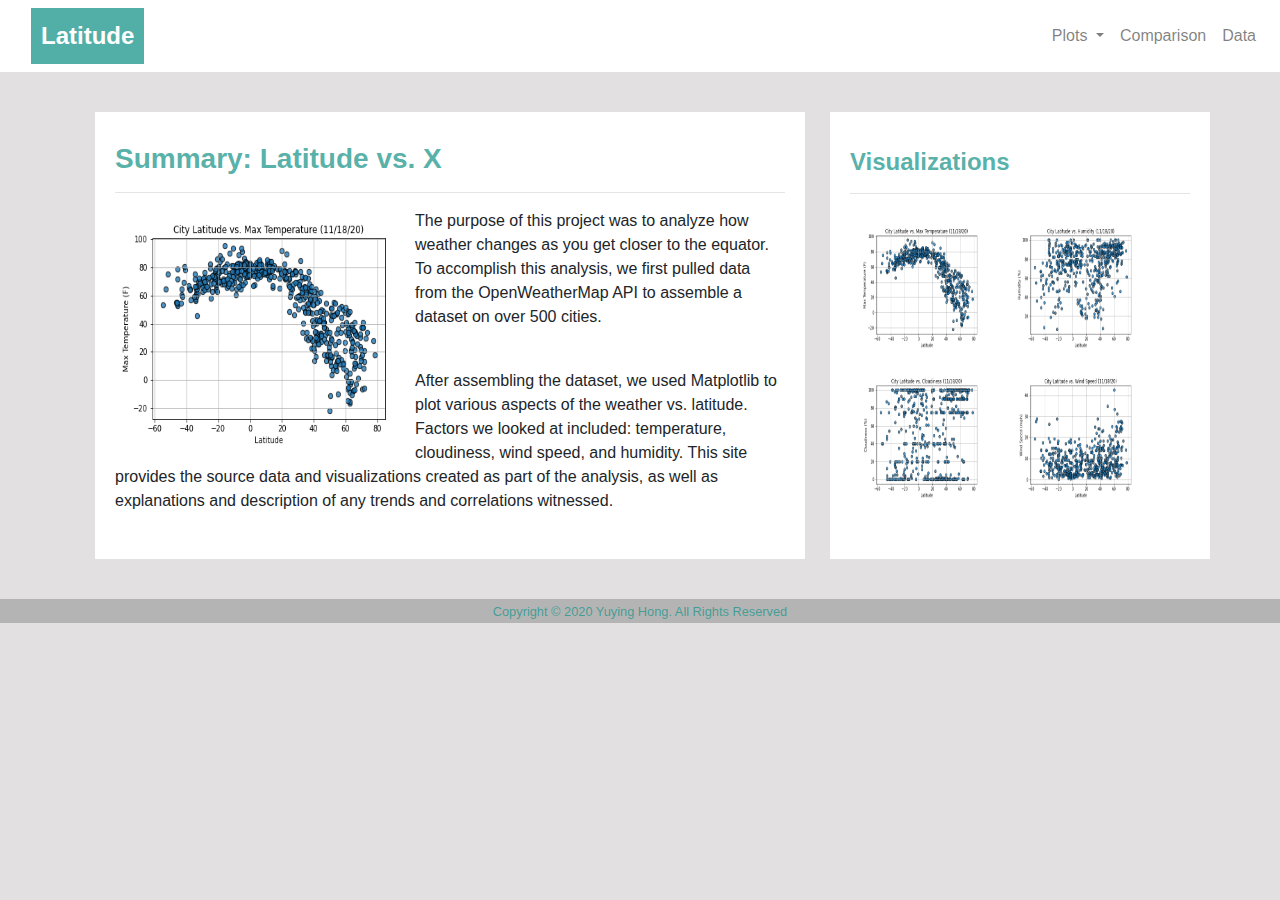
<file: index.html>
<!DOCTYPE html>
<html lang="en-us">

<head>

  <meta charset="UTF-8">
  <meta name="viewport" content="width=device-width, initial-scale=1.0">
  
  <title>Landing Page</title>

  <link rel="stylesheet" href="https://stackpath.bootstrapcdn.com/bootstrap/4.3.1/css/bootstrap.min.css" integrity="sha384-ggOyR0iXCbMQv3Xipma34MD+dH/1fQ784/j6cY/iJTQUOhcWr7x9JvoRxT2MZw1T" crossorigin="anonymous">

  <link rel="stylesheet" href="style.css">
</head>

<body>
    <nav class="navbar navbar-expand-lg navbar-light bg-white">
        <div class="container">
            <a class="navbar-brand" href="#"><b>Latitude</b></a>
            <button class="navbar-toggler" type="button" data-toggle="collapse" data-target="#navbarNavDropdown" aria-controls="navbarNavDropdown" aria-expanded="false" aria-label="Toggle navigation">
            <span class="navbar-toggler-icon"></span>
            </button>
        </div>
        <div class="collapse navbar-collapse" id="navbarNavDropdown">
            <ul class="navbar-nav">
                <li class="nav-item dropdown">
                 <a class="nav-link dropdown-toggle" href="#" id="navbarDropdownMenuLink" role="button" data-toggle="dropdown" aria-haspopup="true" aria-expanded="false">
                        Plots
                </a>
                <div class="dropdown-menu" aria-labelledby="navbarDropdownMenuLink">
                    <a class="dropdown-item" href="visual-temp.html">Max Temperature</a>
                    <a class="dropdown-item" href="visual-humi.html">Humidity</a>
                    <a class="dropdown-item" href="visual-cloud.html">Cloudiness</a>
                    <a class="dropdown-item" href="visual-wind.html">Wind Speed</a>
                </div>
                </li>
                <li class="nav-item">
                    <a class="nav-link" href="comparison.html">Comparison</a>
                </li>
                <li class="nav-item">
                    <a class="nav-link" href="cities.html">Data</a>
                </li>
            </ul>
        </div>
    </nav>

    <div class="container">
        <div class="row">
            <div class="col-sm-12 col-lg-8">
                <section id="main-description">
                    <h3 id="header"><b>Summary: Latitude vs. X</b></h3>
                    <hr>
                    <section id="figure">
                        <img id="sample-image" src="Resources/assets/images/latvstemp.png"
                        alt="City Latitude vs. Max Temperature (11/18/20)"
                        title="City Latitude vs. Max Temperature (11/18/20)">
                    </section>
                    <p>
                    The purpose of this project was to analyze how weather changes as you get closer to the equator. 
                    To accomplish this analysis, we first pulled data from the OpenWeatherMap API to assemble a dataset on over 500 cities.
                    </p>
                    <br>
                    <p>
                        After assembling the dataset, we used Matplotlib to plot various aspects of the weather vs. latitude. 
                        Factors we looked at included: temperature, cloudiness, wind speed, and humidity. 
                        This site provides the source data and visualizations created as part of the analysis, as well as explanations and description 
                        of any trends and correlations witnessed.
                    </p>
                    <section id="for-smaller-screen">
                        <br>
                        <h4 id="side-header"><b>Visualizations</b></h4>
                        <hr>
                        <div class="container">
                            <div class="row">
                                <div class="col-sm-3">
                                    <a href="visual-temp.html">
                                        <img src="Resources/assets/images/latvstemp.png"
                                        alt="City Latitude vs. Max Temperature (11/18/20)"
                                        title="City Latitude vs. Max Temperature (11/18/20)">
                                    </a>
                                </div>
                                <div class="col-sm-3">
                                    <a href="visual-humi.html">
                                        <img src="Resources/assets/images/latvshumi.png"
                                        alt="City Latitude vs. Humidity (11/18/20)"
                                        title="City Latitude vs. Humidity (11/18/20)">
                                    </a>
                                </div>
                                <div class="col-sm-3">
                                    <a href="visual-cloud.html">
                                        <img src="Resources/assets/images/latvscloud.png"
                                        alt="City Latitude vs. Cloudiness (11/18/20)"
                                        title="City Latitude vs. Cloudiness (11/18/20)">
                                    </a>
                                </div>
                                <div class="col-sm-3">
                                    <a href="visual-wind.html">
                                        <img src="Resources/assets/images/latvswind.png"
                                        alt="City Latitude vs. Wind Speed (11/18/20)"
                                        title="City Latitude vs. Wind Speed (11/18/20)">
                                    </a>
                                </div>
                            </div>
                        </div>
                    </section>
                </section>
            </div>

            <div class="col-lg-4" id="sidebar-img">
                <h4 id="side-header"><b>Visualizations</b></h4>
                <hr>
                <a href="visual-temp.html">
                    <img src="Resources/assets/images/latvstemp.png"
                    alt="City Latitude vs. Max Temperature (11/18/20)"
                    title="City Latitude vs. Max Temperature (11/18/20)">
                </a>
                <a href="visual-humi.html">
                    <img src="Resources/assets/images/latvshumi.png"
                    alt="City Latitude vs. Humidity (11/18/20)"
                    title="City Latitude vs. Humidity (11/18/20)">
                </a>
                <a href="visual-cloud.html">
                    <img src="Resources/assets/images/latvscloud.png" 
                    alt="City Latitude vs. Cloudiness (11/18/20)"
                    title="City Latitude vs. Cloudiness (11/18/20)">
                </a>
                <a href="visual-wind.html">
                    <img src="Resources/assets/images/latvswind.png"
                    alt="City Latitude vs. Wind Speed (11/18/20)"
                    title="City Latitude vs. Wind Speed (11/18/20)">
                </a>
            </div>
        </div>
    </div>

    <div class="footer">
        <footer> <small> Copyright &copy; 2020 Yuying Hong. All Rights Reserved</small> </footer> 
    </div>

    <script src="https://code.jquery.com/jquery-3.3.1.slim.min.js" integrity="sha384-q8i/X+965DzO0rT7abK41JStQIAqVgRVzpbzo5smXKp4YfRvH+8abtTE1Pi6jizo" crossorigin="anonymous"></script>
    <script src="https://cdnjs.cloudflare.com/ajax/libs/popper.js/1.14.7/umd/popper.min.js" integrity="sha384-UO2eT0CpHqdSJQ6hJty5KVphtPhzWj9WO1clHTMGa3JDZwrnQq4sF86dIHNDz0W1" crossorigin="anonymous"></script>
    <script src="https://stackpath.bootstrapcdn.com/bootstrap/4.3.1/js/bootstrap.min.js" integrity="sha384-JjSmVgyd0p3pXB1rRibZUAYoIIy6OrQ6VrjIEaFf/nJGzIxFDsf4x0xIM+B07jRM" crossorigin="anonymous"></script>
</body>

</html>
</file>
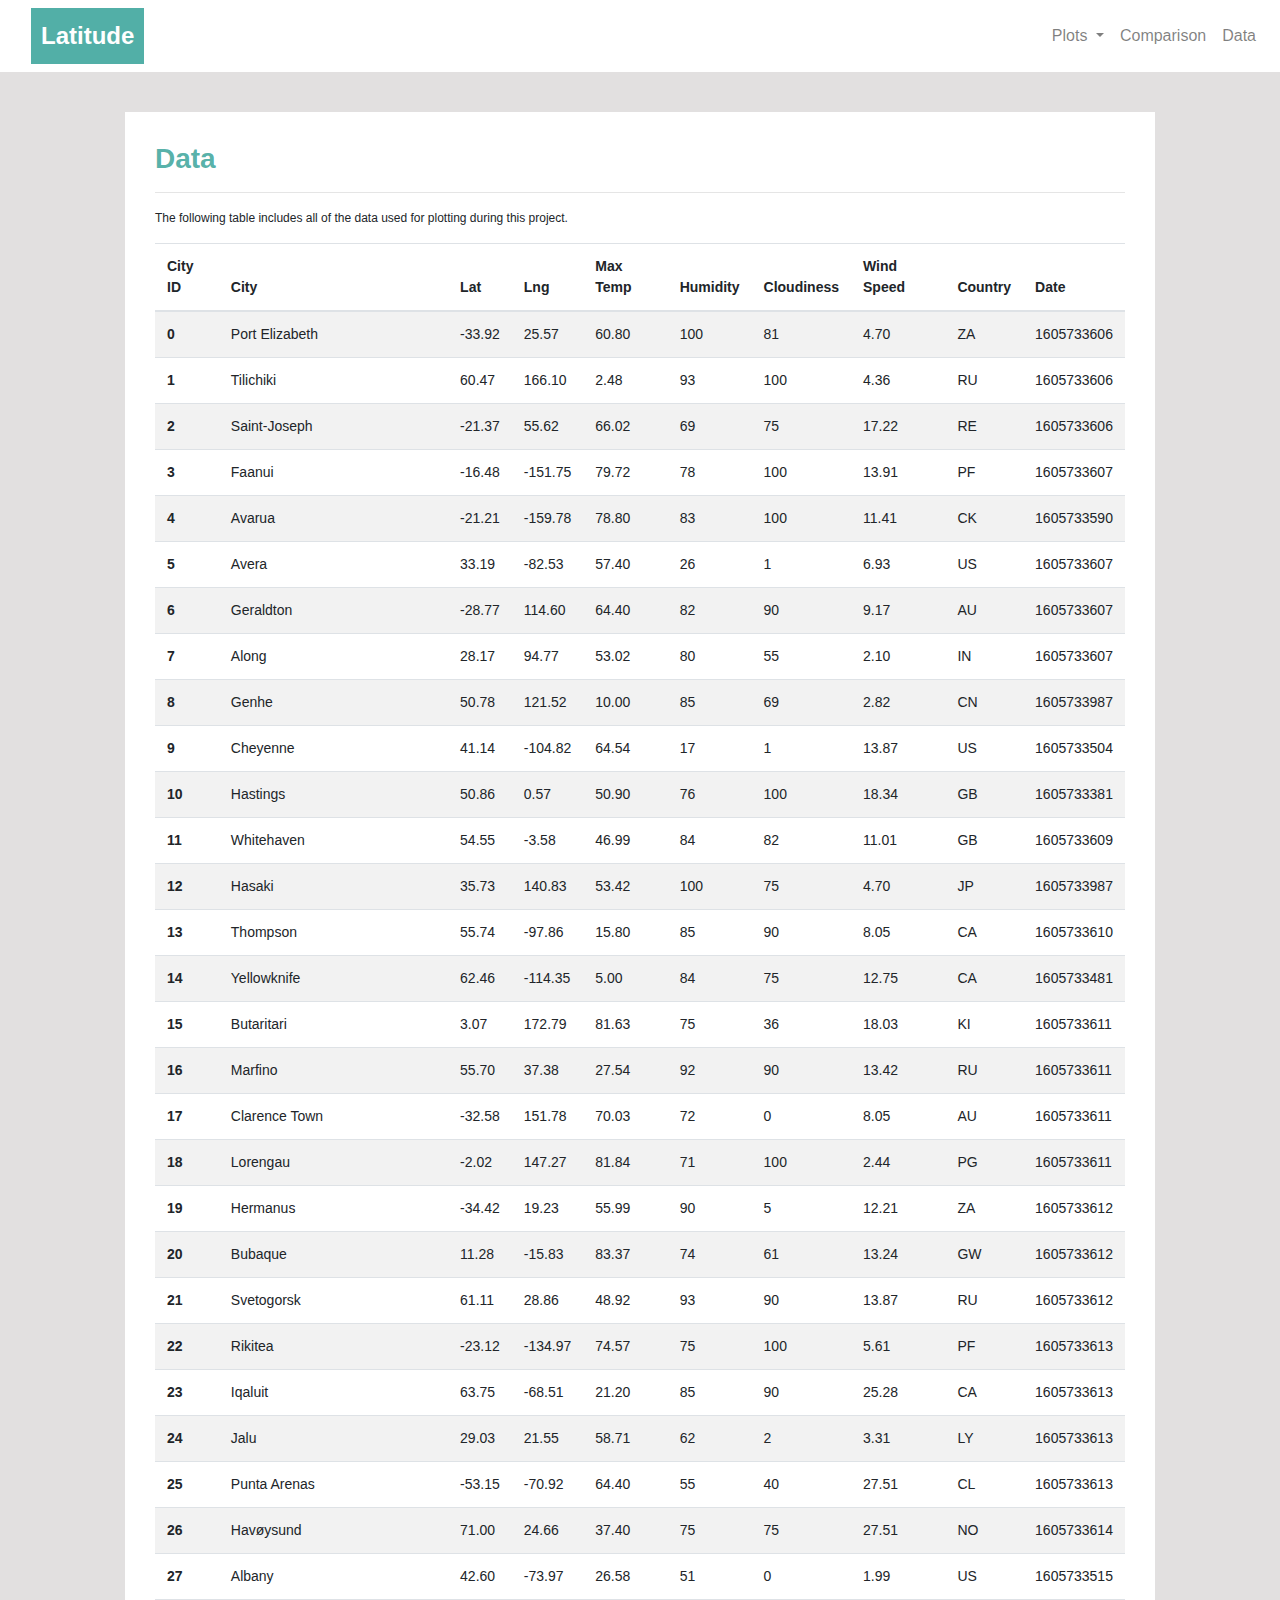
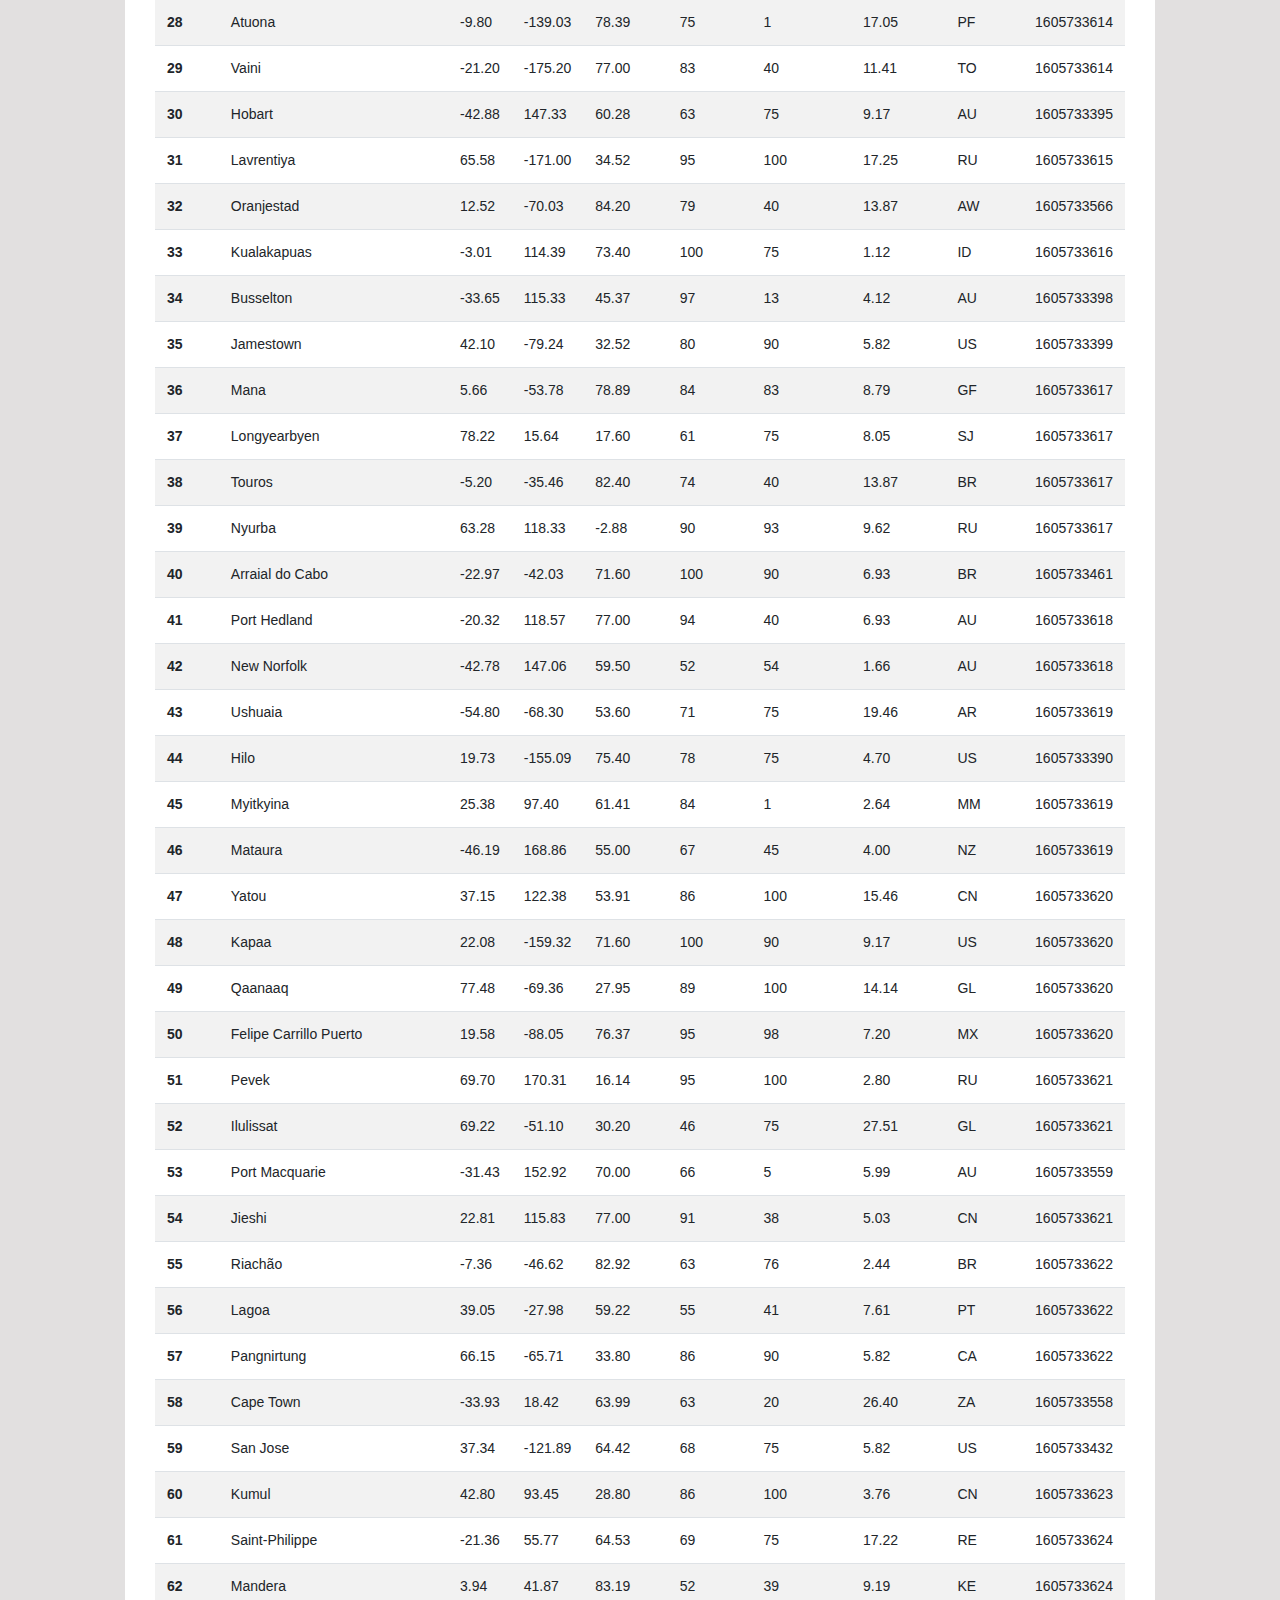
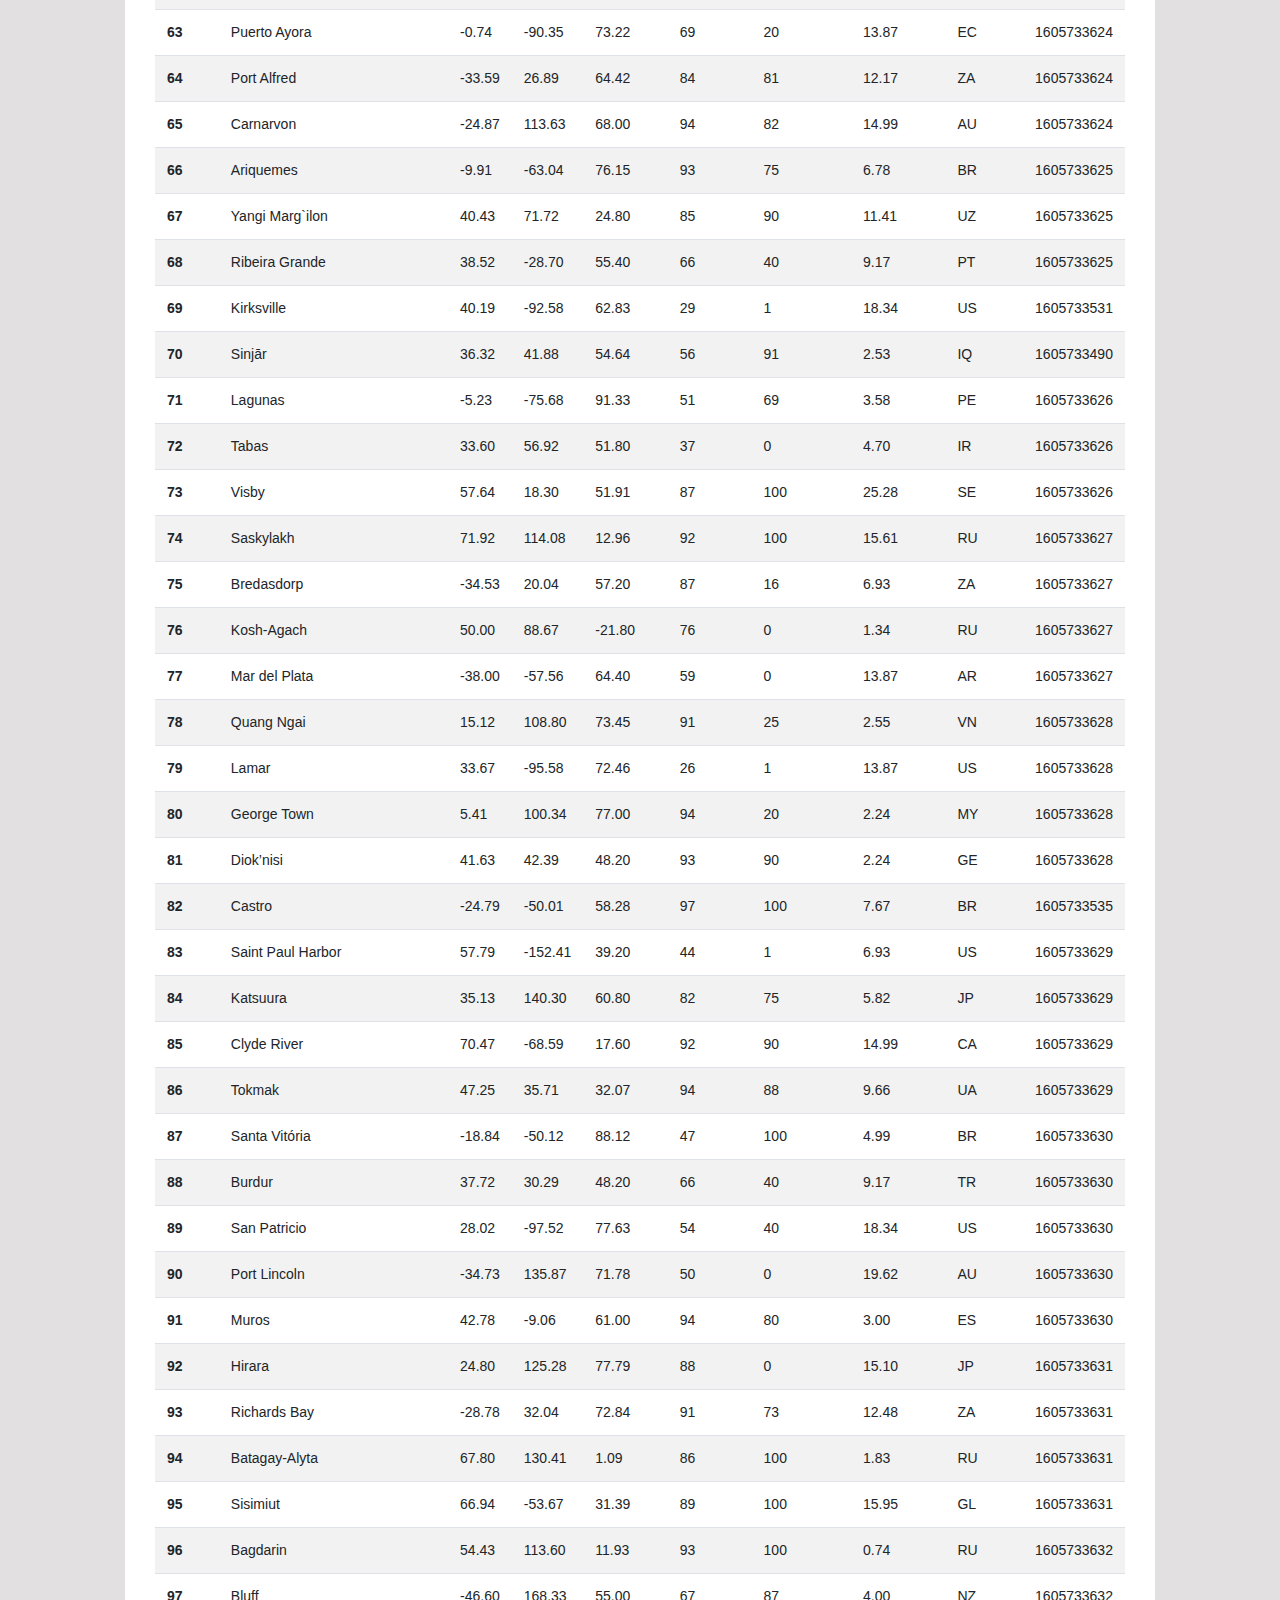
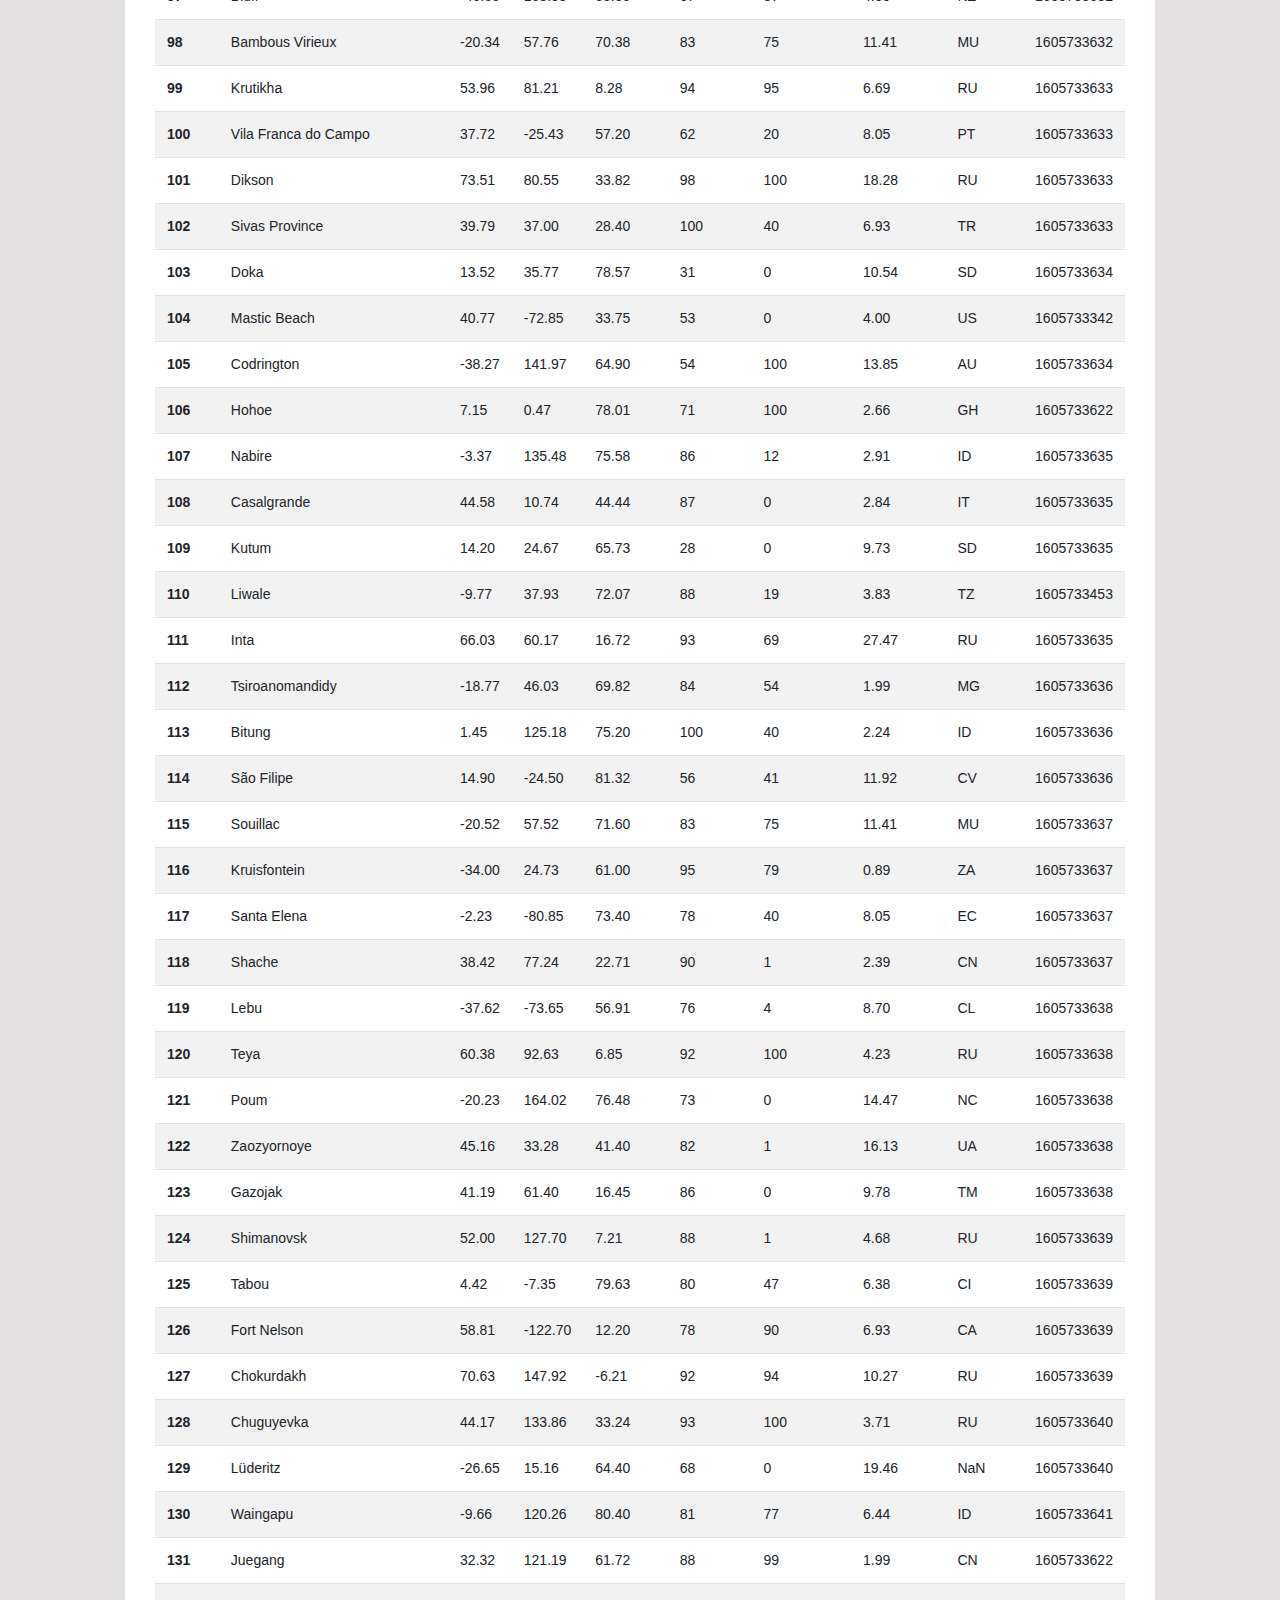
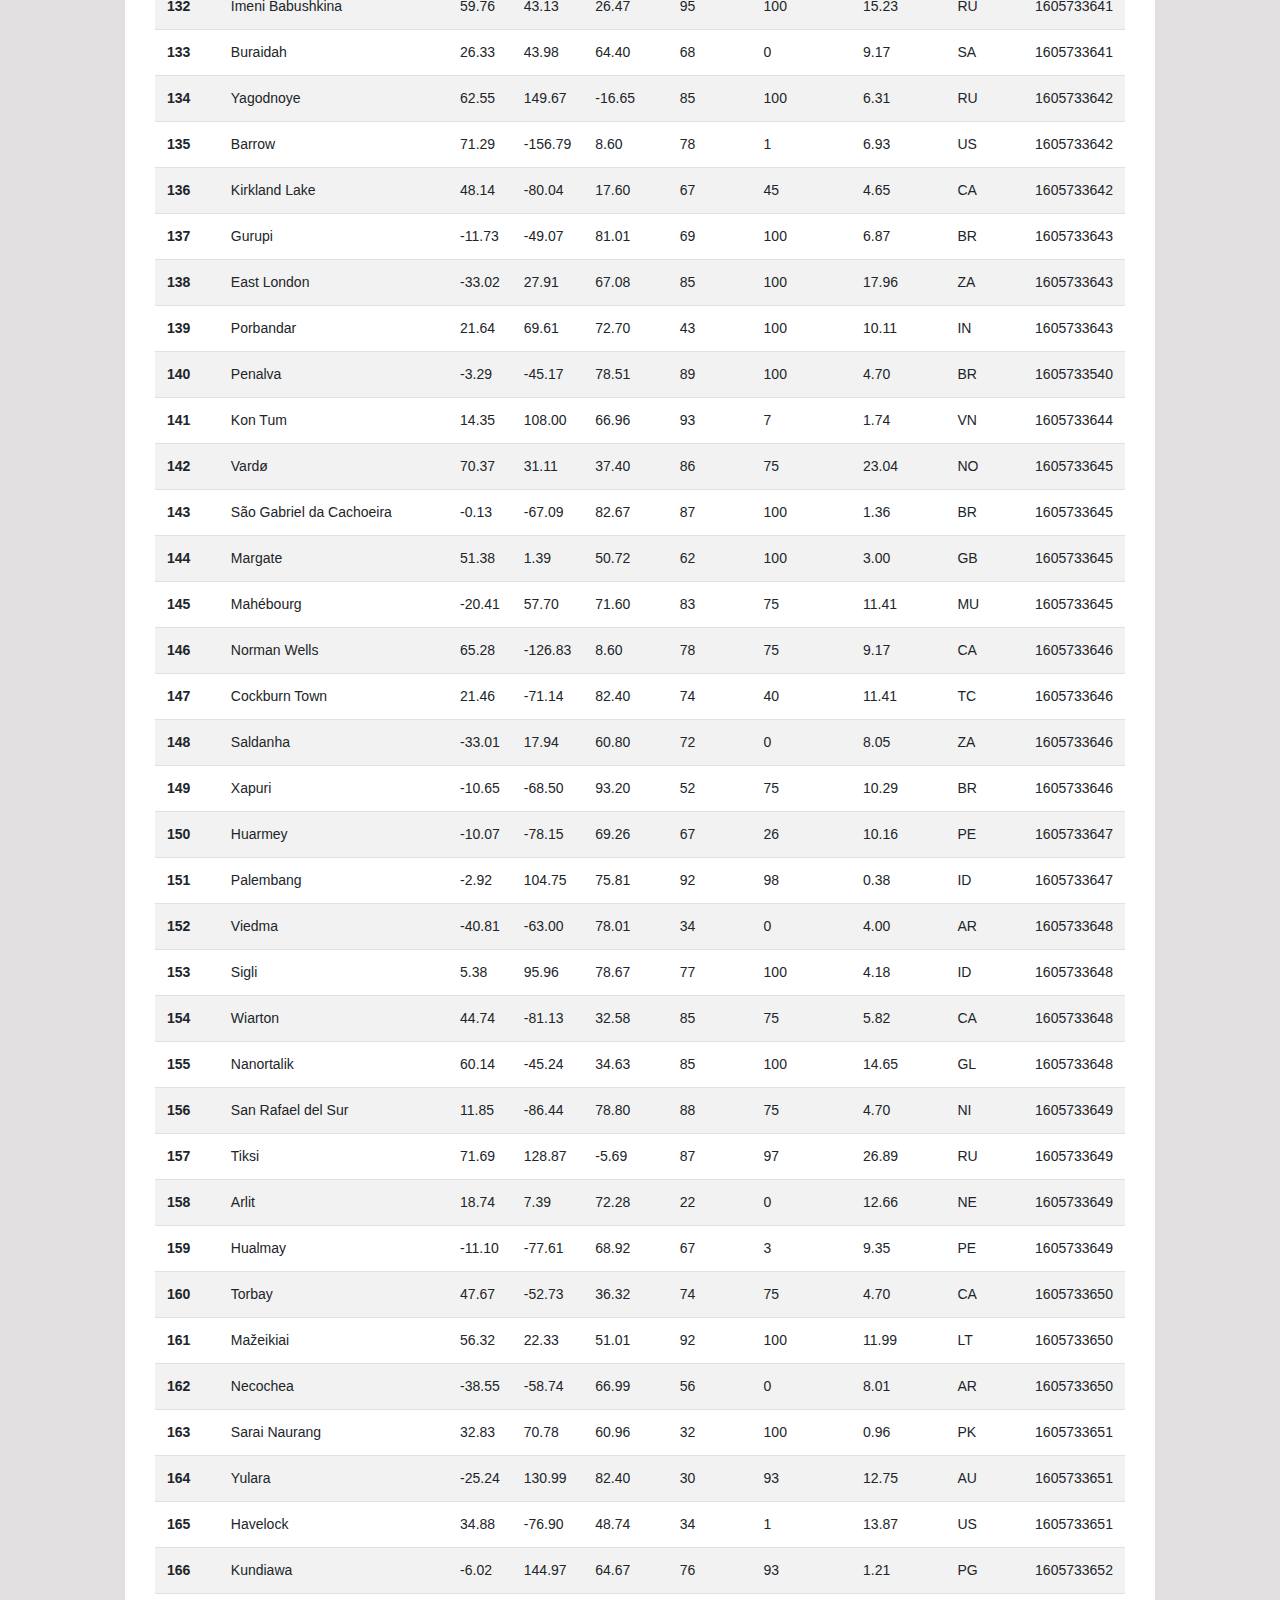
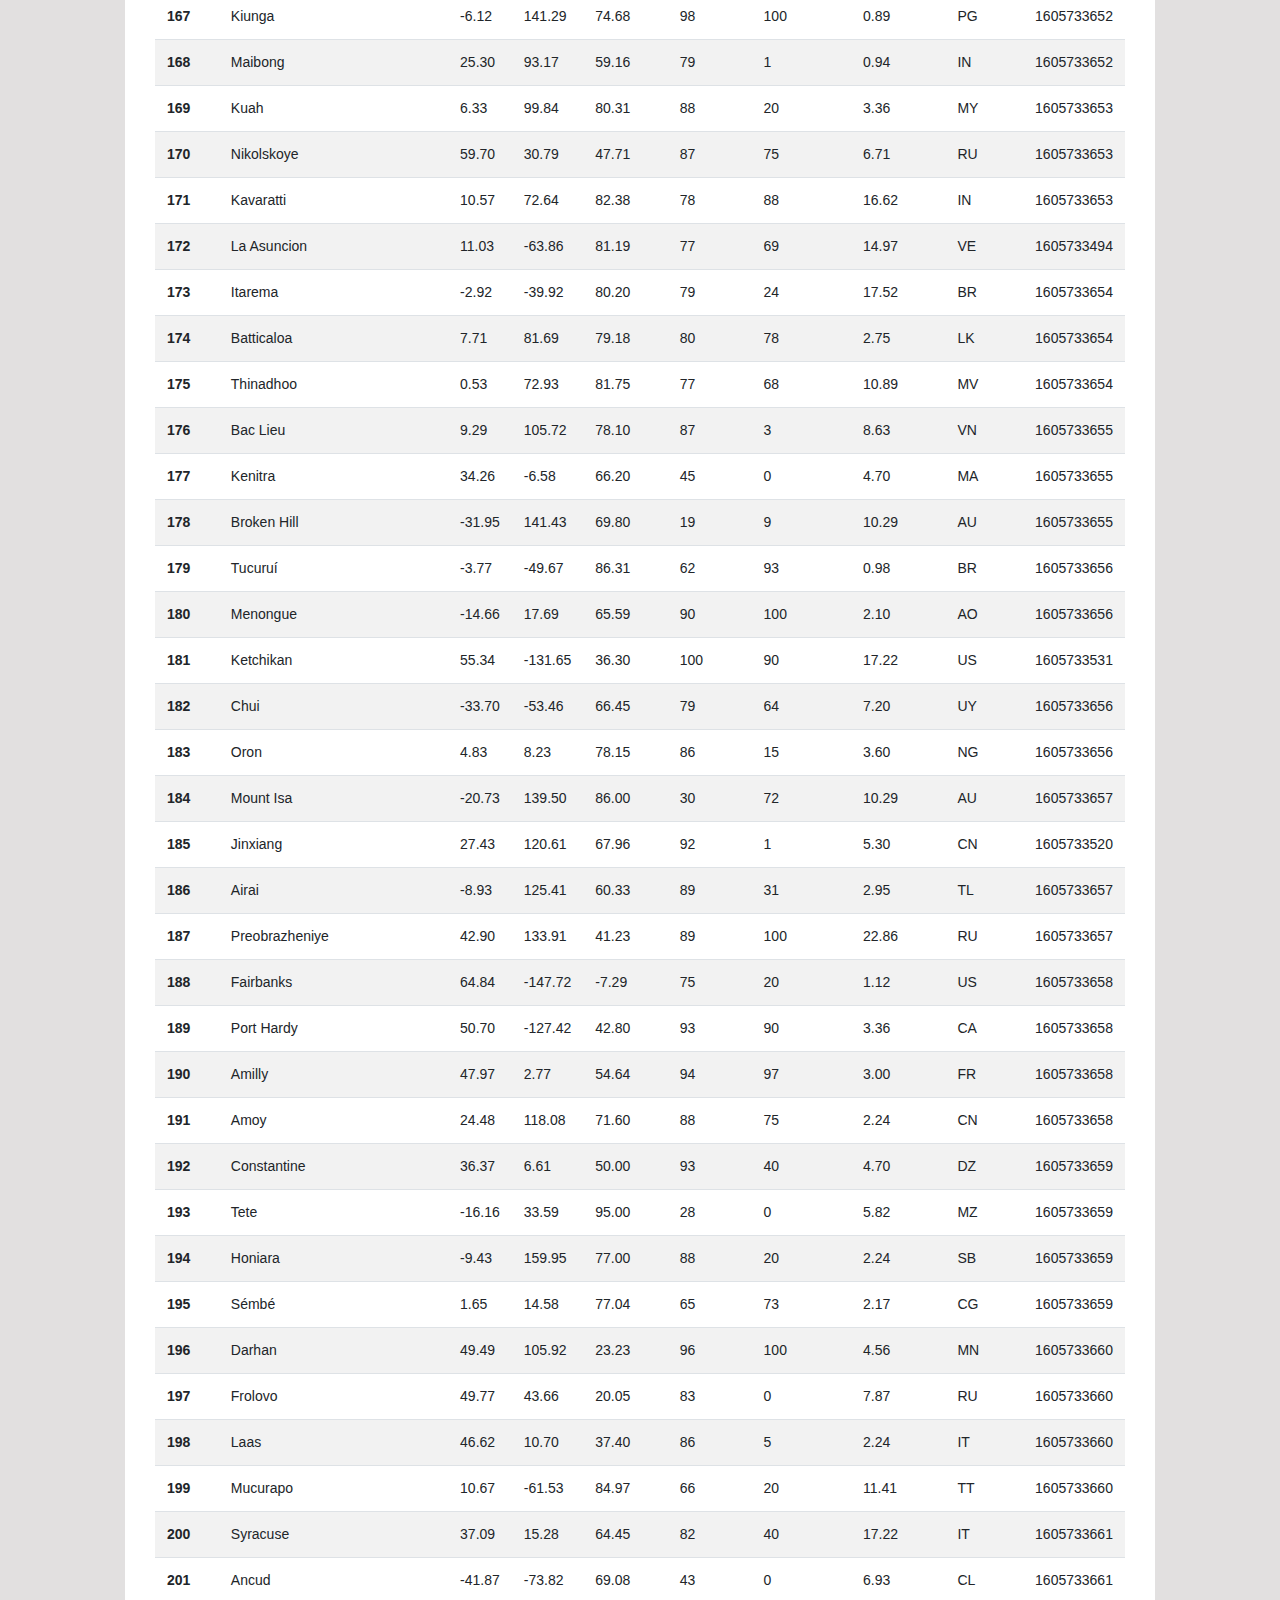
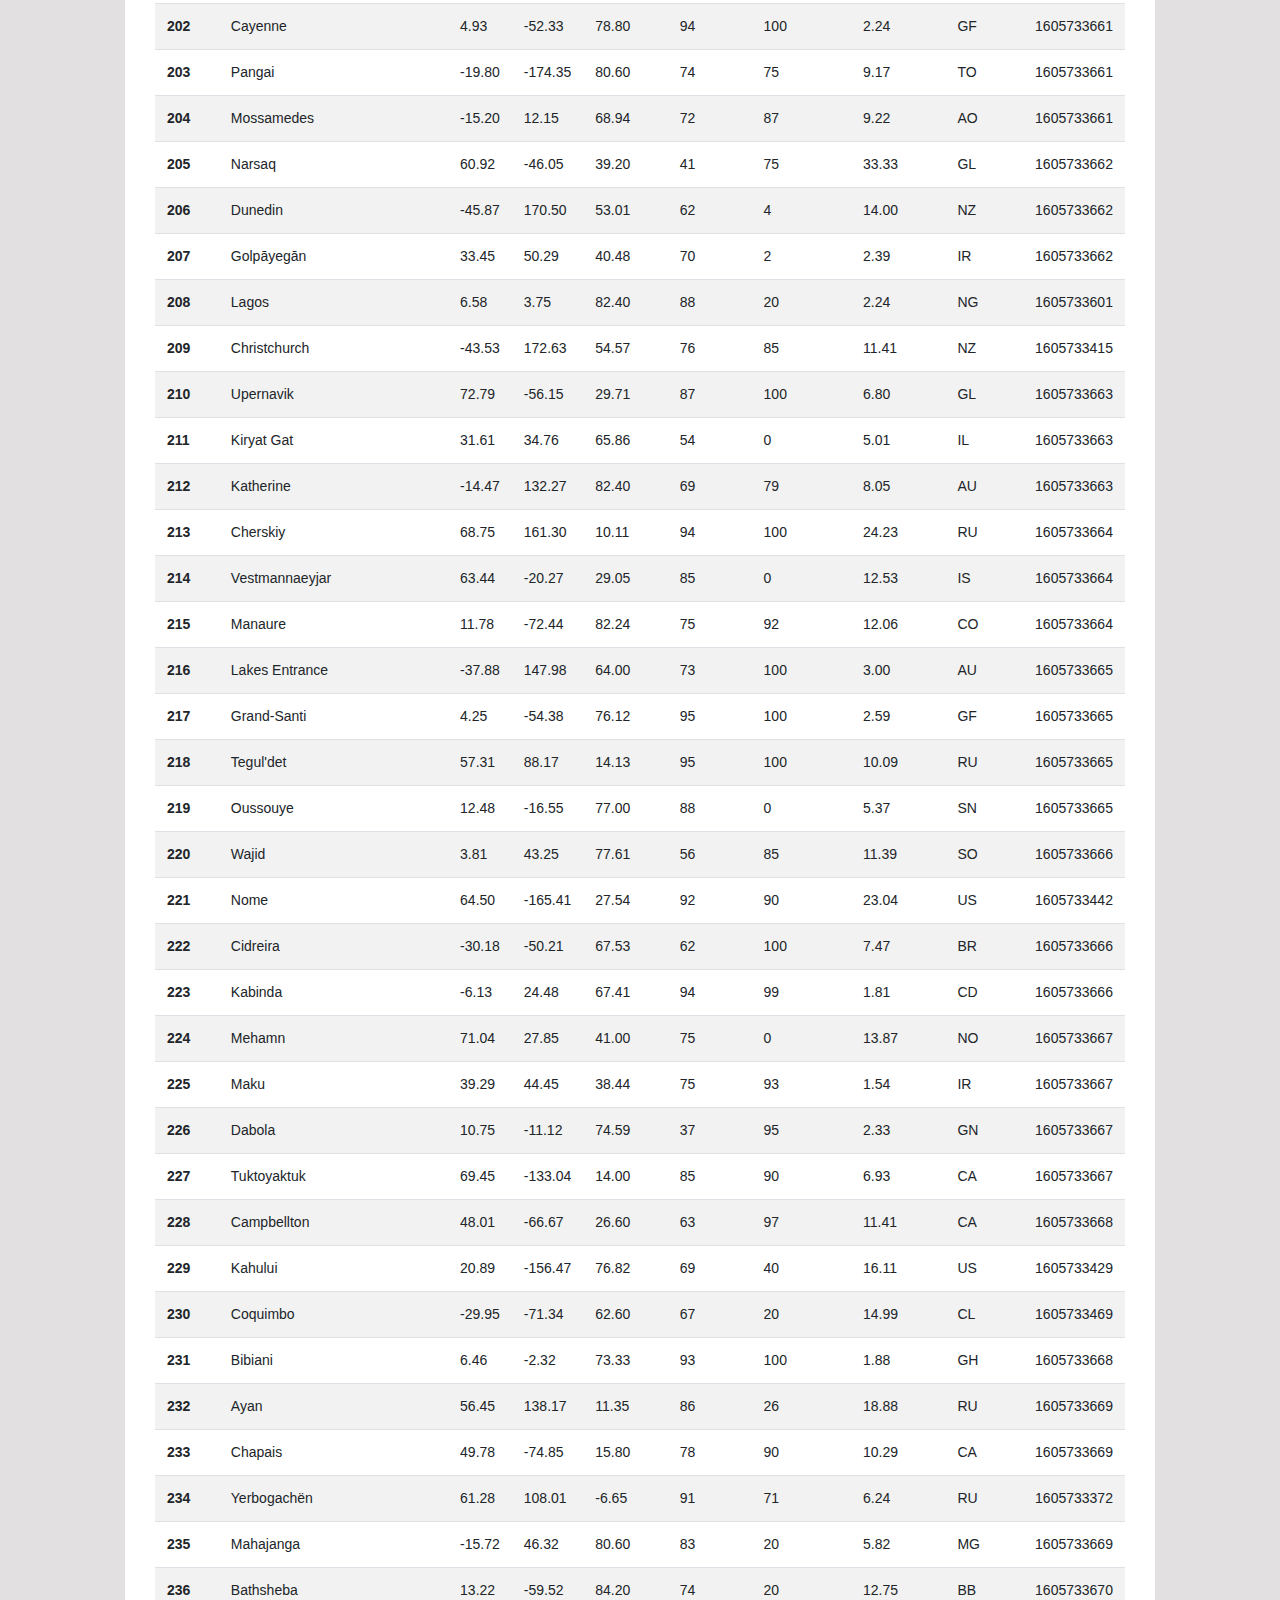
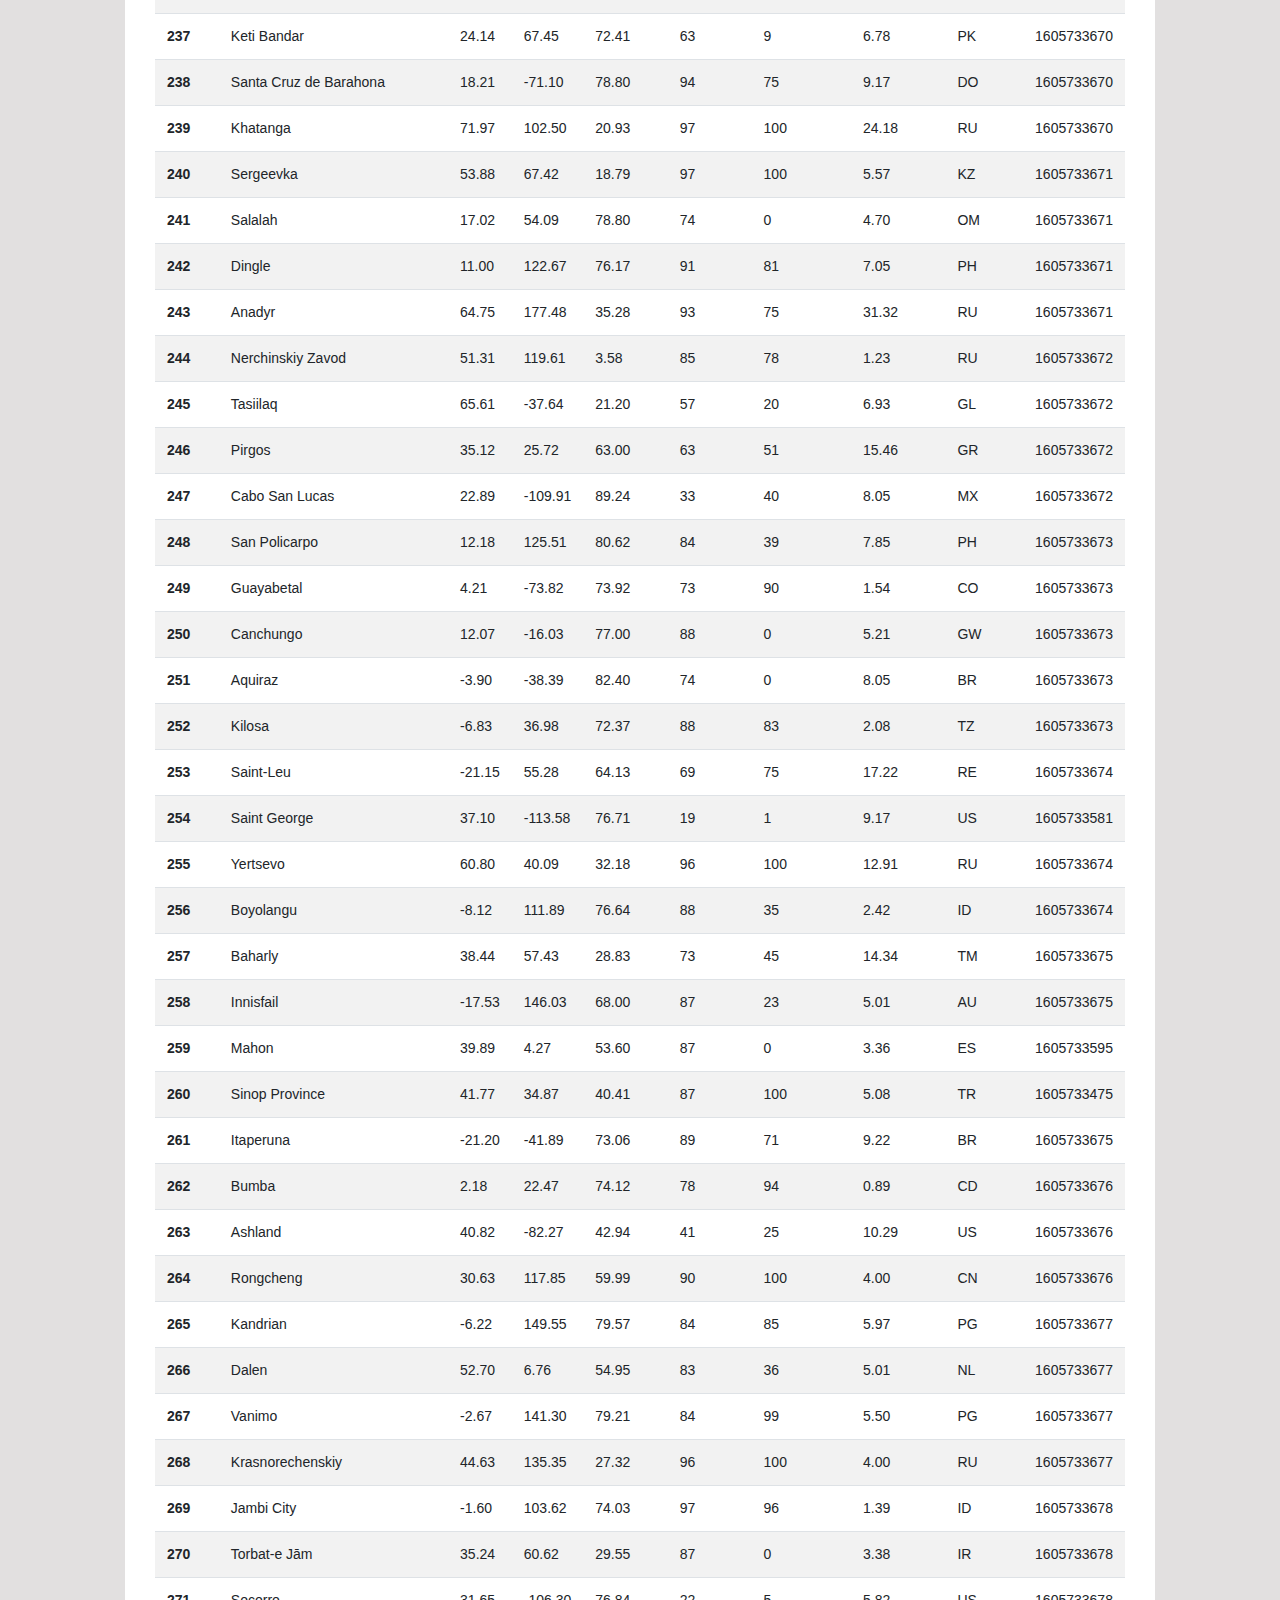
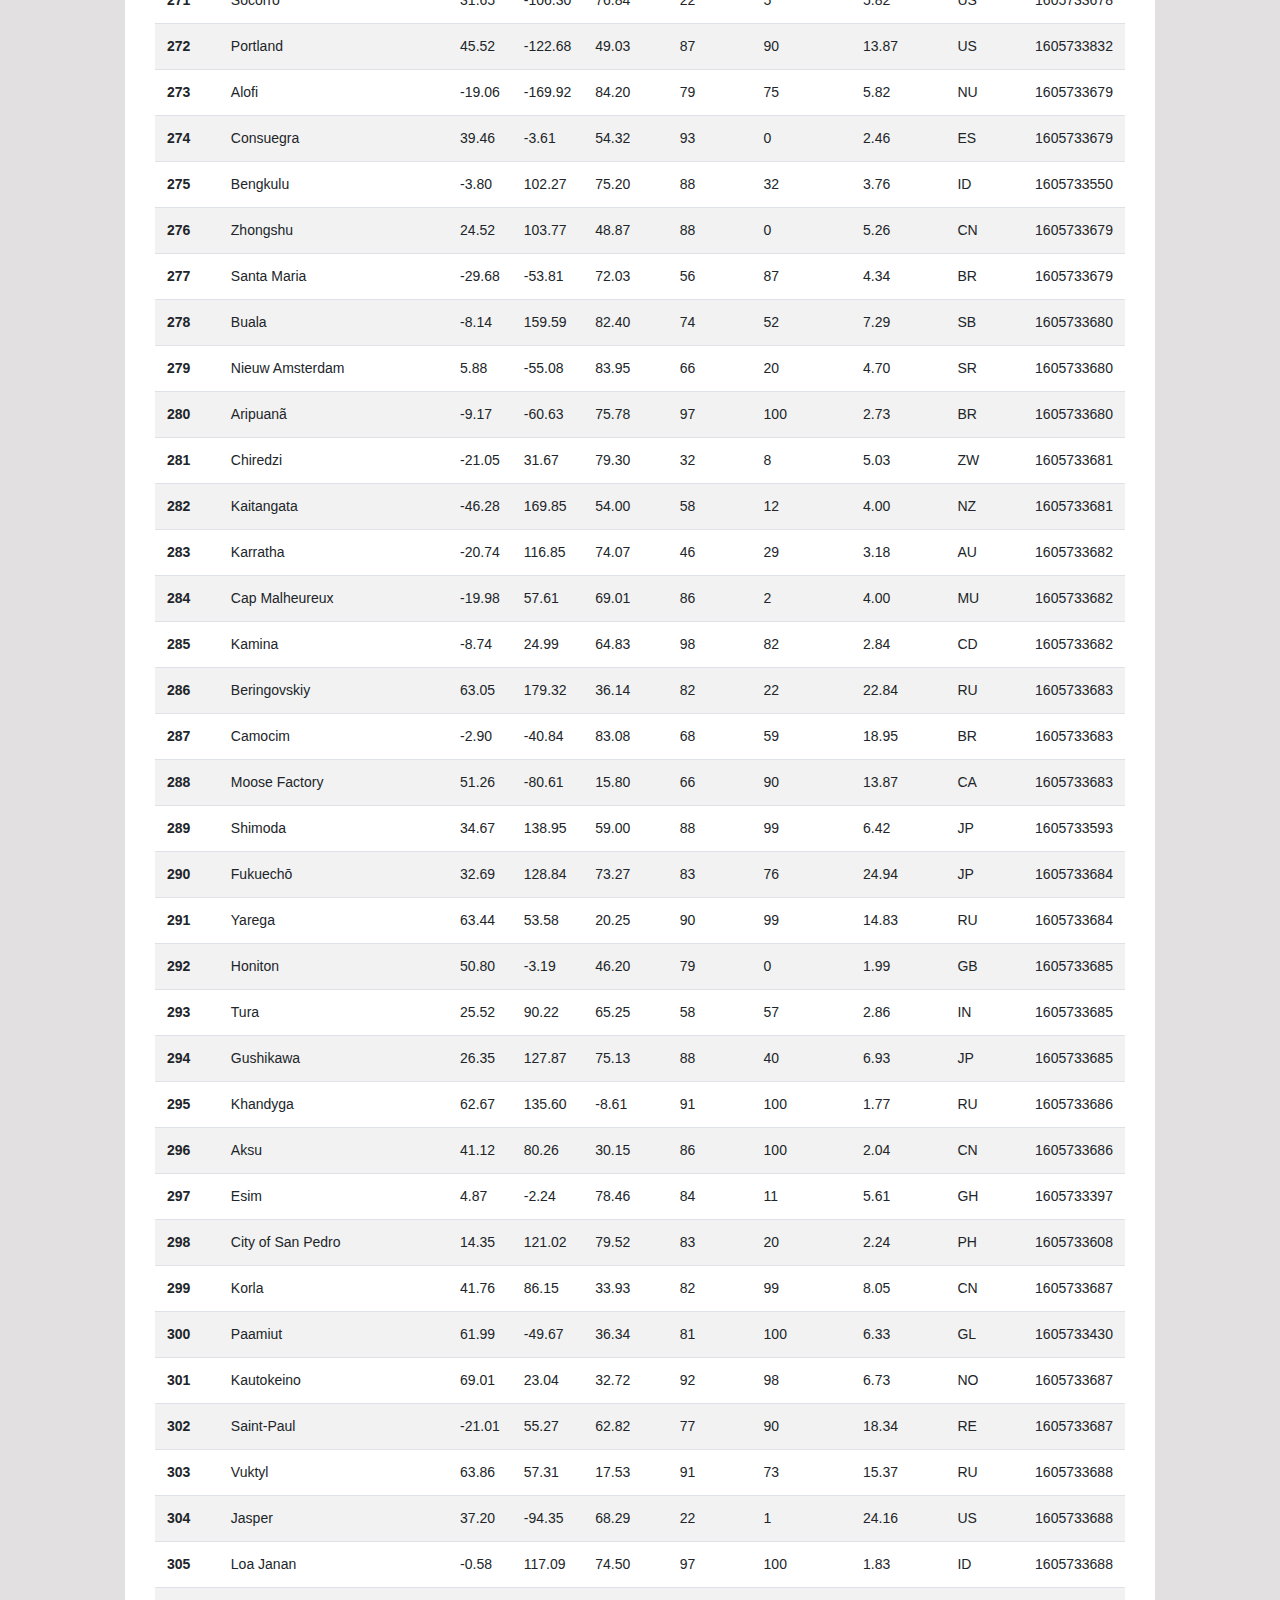
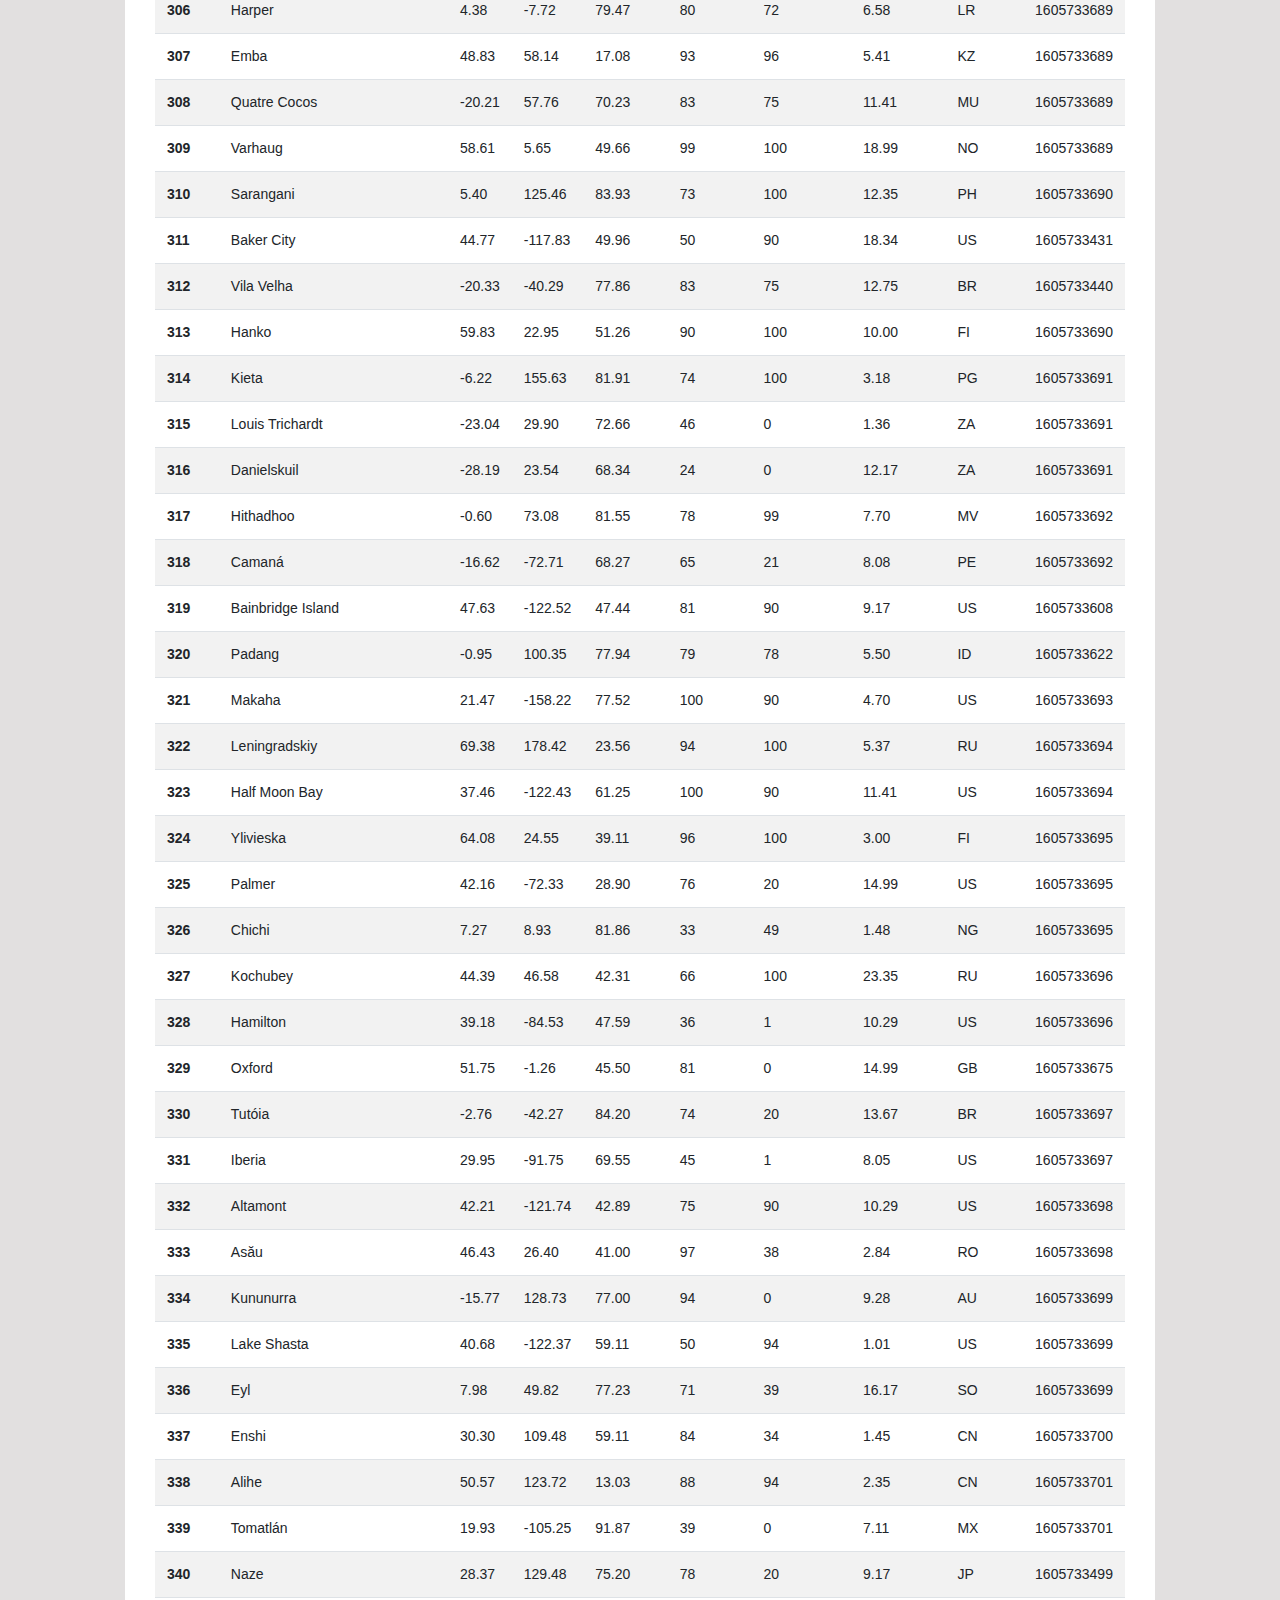
<file: cities.html>
<!DOCTYPE html>
<html lang="en-us">

<head>

  <meta charset="UTF-8">
  <meta name="viewport" content="width=device-width, initial-scale=1.0">
  
  <title>Data</title>

  <link rel="stylesheet" href="https://stackpath.bootstrapcdn.com/bootstrap/4.3.1/css/bootstrap.min.css" integrity="sha384-ggOyR0iXCbMQv3Xipma34MD+dH/1fQ784/j6cY/iJTQUOhcWr7x9JvoRxT2MZw1T" crossorigin="anonymous">

  <link rel="stylesheet" href="style.css">
</head>

<body>
  <nav class="navbar navbar-expand-lg navbar-light bg-white">
      <div class="container">
          <a class="navbar-brand" href="index.html"><b>Latitude</b></a>
          <button class="navbar-toggler" type="button" data-toggle="collapse" data-target="#navbarNavDropdown" aria-controls="navbarNavDropdown" aria-expanded="false" aria-label="Toggle navigation">
          <span class="navbar-toggler-icon"></span>
          </button>
      </div>
      <div class="collapse navbar-collapse" id="navbarNavDropdown">
          <ul class="navbar-nav">
              <li class="nav-item dropdown">
               <a class="nav-link dropdown-toggle" href="#" id="navbarDropdownMenuLink" role="button" data-toggle="dropdown" aria-haspopup="true" aria-expanded="false">
                      Plots
              </a>
              <div class="dropdown-menu" aria-labelledby="navbarDropdownMenuLink">
                  <a class="dropdown-item" href="visual-temp.html">Max Temperature</a>
                  <a class="dropdown-item" href="visual-humi.html">Humidity</a>
                  <a class="dropdown-item" href="visual-cloud.html">Cloudiness</a>
                  <a class="dropdown-item" href="visual-wind.html">Wind Speed</a>
              </div>
              </li>
              <li class="nav-item">
                  <a class="nav-link" href="comparison.html">Comparison</a>
              </li>
              <li class="nav-item">
                  <a class="nav-link" href="cities.html">Data</a>
              </li>
          </ul>
      </div>
  </nav>

  <div class="container">
    <div class="row">
      <div class="col-sm-12">
        <section id="data">
          <h3 id="header"><b>Data</b></h3>
          <hr>
          <p id="click-on">The following table includes all of the data used for plotting during this project.</p>
          <div class="table-responsive">
            <table class="table table-striped">
              <thead>
                <tr>
                  <th>City ID</th>
                  <th>City</th>
                  <th>Lat</th>
                  <th>Lng</th>
                  <th>Max Temp</th>
                  <th>Humidity</th>
                  <th>Cloudiness</th>
                  <th>Wind Speed</th>
                  <th>Country</th>
                  <th>Date</th>
                </tr>
              </thead>
              <tbody>
                <tr>
                  <th>0</th>
                  <td>Port Elizabeth</td>
                  <td>-33.92</td>
                  <td>25.57</td>
                  <td>60.80</td>
                  <td>100</td>
                  <td>81</td>
                  <td>4.70</td>
                  <td>ZA</td>
                  <td>1605733606</td>
                </tr>
                <tr>
                  <th>1</th>
                  <td>Tilichiki</td>
                  <td>60.47</td>
                  <td>166.10</td>
                  <td>2.48</td>
                  <td>93</td>
                  <td>100</td>
                  <td>4.36</td>
                  <td>RU</td>
                  <td>1605733606</td>
                </tr>
                <tr>
                  <th>2</th>
                  <td>Saint-Joseph</td>
                  <td>-21.37</td>
                  <td>55.62</td>
                  <td>66.02</td>
                  <td>69</td>
                  <td>75</td>
                  <td>17.22</td>
                  <td>RE</td>
                  <td>1605733606</td>
                </tr>
                <tr>
                  <th>3</th>
                  <td>Faanui</td>
                  <td>-16.48</td>
                  <td>-151.75</td>
                  <td>79.72</td>
                  <td>78</td>
                  <td>100</td>
                  <td>13.91</td>
                  <td>PF</td>
                  <td>1605733607</td>
                </tr>
                <tr>
                  <th>4</th>
                  <td>Avarua</td>
                  <td>-21.21</td>
                  <td>-159.78</td>
                  <td>78.80</td>
                  <td>83</td>
                  <td>100</td>
                  <td>11.41</td>
                  <td>CK</td>
                  <td>1605733590</td>
                </tr>
                <tr>
                  <th>5</th>
                  <td>Avera</td>
                  <td>33.19</td>
                  <td>-82.53</td>
                  <td>57.40</td>
                  <td>26</td>
                  <td>1</td>
                  <td>6.93</td>
                  <td>US</td>
                  <td>1605733607</td>
                </tr>
                <tr>
                  <th>6</th>
                  <td>Geraldton</td>
                  <td>-28.77</td>
                  <td>114.60</td>
                  <td>64.40</td>
                  <td>82</td>
                  <td>90</td>
                  <td>9.17</td>
                  <td>AU</td>
                  <td>1605733607</td>
                </tr>
                <tr>
                  <th>7</th>
                  <td>Along</td>
                  <td>28.17</td>
                  <td>94.77</td>
                  <td>53.02</td>
                  <td>80</td>
                  <td>55</td>
                  <td>2.10</td>
                  <td>IN</td>
                  <td>1605733607</td>
                </tr>
                <tr>
                  <th>8</th>
                  <td>Genhe</td>
                  <td>50.78</td>
                  <td>121.52</td>
                  <td>10.00</td>
                  <td>85</td>
                  <td>69</td>
                  <td>2.82</td>
                  <td>CN</td>
                  <td>1605733987</td>
                </tr>
                <tr>
                  <th>9</th>
                  <td>Cheyenne</td>
                  <td>41.14</td>
                  <td>-104.82</td>
                  <td>64.54</td>
                  <td>17</td>
                  <td>1</td>
                  <td>13.87</td>
                  <td>US</td>
                  <td>1605733504</td>
                </tr>
                <tr>
                  <th>10</th>
                  <td>Hastings</td>
                  <td>50.86</td>
                  <td>0.57</td>
                  <td>50.90</td>
                  <td>76</td>
                  <td>100</td>
                  <td>18.34</td>
                  <td>GB</td>
                  <td>1605733381</td>
                </tr>
                <tr>
                  <th>11</th>
                  <td>Whitehaven</td>
                  <td>54.55</td>
                  <td>-3.58</td>
                  <td>46.99</td>
                  <td>84</td>
                  <td>82</td>
                  <td>11.01</td>
                  <td>GB</td>
                  <td>1605733609</td>
                </tr>
                <tr>
                  <th>12</th>
                  <td>Hasaki</td>
                  <td>35.73</td>
                  <td>140.83</td>
                  <td>53.42</td>
                  <td>100</td>
                  <td>75</td>
                  <td>4.70</td>
                  <td>JP</td>
                  <td>1605733987</td>
                </tr>
                <tr>
                  <th>13</th>
                  <td>Thompson</td>
                  <td>55.74</td>
                  <td>-97.86</td>
                  <td>15.80</td>
                  <td>85</td>
                  <td>90</td>
                  <td>8.05</td>
                  <td>CA</td>
                  <td>1605733610</td>
                </tr>
                <tr>
                  <th>14</th>
                  <td>Yellowknife</td>
                  <td>62.46</td>
                  <td>-114.35</td>
                  <td>5.00</td>
                  <td>84</td>
                  <td>75</td>
                  <td>12.75</td>
                  <td>CA</td>
                  <td>1605733481</td>
                </tr>
                <tr>
                  <th>15</th>
                  <td>Butaritari</td>
                  <td>3.07</td>
                  <td>172.79</td>
                  <td>81.63</td>
                  <td>75</td>
                  <td>36</td>
                  <td>18.03</td>
                  <td>KI</td>
                  <td>1605733611</td>
                </tr>
                <tr>
                  <th>16</th>
                  <td>Marfino</td>
                  <td>55.70</td>
                  <td>37.38</td>
                  <td>27.54</td>
                  <td>92</td>
                  <td>90</td>
                  <td>13.42</td>
                  <td>RU</td>
                  <td>1605733611</td>
                </tr>
                <tr>
                  <th>17</th>
                  <td>Clarence Town</td>
                  <td>-32.58</td>
                  <td>151.78</td>
                  <td>70.03</td>
                  <td>72</td>
                  <td>0</td>
                  <td>8.05</td>
                  <td>AU</td>
                  <td>1605733611</td>
                </tr>
                <tr>
                  <th>18</th>
                  <td>Lorengau</td>
                  <td>-2.02</td>
                  <td>147.27</td>
                  <td>81.84</td>
                  <td>71</td>
                  <td>100</td>
                  <td>2.44</td>
                  <td>PG</td>
                  <td>1605733611</td>
                </tr>
                <tr>
                  <th>19</th>
                  <td>Hermanus</td>
                  <td>-34.42</td>
                  <td>19.23</td>
                  <td>55.99</td>
                  <td>90</td>
                  <td>5</td>
                  <td>12.21</td>
                  <td>ZA</td>
                  <td>1605733612</td>
                </tr>
                <tr>
                  <th>20</th>
                  <td>Bubaque</td>
                  <td>11.28</td>
                  <td>-15.83</td>
                  <td>83.37</td>
                  <td>74</td>
                  <td>61</td>
                  <td>13.24</td>
                  <td>GW</td>
                  <td>1605733612</td>
                </tr>
                <tr>
                  <th>21</th>
                  <td>Svetogorsk</td>
                  <td>61.11</td>
                  <td>28.86</td>
                  <td>48.92</td>
                  <td>93</td>
                  <td>90</td>
                  <td>13.87</td>
                  <td>RU</td>
                  <td>1605733612</td>
                </tr>
                <tr>
                  <th>22</th>
                  <td>Rikitea</td>
                  <td>-23.12</td>
                  <td>-134.97</td>
                  <td>74.57</td>
                  <td>75</td>
                  <td>100</td>
                  <td>5.61</td>
                  <td>PF</td>
                  <td>1605733613</td>
                </tr>
                <tr>
                  <th>23</th>
                  <td>Iqaluit</td>
                  <td>63.75</td>
                  <td>-68.51</td>
                  <td>21.20</td>
                  <td>85</td>
                  <td>90</td>
                  <td>25.28</td>
                  <td>CA</td>
                  <td>1605733613</td>
                </tr>
                <tr>
                  <th>24</th>
                  <td>Jalu</td>
                  <td>29.03</td>
                  <td>21.55</td>
                  <td>58.71</td>
                  <td>62</td>
                  <td>2</td>
                  <td>3.31</td>
                  <td>LY</td>
                  <td>1605733613</td>
                </tr>
                <tr>
                  <th>25</th>
                  <td>Punta Arenas</td>
                  <td>-53.15</td>
                  <td>-70.92</td>
                  <td>64.40</td>
                  <td>55</td>
                  <td>40</td>
                  <td>27.51</td>
                  <td>CL</td>
                  <td>1605733613</td>
                </tr>
                <tr>
                  <th>26</th>
                  <td>Havøysund</td>
                  <td>71.00</td>
                  <td>24.66</td>
                  <td>37.40</td>
                  <td>75</td>
                  <td>75</td>
                  <td>27.51</td>
                  <td>NO</td>
                  <td>1605733614</td>
                </tr>
                <tr>
                  <th>27</th>
                  <td>Albany</td>
                  <td>42.60</td>
                  <td>-73.97</td>
                  <td>26.58</td>
                  <td>51</td>
                  <td>0</td>
                  <td>1.99</td>
                  <td>US</td>
                  <td>1605733515</td>
                </tr>
                <tr>
                  <th>28</th>
                  <td>Atuona</td>
                  <td>-9.80</td>
                  <td>-139.03</td>
                  <td>78.39</td>
                  <td>75</td>
                  <td>1</td>
                  <td>17.05</td>
                  <td>PF</td>
                  <td>1605733614</td>
                </tr>
                <tr>
                  <th>29</th>
                  <td>Vaini</td>
                  <td>-21.20</td>
                  <td>-175.20</td>
                  <td>77.00</td>
                  <td>83</td>
                  <td>40</td>
                  <td>11.41</td>
                  <td>TO</td>
                  <td>1605733614</td>
                </tr>
                <tr>
                  <th>30</th>
                  <td>Hobart</td>
                  <td>-42.88</td>
                  <td>147.33</td>
                  <td>60.28</td>
                  <td>63</td>
                  <td>75</td>
                  <td>9.17</td>
                  <td>AU</td>
                  <td>1605733395</td>
                </tr>
                <tr>
                  <th>31</th>
                  <td>Lavrentiya</td>
                  <td>65.58</td>
                  <td>-171.00</td>
                  <td>34.52</td>
                  <td>95</td>
                  <td>100</td>
                  <td>17.25</td>
                  <td>RU</td>
                  <td>1605733615</td>
                </tr>
                <tr>
                  <th>32</th>
                  <td>Oranjestad</td>
                  <td>12.52</td>
                  <td>-70.03</td>
                  <td>84.20</td>
                  <td>79</td>
                  <td>40</td>
                  <td>13.87</td>
                  <td>AW</td>
                  <td>1605733566</td>
                </tr>
                <tr>
                  <th>33</th>
                  <td>Kualakapuas</td>
                  <td>-3.01</td>
                  <td>114.39</td>
                  <td>73.40</td>
                  <td>100</td>
                  <td>75</td>
                  <td>1.12</td>
                  <td>ID</td>
                  <td>1605733616</td>
                </tr>
                <tr>
                  <th>34</th>
                  <td>Busselton</td>
                  <td>-33.65</td>
                  <td>115.33</td>
                  <td>45.37</td>
                  <td>97</td>
                  <td>13</td>
                  <td>4.12</td>
                  <td>AU</td>
                  <td>1605733398</td>
                </tr>
                <tr>
                  <th>35</th>
                  <td>Jamestown</td>
                  <td>42.10</td>
                  <td>-79.24</td>
                  <td>32.52</td>
                  <td>80</td>
                  <td>90</td>
                  <td>5.82</td>
                  <td>US</td>
                  <td>1605733399</td>
                </tr>
                <tr>
                  <th>36</th>
                  <td>Mana</td>
                  <td>5.66</td>
                  <td>-53.78</td>
                  <td>78.89</td>
                  <td>84</td>
                  <td>83</td>
                  <td>8.79</td>
                  <td>GF</td>
                  <td>1605733617</td>
                </tr>
                <tr>
                  <th>37</th>
                  <td>Longyearbyen</td>
                  <td>78.22</td>
                  <td>15.64</td>
                  <td>17.60</td>
                  <td>61</td>
                  <td>75</td>
                  <td>8.05</td>
                  <td>SJ</td>
                  <td>1605733617</td>
                </tr>
                <tr>
                  <th>38</th>
                  <td>Touros</td>
                  <td>-5.20</td>
                  <td>-35.46</td>
                  <td>82.40</td>
                  <td>74</td>
                  <td>40</td>
                  <td>13.87</td>
                  <td>BR</td>
                  <td>1605733617</td>
                </tr>
                <tr>
                  <th>39</th>
                  <td>Nyurba</td>
                  <td>63.28</td>
                  <td>118.33</td>
                  <td>-2.88</td>
                  <td>90</td>
                  <td>93</td>
                  <td>9.62</td>
                  <td>RU</td>
                  <td>1605733617</td>
                </tr>
                <tr>
                  <th>40</th>
                  <td>Arraial do Cabo</td>
                  <td>-22.97</td>
                  <td>-42.03</td>
                  <td>71.60</td>
                  <td>100</td>
                  <td>90</td>
                  <td>6.93</td>
                  <td>BR</td>
                  <td>1605733461</td>
                </tr>
                <tr>
                  <th>41</th>
                  <td>Port Hedland</td>
                  <td>-20.32</td>
                  <td>118.57</td>
                  <td>77.00</td>
                  <td>94</td>
                  <td>40</td>
                  <td>6.93</td>
                  <td>AU</td>
                  <td>1605733618</td>
                </tr>
                <tr>
                  <th>42</th>
                  <td>New Norfolk</td>
                  <td>-42.78</td>
                  <td>147.06</td>
                  <td>59.50</td>
                  <td>52</td>
                  <td>54</td>
                  <td>1.66</td>
                  <td>AU</td>
                  <td>1605733618</td>
                </tr>
                <tr>
                  <th>43</th>
                  <td>Ushuaia</td>
                  <td>-54.80</td>
                  <td>-68.30</td>
                  <td>53.60</td>
                  <td>71</td>
                  <td>75</td>
                  <td>19.46</td>
                  <td>AR</td>
                  <td>1605733619</td>
                </tr>
                <tr>
                  <th>44</th>
                  <td>Hilo</td>
                  <td>19.73</td>
                  <td>-155.09</td>
                  <td>75.40</td>
                  <td>78</td>
                  <td>75</td>
                  <td>4.70</td>
                  <td>US</td>
                  <td>1605733390</td>
                </tr>
                <tr>
                  <th>45</th>
                  <td>Myitkyina</td>
                  <td>25.38</td>
                  <td>97.40</td>
                  <td>61.41</td>
                  <td>84</td>
                  <td>1</td>
                  <td>2.64</td>
                  <td>MM</td>
                  <td>1605733619</td>
                </tr>
                <tr>
                  <th>46</th>
                  <td>Mataura</td>
                  <td>-46.19</td>
                  <td>168.86</td>
                  <td>55.00</td>
                  <td>67</td>
                  <td>45</td>
                  <td>4.00</td>
                  <td>NZ</td>
                  <td>1605733619</td>
                </tr>
                <tr>
                  <th>47</th>
                  <td>Yatou</td>
                  <td>37.15</td>
                  <td>122.38</td>
                  <td>53.91</td>
                  <td>86</td>
                  <td>100</td>
                  <td>15.46</td>
                  <td>CN</td>
                  <td>1605733620</td>
                </tr>
                <tr>
                  <th>48</th>
                  <td>Kapaa</td>
                  <td>22.08</td>
                  <td>-159.32</td>
                  <td>71.60</td>
                  <td>100</td>
                  <td>90</td>
                  <td>9.17</td>
                  <td>US</td>
                  <td>1605733620</td>
                </tr>
                <tr>
                  <th>49</th>
                  <td>Qaanaaq</td>
                  <td>77.48</td>
                  <td>-69.36</td>
                  <td>27.95</td>
                  <td>89</td>
                  <td>100</td>
                  <td>14.14</td>
                  <td>GL</td>
                  <td>1605733620</td>
                </tr>
                <tr>
                  <th>50</th>
                  <td>Felipe Carrillo Puerto</td>
                  <td>19.58</td>
                  <td>-88.05</td>
                  <td>76.37</td>
                  <td>95</td>
                  <td>98</td>
                  <td>7.20</td>
                  <td>MX</td>
                  <td>1605733620</td>
                </tr>
                <tr>
                  <th>51</th>
                  <td>Pevek</td>
                  <td>69.70</td>
                  <td>170.31</td>
                  <td>16.14</td>
                  <td>95</td>
                  <td>100</td>
                  <td>2.80</td>
                  <td>RU</td>
                  <td>1605733621</td>
                </tr>
                <tr>
                  <th>52</th>
                  <td>Ilulissat</td>
                  <td>69.22</td>
                  <td>-51.10</td>
                  <td>30.20</td>
                  <td>46</td>
                  <td>75</td>
                  <td>27.51</td>
                  <td>GL</td>
                  <td>1605733621</td>
                </tr>
                <tr>
                  <th>53</th>
                  <td>Port Macquarie</td>
                  <td>-31.43</td>
                  <td>152.92</td>
                  <td>70.00</td>
                  <td>66</td>
                  <td>5</td>
                  <td>5.99</td>
                  <td>AU</td>
                  <td>1605733559</td>
                </tr>
                <tr>
                  <th>54</th>
                  <td>Jieshi</td>
                  <td>22.81</td>
                  <td>115.83</td>
                  <td>77.00</td>
                  <td>91</td>
                  <td>38</td>
                  <td>5.03</td>
                  <td>CN</td>
                  <td>1605733621</td>
                </tr>
                <tr>
                  <th>55</th>
                  <td>Riachão</td>
                  <td>-7.36</td>
                  <td>-46.62</td>
                  <td>82.92</td>
                  <td>63</td>
                  <td>76</td>
                  <td>2.44</td>
                  <td>BR</td>
                  <td>1605733622</td>
                </tr>
                <tr>
                  <th>56</th>
                  <td>Lagoa</td>
                  <td>39.05</td>
                  <td>-27.98</td>
                  <td>59.22</td>
                  <td>55</td>
                  <td>41</td>
                  <td>7.61</td>
                  <td>PT</td>
                  <td>1605733622</td>
                </tr>
                <tr>
                  <th>57</th>
                  <td>Pangnirtung</td>
                  <td>66.15</td>
                  <td>-65.71</td>
                  <td>33.80</td>
                  <td>86</td>
                  <td>90</td>
                  <td>5.82</td>
                  <td>CA</td>
                  <td>1605733622</td>
                </tr>
                <tr>
                  <th>58</th>
                  <td>Cape Town</td>
                  <td>-33.93</td>
                  <td>18.42</td>
                  <td>63.99</td>
                  <td>63</td>
                  <td>20</td>
                  <td>26.40</td>
                  <td>ZA</td>
                  <td>1605733558</td>
                </tr>
                <tr>
                  <th>59</th>
                  <td>San Jose</td>
                  <td>37.34</td>
                  <td>-121.89</td>
                  <td>64.42</td>
                  <td>68</td>
                  <td>75</td>
                  <td>5.82</td>
                  <td>US</td>
                  <td>1605733432</td>
                </tr>
                <tr>
                  <th>60</th>
                  <td>Kumul</td>
                  <td>42.80</td>
                  <td>93.45</td>
                  <td>28.80</td>
                  <td>86</td>
                  <td>100</td>
                  <td>3.76</td>
                  <td>CN</td>
                  <td>1605733623</td>
                </tr>
                <tr>
                  <th>61</th>
                  <td>Saint-Philippe</td>
                  <td>-21.36</td>
                  <td>55.77</td>
                  <td>64.53</td>
                  <td>69</td>
                  <td>75</td>
                  <td>17.22</td>
                  <td>RE</td>
                  <td>1605733624</td>
                </tr>
                <tr>
                  <th>62</th>
                  <td>Mandera</td>
                  <td>3.94</td>
                  <td>41.87</td>
                  <td>83.19</td>
                  <td>52</td>
                  <td>39</td>
                  <td>9.19</td>
                  <td>KE</td>
                  <td>1605733624</td>
                </tr>
                <tr>
                  <th>63</th>
                  <td>Puerto Ayora</td>
                  <td>-0.74</td>
                  <td>-90.35</td>
                  <td>73.22</td>
                  <td>69</td>
                  <td>20</td>
                  <td>13.87</td>
                  <td>EC</td>
                  <td>1605733624</td>
                </tr>
                <tr>
                  <th>64</th>
                  <td>Port Alfred</td>
                  <td>-33.59</td>
                  <td>26.89</td>
                  <td>64.42</td>
                  <td>84</td>
                  <td>81</td>
                  <td>12.17</td>
                  <td>ZA</td>
                  <td>1605733624</td>
                </tr>
                <tr>
                  <th>65</th>
                  <td>Carnarvon</td>
                  <td>-24.87</td>
                  <td>113.63</td>
                  <td>68.00</td>
                  <td>94</td>
                  <td>82</td>
                  <td>14.99</td>
                  <td>AU</td>
                  <td>1605733624</td>
                </tr>
                <tr>
                  <th>66</th>
                  <td>Ariquemes</td>
                  <td>-9.91</td>
                  <td>-63.04</td>
                  <td>76.15</td>
                  <td>93</td>
                  <td>75</td>
                  <td>6.78</td>
                  <td>BR</td>
                  <td>1605733625</td>
                </tr>
                <tr>
                  <th>67</th>
                  <td>Yangi Marg`ilon</td>
                  <td>40.43</td>
                  <td>71.72</td>
                  <td>24.80</td>
                  <td>85</td>
                  <td>90</td>
                  <td>11.41</td>
                  <td>UZ</td>
                  <td>1605733625</td>
                </tr>
                <tr>
                  <th>68</th>
                  <td>Ribeira Grande</td>
                  <td>38.52</td>
                  <td>-28.70</td>
                  <td>55.40</td>
                  <td>66</td>
                  <td>40</td>
                  <td>9.17</td>
                  <td>PT</td>
                  <td>1605733625</td>
                </tr>
                <tr>
                  <th>69</th>
                  <td>Kirksville</td>
                  <td>40.19</td>
                  <td>-92.58</td>
                  <td>62.83</td>
                  <td>29</td>
                  <td>1</td>
                  <td>18.34</td>
                  <td>US</td>
                  <td>1605733531</td>
                </tr>
                <tr>
                  <th>70</th>
                  <td>Sinjār</td>
                  <td>36.32</td>
                  <td>41.88</td>
                  <td>54.64</td>
                  <td>56</td>
                  <td>91</td>
                  <td>2.53</td>
                  <td>IQ</td>
                  <td>1605733490</td>
                </tr>
                <tr>
                  <th>71</th>
                  <td>Lagunas</td>
                  <td>-5.23</td>
                  <td>-75.68</td>
                  <td>91.33</td>
                  <td>51</td>
                  <td>69</td>
                  <td>3.58</td>
                  <td>PE</td>
                  <td>1605733626</td>
                </tr>
                <tr>
                  <th>72</th>
                  <td>Tabas</td>
                  <td>33.60</td>
                  <td>56.92</td>
                  <td>51.80</td>
                  <td>37</td>
                  <td>0</td>
                  <td>4.70</td>
                  <td>IR</td>
                  <td>1605733626</td>
                </tr>
                <tr>
                  <th>73</th>
                  <td>Visby</td>
                  <td>57.64</td>
                  <td>18.30</td>
                  <td>51.91</td>
                  <td>87</td>
                  <td>100</td>
                  <td>25.28</td>
                  <td>SE</td>
                  <td>1605733626</td>
                </tr>
                <tr>
                  <th>74</th>
                  <td>Saskylakh</td>
                  <td>71.92</td>
                  <td>114.08</td>
                  <td>12.96</td>
                  <td>92</td>
                  <td>100</td>
                  <td>15.61</td>
                  <td>RU</td>
                  <td>1605733627</td>
                </tr>
                <tr>
                  <th>75</th>
                  <td>Bredasdorp</td>
                  <td>-34.53</td>
                  <td>20.04</td>
                  <td>57.20</td>
                  <td>87</td>
                  <td>16</td>
                  <td>6.93</td>
                  <td>ZA</td>
                  <td>1605733627</td>
                </tr>
                <tr>
                  <th>76</th>
                  <td>Kosh-Agach</td>
                  <td>50.00</td>
                  <td>88.67</td>
                  <td>-21.80</td>
                  <td>76</td>
                  <td>0</td>
                  <td>1.34</td>
                  <td>RU</td>
                  <td>1605733627</td>
                </tr>
                <tr>
                  <th>77</th>
                  <td>Mar del Plata</td>
                  <td>-38.00</td>
                  <td>-57.56</td>
                  <td>64.40</td>
                  <td>59</td>
                  <td>0</td>
                  <td>13.87</td>
                  <td>AR</td>
                  <td>1605733627</td>
                </tr>
                <tr>
                  <th>78</th>
                  <td>Quang Ngai</td>
                  <td>15.12</td>
                  <td>108.80</td>
                  <td>73.45</td>
                  <td>91</td>
                  <td>25</td>
                  <td>2.55</td>
                  <td>VN</td>
                  <td>1605733628</td>
                </tr>
                <tr>
                  <th>79</th>
                  <td>Lamar</td>
                  <td>33.67</td>
                  <td>-95.58</td>
                  <td>72.46</td>
                  <td>26</td>
                  <td>1</td>
                  <td>13.87</td>
                  <td>US</td>
                  <td>1605733628</td>
                </tr>
                <tr>
                  <th>80</th>
                  <td>George Town</td>
                  <td>5.41</td>
                  <td>100.34</td>
                  <td>77.00</td>
                  <td>94</td>
                  <td>20</td>
                  <td>2.24</td>
                  <td>MY</td>
                  <td>1605733628</td>
                </tr>
                <tr>
                  <th>81</th>
                  <td>Diok’nisi</td>
                  <td>41.63</td>
                  <td>42.39</td>
                  <td>48.20</td>
                  <td>93</td>
                  <td>90</td>
                  <td>2.24</td>
                  <td>GE</td>
                  <td>1605733628</td>
                </tr>
                <tr>
                  <th>82</th>
                  <td>Castro</td>
                  <td>-24.79</td>
                  <td>-50.01</td>
                  <td>58.28</td>
                  <td>97</td>
                  <td>100</td>
                  <td>7.67</td>
                  <td>BR</td>
                  <td>1605733535</td>
                </tr>
                <tr>
                  <th>83</th>
                  <td>Saint Paul Harbor</td>
                  <td>57.79</td>
                  <td>-152.41</td>
                  <td>39.20</td>
                  <td>44</td>
                  <td>1</td>
                  <td>6.93</td>
                  <td>US</td>
                  <td>1605733629</td>
                </tr>
                <tr>
                  <th>84</th>
                  <td>Katsuura</td>
                  <td>35.13</td>
                  <td>140.30</td>
                  <td>60.80</td>
                  <td>82</td>
                  <td>75</td>
                  <td>5.82</td>
                  <td>JP</td>
                  <td>1605733629</td>
                </tr>
                <tr>
                  <th>85</th>
                  <td>Clyde River</td>
                  <td>70.47</td>
                  <td>-68.59</td>
                  <td>17.60</td>
                  <td>92</td>
                  <td>90</td>
                  <td>14.99</td>
                  <td>CA</td>
                  <td>1605733629</td>
                </tr>
                <tr>
                  <th>86</th>
                  <td>Tokmak</td>
                  <td>47.25</td>
                  <td>35.71</td>
                  <td>32.07</td>
                  <td>94</td>
                  <td>88</td>
                  <td>9.66</td>
                  <td>UA</td>
                  <td>1605733629</td>
                </tr>
                <tr>
                  <th>87</th>
                  <td>Santa Vitória</td>
                  <td>-18.84</td>
                  <td>-50.12</td>
                  <td>88.12</td>
                  <td>47</td>
                  <td>100</td>
                  <td>4.99</td>
                  <td>BR</td>
                  <td>1605733630</td>
                </tr>
                <tr>
                  <th>88</th>
                  <td>Burdur</td>
                  <td>37.72</td>
                  <td>30.29</td>
                  <td>48.20</td>
                  <td>66</td>
                  <td>40</td>
                  <td>9.17</td>
                  <td>TR</td>
                  <td>1605733630</td>
                </tr>
                <tr>
                  <th>89</th>
                  <td>San Patricio</td>
                  <td>28.02</td>
                  <td>-97.52</td>
                  <td>77.63</td>
                  <td>54</td>
                  <td>40</td>
                  <td>18.34</td>
                  <td>US</td>
                  <td>1605733630</td>
                </tr>
                <tr>
                  <th>90</th>
                  <td>Port Lincoln</td>
                  <td>-34.73</td>
                  <td>135.87</td>
                  <td>71.78</td>
                  <td>50</td>
                  <td>0</td>
                  <td>19.62</td>
                  <td>AU</td>
                  <td>1605733630</td>
                </tr>
                <tr>
                  <th>91</th>
                  <td>Muros</td>
                  <td>42.78</td>
                  <td>-9.06</td>
                  <td>61.00</td>
                  <td>94</td>
                  <td>80</td>
                  <td>3.00</td>
                  <td>ES</td>
                  <td>1605733630</td>
                </tr>
                <tr>
                  <th>92</th>
                  <td>Hirara</td>
                  <td>24.80</td>
                  <td>125.28</td>
                  <td>77.79</td>
                  <td>88</td>
                  <td>0</td>
                  <td>15.10</td>
                  <td>JP</td>
                  <td>1605733631</td>
                </tr>
                <tr>
                  <th>93</th>
                  <td>Richards Bay</td>
                  <td>-28.78</td>
                  <td>32.04</td>
                  <td>72.84</td>
                  <td>91</td>
                  <td>73</td>
                  <td>12.48</td>
                  <td>ZA</td>
                  <td>1605733631</td>
                </tr>
                <tr>
                  <th>94</th>
                  <td>Batagay-Alyta</td>
                  <td>67.80</td>
                  <td>130.41</td>
                  <td>1.09</td>
                  <td>86</td>
                  <td>100</td>
                  <td>1.83</td>
                  <td>RU</td>
                  <td>1605733631</td>
                </tr>
                <tr>
                  <th>95</th>
                  <td>Sisimiut</td>
                  <td>66.94</td>
                  <td>-53.67</td>
                  <td>31.39</td>
                  <td>89</td>
                  <td>100</td>
                  <td>15.95</td>
                  <td>GL</td>
                  <td>1605733631</td>
                </tr>
                <tr>
                  <th>96</th>
                  <td>Bagdarin</td>
                  <td>54.43</td>
                  <td>113.60</td>
                  <td>11.93</td>
                  <td>93</td>
                  <td>100</td>
                  <td>0.74</td>
                  <td>RU</td>
                  <td>1605733632</td>
                </tr>
                <tr>
                  <th>97</th>
                  <td>Bluff</td>
                  <td>-46.60</td>
                  <td>168.33</td>
                  <td>55.00</td>
                  <td>67</td>
                  <td>87</td>
                  <td>4.00</td>
                  <td>NZ</td>
                  <td>1605733632</td>
                </tr>
                <tr>
                  <th>98</th>
                  <td>Bambous Virieux</td>
                  <td>-20.34</td>
                  <td>57.76</td>
                  <td>70.38</td>
                  <td>83</td>
                  <td>75</td>
                  <td>11.41</td>
                  <td>MU</td>
                  <td>1605733632</td>
                </tr>
                <tr>
                  <th>99</th>
                  <td>Krutikha</td>
                  <td>53.96</td>
                  <td>81.21</td>
                  <td>8.28</td>
                  <td>94</td>
                  <td>95</td>
                  <td>6.69</td>
                  <td>RU</td>
                  <td>1605733633</td>
                </tr>
                <tr>
                  <th>100</th>
                  <td>Vila Franca do Campo</td>
                  <td>37.72</td>
                  <td>-25.43</td>
                  <td>57.20</td>
                  <td>62</td>
                  <td>20</td>
                  <td>8.05</td>
                  <td>PT</td>
                  <td>1605733633</td>
                </tr>
                <tr>
                  <th>101</th>
                  <td>Dikson</td>
                  <td>73.51</td>
                  <td>80.55</td>
                  <td>33.82</td>
                  <td>98</td>
                  <td>100</td>
                  <td>18.28</td>
                  <td>RU</td>
                  <td>1605733633</td>
                </tr>
                <tr>
                  <th>102</th>
                  <td>Sivas Province</td>
                  <td>39.79</td>
                  <td>37.00</td>
                  <td>28.40</td>
                  <td>100</td>
                  <td>40</td>
                  <td>6.93</td>
                  <td>TR</td>
                  <td>1605733633</td>
                </tr>
                <tr>
                  <th>103</th>
                  <td>Doka</td>
                  <td>13.52</td>
                  <td>35.77</td>
                  <td>78.57</td>
                  <td>31</td>
                  <td>0</td>
                  <td>10.54</td>
                  <td>SD</td>
                  <td>1605733634</td>
                </tr>
                <tr>
                  <th>104</th>
                  <td>Mastic Beach</td>
                  <td>40.77</td>
                  <td>-72.85</td>
                  <td>33.75</td>
                  <td>53</td>
                  <td>0</td>
                  <td>4.00</td>
                  <td>US</td>
                  <td>1605733342</td>
                </tr>
                <tr>
                  <th>105</th>
                  <td>Codrington</td>
                  <td>-38.27</td>
                  <td>141.97</td>
                  <td>64.90</td>
                  <td>54</td>
                  <td>100</td>
                  <td>13.85</td>
                  <td>AU</td>
                  <td>1605733634</td>
                </tr>
                <tr>
                  <th>106</th>
                  <td>Hohoe</td>
                  <td>7.15</td>
                  <td>0.47</td>
                  <td>78.01</td>
                  <td>71</td>
                  <td>100</td>
                  <td>2.66</td>
                  <td>GH</td>
                  <td>1605733622</td>
                </tr>
                <tr>
                  <th>107</th>
                  <td>Nabire</td>
                  <td>-3.37</td>
                  <td>135.48</td>
                  <td>75.58</td>
                  <td>86</td>
                  <td>12</td>
                  <td>2.91</td>
                  <td>ID</td>
                  <td>1605733635</td>
                </tr>
                <tr>
                  <th>108</th>
                  <td>Casalgrande</td>
                  <td>44.58</td>
                  <td>10.74</td>
                  <td>44.44</td>
                  <td>87</td>
                  <td>0</td>
                  <td>2.84</td>
                  <td>IT</td>
                  <td>1605733635</td>
                </tr>
                <tr>
                  <th>109</th>
                  <td>Kutum</td>
                  <td>14.20</td>
                  <td>24.67</td>
                  <td>65.73</td>
                  <td>28</td>
                  <td>0</td>
                  <td>9.73</td>
                  <td>SD</td>
                  <td>1605733635</td>
                </tr>
                <tr>
                  <th>110</th>
                  <td>Liwale</td>
                  <td>-9.77</td>
                  <td>37.93</td>
                  <td>72.07</td>
                  <td>88</td>
                  <td>19</td>
                  <td>3.83</td>
                  <td>TZ</td>
                  <td>1605733453</td>
                </tr>
                <tr>
                  <th>111</th>
                  <td>Inta</td>
                  <td>66.03</td>
                  <td>60.17</td>
                  <td>16.72</td>
                  <td>93</td>
                  <td>69</td>
                  <td>27.47</td>
                  <td>RU</td>
                  <td>1605733635</td>
                </tr>
                <tr>
                  <th>112</th>
                  <td>Tsiroanomandidy</td>
                  <td>-18.77</td>
                  <td>46.03</td>
                  <td>69.82</td>
                  <td>84</td>
                  <td>54</td>
                  <td>1.99</td>
                  <td>MG</td>
                  <td>1605733636</td>
                </tr>
                <tr>
                  <th>113</th>
                  <td>Bitung</td>
                  <td>1.45</td>
                  <td>125.18</td>
                  <td>75.20</td>
                  <td>100</td>
                  <td>40</td>
                  <td>2.24</td>
                  <td>ID</td>
                  <td>1605733636</td>
                </tr>
                <tr>
                  <th>114</th>
                  <td>São Filipe</td>
                  <td>14.90</td>
                  <td>-24.50</td>
                  <td>81.32</td>
                  <td>56</td>
                  <td>41</td>
                  <td>11.92</td>
                  <td>CV</td>
                  <td>1605733636</td>
                </tr>
                <tr>
                  <th>115</th>
                  <td>Souillac</td>
                  <td>-20.52</td>
                  <td>57.52</td>
                  <td>71.60</td>
                  <td>83</td>
                  <td>75</td>
                  <td>11.41</td>
                  <td>MU</td>
                  <td>1605733637</td>
                </tr>
                <tr>
                  <th>116</th>
                  <td>Kruisfontein</td>
                  <td>-34.00</td>
                  <td>24.73</td>
                  <td>61.00</td>
                  <td>95</td>
                  <td>79</td>
                  <td>0.89</td>
                  <td>ZA</td>
                  <td>1605733637</td>
                </tr>
                <tr>
                  <th>117</th>
                  <td>Santa Elena</td>
                  <td>-2.23</td>
                  <td>-80.85</td>
                  <td>73.40</td>
                  <td>78</td>
                  <td>40</td>
                  <td>8.05</td>
                  <td>EC</td>
                  <td>1605733637</td>
                </tr>
                <tr>
                  <th>118</th>
                  <td>Shache</td>
                  <td>38.42</td>
                  <td>77.24</td>
                  <td>22.71</td>
                  <td>90</td>
                  <td>1</td>
                  <td>2.39</td>
                  <td>CN</td>
                  <td>1605733637</td>
                </tr>
                <tr>
                  <th>119</th>
                  <td>Lebu</td>
                  <td>-37.62</td>
                  <td>-73.65</td>
                  <td>56.91</td>
                  <td>76</td>
                  <td>4</td>
                  <td>8.70</td>
                  <td>CL</td>
                  <td>1605733638</td>
                </tr>
                <tr>
                  <th>120</th>
                  <td>Teya</td>
                  <td>60.38</td>
                  <td>92.63</td>
                  <td>6.85</td>
                  <td>92</td>
                  <td>100</td>
                  <td>4.23</td>
                  <td>RU</td>
                  <td>1605733638</td>
                </tr>
                <tr>
                  <th>121</th>
                  <td>Poum</td>
                  <td>-20.23</td>
                  <td>164.02</td>
                  <td>76.48</td>
                  <td>73</td>
                  <td>0</td>
                  <td>14.47</td>
                  <td>NC</td>
                  <td>1605733638</td>
                </tr>
                <tr>
                  <th>122</th>
                  <td>Zaozyornoye</td>
                  <td>45.16</td>
                  <td>33.28</td>
                  <td>41.40</td>
                  <td>82</td>
                  <td>1</td>
                  <td>16.13</td>
                  <td>UA</td>
                  <td>1605733638</td>
                </tr>
                <tr>
                  <th>123</th>
                  <td>Gazojak</td>
                  <td>41.19</td>
                  <td>61.40</td>
                  <td>16.45</td>
                  <td>86</td>
                  <td>0</td>
                  <td>9.78</td>
                  <td>TM</td>
                  <td>1605733638</td>
                </tr>
                <tr>
                  <th>124</th>
                  <td>Shimanovsk</td>
                  <td>52.00</td>
                  <td>127.70</td>
                  <td>7.21</td>
                  <td>88</td>
                  <td>1</td>
                  <td>4.68</td>
                  <td>RU</td>
                  <td>1605733639</td>
                </tr>
                <tr>
                  <th>125</th>
                  <td>Tabou</td>
                  <td>4.42</td>
                  <td>-7.35</td>
                  <td>79.63</td>
                  <td>80</td>
                  <td>47</td>
                  <td>6.38</td>
                  <td>CI</td>
                  <td>1605733639</td>
                </tr>
                <tr>
                  <th>126</th>
                  <td>Fort Nelson</td>
                  <td>58.81</td>
                  <td>-122.70</td>
                  <td>12.20</td>
                  <td>78</td>
                  <td>90</td>
                  <td>6.93</td>
                  <td>CA</td>
                  <td>1605733639</td>
                </tr>
                <tr>
                  <th>127</th>
                  <td>Chokurdakh</td>
                  <td>70.63</td>
                  <td>147.92</td>
                  <td>-6.21</td>
                  <td>92</td>
                  <td>94</td>
                  <td>10.27</td>
                  <td>RU</td>
                  <td>1605733639</td>
                </tr>
                <tr>
                  <th>128</th>
                  <td>Chuguyevka</td>
                  <td>44.17</td>
                  <td>133.86</td>
                  <td>33.24</td>
                  <td>93</td>
                  <td>100</td>
                  <td>3.71</td>
                  <td>RU</td>
                  <td>1605733640</td>
                </tr>
                <tr>
                  <th>129</th>
                  <td>Lüderitz</td>
                  <td>-26.65</td>
                  <td>15.16</td>
                  <td>64.40</td>
                  <td>68</td>
                  <td>0</td>
                  <td>19.46</td>
                  <td>NaN</td>
                  <td>1605733640</td>
                </tr>
                <tr>
                  <th>130</th>
                  <td>Waingapu</td>
                  <td>-9.66</td>
                  <td>120.26</td>
                  <td>80.40</td>
                  <td>81</td>
                  <td>77</td>
                  <td>6.44</td>
                  <td>ID</td>
                  <td>1605733641</td>
                </tr>
                <tr>
                  <th>131</th>
                  <td>Juegang</td>
                  <td>32.32</td>
                  <td>121.19</td>
                  <td>61.72</td>
                  <td>88</td>
                  <td>99</td>
                  <td>1.99</td>
                  <td>CN</td>
                  <td>1605733622</td>
                </tr>
                <tr>
                  <th>132</th>
                  <td>Imeni Babushkina</td>
                  <td>59.76</td>
                  <td>43.13</td>
                  <td>26.47</td>
                  <td>95</td>
                  <td>100</td>
                  <td>15.23</td>
                  <td>RU</td>
                  <td>1605733641</td>
                </tr>
                <tr>
                  <th>133</th>
                  <td>Buraidah</td>
                  <td>26.33</td>
                  <td>43.98</td>
                  <td>64.40</td>
                  <td>68</td>
                  <td>0</td>
                  <td>9.17</td>
                  <td>SA</td>
                  <td>1605733641</td>
                </tr>
                <tr>
                  <th>134</th>
                  <td>Yagodnoye</td>
                  <td>62.55</td>
                  <td>149.67</td>
                  <td>-16.65</td>
                  <td>85</td>
                  <td>100</td>
                  <td>6.31</td>
                  <td>RU</td>
                  <td>1605733642</td>
                </tr>
                <tr>
                  <th>135</th>
                  <td>Barrow</td>
                  <td>71.29</td>
                  <td>-156.79</td>
                  <td>8.60</td>
                  <td>78</td>
                  <td>1</td>
                  <td>6.93</td>
                  <td>US</td>
                  <td>1605733642</td>
                </tr>
                <tr>
                  <th>136</th>
                  <td>Kirkland Lake</td>
                  <td>48.14</td>
                  <td>-80.04</td>
                  <td>17.60</td>
                  <td>67</td>
                  <td>45</td>
                  <td>4.65</td>
                  <td>CA</td>
                  <td>1605733642</td>
                </tr>
                <tr>
                  <th>137</th>
                  <td>Gurupi</td>
                  <td>-11.73</td>
                  <td>-49.07</td>
                  <td>81.01</td>
                  <td>69</td>
                  <td>100</td>
                  <td>6.87</td>
                  <td>BR</td>
                  <td>1605733643</td>
                </tr>
                <tr>
                  <th>138</th>
                  <td>East London</td>
                  <td>-33.02</td>
                  <td>27.91</td>
                  <td>67.08</td>
                  <td>85</td>
                  <td>100</td>
                  <td>17.96</td>
                  <td>ZA</td>
                  <td>1605733643</td>
                </tr>
                <tr>
                  <th>139</th>
                  <td>Porbandar</td>
                  <td>21.64</td>
                  <td>69.61</td>
                  <td>72.70</td>
                  <td>43</td>
                  <td>100</td>
                  <td>10.11</td>
                  <td>IN</td>
                  <td>1605733643</td>
                </tr>
                <tr>
                  <th>140</th>
                  <td>Penalva</td>
                  <td>-3.29</td>
                  <td>-45.17</td>
                  <td>78.51</td>
                  <td>89</td>
                  <td>100</td>
                  <td>4.70</td>
                  <td>BR</td>
                  <td>1605733540</td>
                </tr>
                <tr>
                  <th>141</th>
                  <td>Kon Tum</td>
                  <td>14.35</td>
                  <td>108.00</td>
                  <td>66.96</td>
                  <td>93</td>
                  <td>7</td>
                  <td>1.74</td>
                  <td>VN</td>
                  <td>1605733644</td>
                </tr>
                <tr>
                  <th>142</th>
                  <td>Vardø</td>
                  <td>70.37</td>
                  <td>31.11</td>
                  <td>37.40</td>
                  <td>86</td>
                  <td>75</td>
                  <td>23.04</td>
                  <td>NO</td>
                  <td>1605733645</td>
                </tr>
                <tr>
                  <th>143</th>
                  <td>São Gabriel da Cachoeira</td>
                  <td>-0.13</td>
                  <td>-67.09</td>
                  <td>82.67</td>
                  <td>87</td>
                  <td>100</td>
                  <td>1.36</td>
                  <td>BR</td>
                  <td>1605733645</td>
                </tr>
                <tr>
                  <th>144</th>
                  <td>Margate</td>
                  <td>51.38</td>
                  <td>1.39</td>
                  <td>50.72</td>
                  <td>62</td>
                  <td>100</td>
                  <td>3.00</td>
                  <td>GB</td>
                  <td>1605733645</td>
                </tr>
                <tr>
                  <th>145</th>
                  <td>Mahébourg</td>
                  <td>-20.41</td>
                  <td>57.70</td>
                  <td>71.60</td>
                  <td>83</td>
                  <td>75</td>
                  <td>11.41</td>
                  <td>MU</td>
                  <td>1605733645</td>
                </tr>
                <tr>
                  <th>146</th>
                  <td>Norman Wells</td>
                  <td>65.28</td>
                  <td>-126.83</td>
                  <td>8.60</td>
                  <td>78</td>
                  <td>75</td>
                  <td>9.17</td>
                  <td>CA</td>
                  <td>1605733646</td>
                </tr>
                <tr>
                  <th>147</th>
                  <td>Cockburn Town</td>
                  <td>21.46</td>
                  <td>-71.14</td>
                  <td>82.40</td>
                  <td>74</td>
                  <td>40</td>
                  <td>11.41</td>
                  <td>TC</td>
                  <td>1605733646</td>
                </tr>
                <tr>
                  <th>148</th>
                  <td>Saldanha</td>
                  <td>-33.01</td>
                  <td>17.94</td>
                  <td>60.80</td>
                  <td>72</td>
                  <td>0</td>
                  <td>8.05</td>
                  <td>ZA</td>
                  <td>1605733646</td>
                </tr>
                <tr>
                  <th>149</th>
                  <td>Xapuri</td>
                  <td>-10.65</td>
                  <td>-68.50</td>
                  <td>93.20</td>
                  <td>52</td>
                  <td>75</td>
                  <td>10.29</td>
                  <td>BR</td>
                  <td>1605733646</td>
                </tr>
                <tr>
                  <th>150</th>
                  <td>Huarmey</td>
                  <td>-10.07</td>
                  <td>-78.15</td>
                  <td>69.26</td>
                  <td>67</td>
                  <td>26</td>
                  <td>10.16</td>
                  <td>PE</td>
                  <td>1605733647</td>
                </tr>
                <tr>
                  <th>151</th>
                  <td>Palembang</td>
                  <td>-2.92</td>
                  <td>104.75</td>
                  <td>75.81</td>
                  <td>92</td>
                  <td>98</td>
                  <td>0.38</td>
                  <td>ID</td>
                  <td>1605733647</td>
                </tr>
                <tr>
                  <th>152</th>
                  <td>Viedma</td>
                  <td>-40.81</td>
                  <td>-63.00</td>
                  <td>78.01</td>
                  <td>34</td>
                  <td>0</td>
                  <td>4.00</td>
                  <td>AR</td>
                  <td>1605733648</td>
                </tr>
                <tr>
                  <th>153</th>
                  <td>Sigli</td>
                  <td>5.38</td>
                  <td>95.96</td>
                  <td>78.67</td>
                  <td>77</td>
                  <td>100</td>
                  <td>4.18</td>
                  <td>ID</td>
                  <td>1605733648</td>
                </tr>
                <tr>
                  <th>154</th>
                  <td>Wiarton</td>
                  <td>44.74</td>
                  <td>-81.13</td>
                  <td>32.58</td>
                  <td>85</td>
                  <td>75</td>
                  <td>5.82</td>
                  <td>CA</td>
                  <td>1605733648</td>
                </tr>
                <tr>
                  <th>155</th>
                  <td>Nanortalik</td>
                  <td>60.14</td>
                  <td>-45.24</td>
                  <td>34.63</td>
                  <td>85</td>
                  <td>100</td>
                  <td>14.65</td>
                  <td>GL</td>
                  <td>1605733648</td>
                </tr>
                <tr>
                  <th>156</th>
                  <td>San Rafael del Sur</td>
                  <td>11.85</td>
                  <td>-86.44</td>
                  <td>78.80</td>
                  <td>88</td>
                  <td>75</td>
                  <td>4.70</td>
                  <td>NI</td>
                  <td>1605733649</td>
                </tr>
                <tr>
                  <th>157</th>
                  <td>Tiksi</td>
                  <td>71.69</td>
                  <td>128.87</td>
                  <td>-5.69</td>
                  <td>87</td>
                  <td>97</td>
                  <td>26.89</td>
                  <td>RU</td>
                  <td>1605733649</td>
                </tr>
                <tr>
                  <th>158</th>
                  <td>Arlit</td>
                  <td>18.74</td>
                  <td>7.39</td>
                  <td>72.28</td>
                  <td>22</td>
                  <td>0</td>
                  <td>12.66</td>
                  <td>NE</td>
                  <td>1605733649</td>
                </tr>
                <tr>
                  <th>159</th>
                  <td>Hualmay</td>
                  <td>-11.10</td>
                  <td>-77.61</td>
                  <td>68.92</td>
                  <td>67</td>
                  <td>3</td>
                  <td>9.35</td>
                  <td>PE</td>
                  <td>1605733649</td>
                </tr>
                <tr>
                  <th>160</th>
                  <td>Torbay</td>
                  <td>47.67</td>
                  <td>-52.73</td>
                  <td>36.32</td>
                  <td>74</td>
                  <td>75</td>
                  <td>4.70</td>
                  <td>CA</td>
                  <td>1605733650</td>
                </tr>
                <tr>
                  <th>161</th>
                  <td>Mažeikiai</td>
                  <td>56.32</td>
                  <td>22.33</td>
                  <td>51.01</td>
                  <td>92</td>
                  <td>100</td>
                  <td>11.99</td>
                  <td>LT</td>
                  <td>1605733650</td>
                </tr>
                <tr>
                  <th>162</th>
                  <td>Necochea</td>
                  <td>-38.55</td>
                  <td>-58.74</td>
                  <td>66.99</td>
                  <td>56</td>
                  <td>0</td>
                  <td>8.01</td>
                  <td>AR</td>
                  <td>1605733650</td>
                </tr>
                <tr>
                  <th>163</th>
                  <td>Sarai Naurang</td>
                  <td>32.83</td>
                  <td>70.78</td>
                  <td>60.96</td>
                  <td>32</td>
                  <td>100</td>
                  <td>0.96</td>
                  <td>PK</td>
                  <td>1605733651</td>
                </tr>
                <tr>
                  <th>164</th>
                  <td>Yulara</td>
                  <td>-25.24</td>
                  <td>130.99</td>
                  <td>82.40</td>
                  <td>30</td>
                  <td>93</td>
                  <td>12.75</td>
                  <td>AU</td>
                  <td>1605733651</td>
                </tr>
                <tr>
                  <th>165</th>
                  <td>Havelock</td>
                  <td>34.88</td>
                  <td>-76.90</td>
                  <td>48.74</td>
                  <td>34</td>
                  <td>1</td>
                  <td>13.87</td>
                  <td>US</td>
                  <td>1605733651</td>
                </tr>
                <tr>
                  <th>166</th>
                  <td>Kundiawa</td>
                  <td>-6.02</td>
                  <td>144.97</td>
                  <td>64.67</td>
                  <td>76</td>
                  <td>93</td>
                  <td>1.21</td>
                  <td>PG</td>
                  <td>1605733652</td>
                </tr>
                <tr>
                  <th>167</th>
                  <td>Kiunga</td>
                  <td>-6.12</td>
                  <td>141.29</td>
                  <td>74.68</td>
                  <td>98</td>
                  <td>100</td>
                  <td>0.89</td>
                  <td>PG</td>
                  <td>1605733652</td>
                </tr>
                <tr>
                  <th>168</th>
                  <td>Maibong</td>
                  <td>25.30</td>
                  <td>93.17</td>
                  <td>59.16</td>
                  <td>79</td>
                  <td>1</td>
                  <td>0.94</td>
                  <td>IN</td>
                  <td>1605733652</td>
                </tr>
                <tr>
                  <th>169</th>
                  <td>Kuah</td>
                  <td>6.33</td>
                  <td>99.84</td>
                  <td>80.31</td>
                  <td>88</td>
                  <td>20</td>
                  <td>3.36</td>
                  <td>MY</td>
                  <td>1605733653</td>
                </tr>
                <tr>
                  <th>170</th>
                  <td>Nikolskoye</td>
                  <td>59.70</td>
                  <td>30.79</td>
                  <td>47.71</td>
                  <td>87</td>
                  <td>75</td>
                  <td>6.71</td>
                  <td>RU</td>
                  <td>1605733653</td>
                </tr>
                <tr>
                  <th>171</th>
                  <td>Kavaratti</td>
                  <td>10.57</td>
                  <td>72.64</td>
                  <td>82.38</td>
                  <td>78</td>
                  <td>88</td>
                  <td>16.62</td>
                  <td>IN</td>
                  <td>1605733653</td>
                </tr>
                <tr>
                  <th>172</th>
                  <td>La Asuncion</td>
                  <td>11.03</td>
                  <td>-63.86</td>
                  <td>81.19</td>
                  <td>77</td>
                  <td>69</td>
                  <td>14.97</td>
                  <td>VE</td>
                  <td>1605733494</td>
                </tr>
                <tr>
                  <th>173</th>
                  <td>Itarema</td>
                  <td>-2.92</td>
                  <td>-39.92</td>
                  <td>80.20</td>
                  <td>79</td>
                  <td>24</td>
                  <td>17.52</td>
                  <td>BR</td>
                  <td>1605733654</td>
                </tr>
                <tr>
                  <th>174</th>
                  <td>Batticaloa</td>
                  <td>7.71</td>
                  <td>81.69</td>
                  <td>79.18</td>
                  <td>80</td>
                  <td>78</td>
                  <td>2.75</td>
                  <td>LK</td>
                  <td>1605733654</td>
                </tr>
                <tr>
                  <th>175</th>
                  <td>Thinadhoo</td>
                  <td>0.53</td>
                  <td>72.93</td>
                  <td>81.75</td>
                  <td>77</td>
                  <td>68</td>
                  <td>10.89</td>
                  <td>MV</td>
                  <td>1605733654</td>
                </tr>
                <tr>
                  <th>176</th>
                  <td>Bac Lieu</td>
                  <td>9.29</td>
                  <td>105.72</td>
                  <td>78.10</td>
                  <td>87</td>
                  <td>3</td>
                  <td>8.63</td>
                  <td>VN</td>
                  <td>1605733655</td>
                </tr>
                <tr>
                  <th>177</th>
                  <td>Kenitra</td>
                  <td>34.26</td>
                  <td>-6.58</td>
                  <td>66.20</td>
                  <td>45</td>
                  <td>0</td>
                  <td>4.70</td>
                  <td>MA</td>
                  <td>1605733655</td>
                </tr>
                <tr>
                  <th>178</th>
                  <td>Broken Hill</td>
                  <td>-31.95</td>
                  <td>141.43</td>
                  <td>69.80</td>
                  <td>19</td>
                  <td>9</td>
                  <td>10.29</td>
                  <td>AU</td>
                  <td>1605733655</td>
                </tr>
                <tr>
                  <th>179</th>
                  <td>Tucuruí</td>
                  <td>-3.77</td>
                  <td>-49.67</td>
                  <td>86.31</td>
                  <td>62</td>
                  <td>93</td>
                  <td>0.98</td>
                  <td>BR</td>
                  <td>1605733656</td>
                </tr>
                <tr>
                  <th>180</th>
                  <td>Menongue</td>
                  <td>-14.66</td>
                  <td>17.69</td>
                  <td>65.59</td>
                  <td>90</td>
                  <td>100</td>
                  <td>2.10</td>
                  <td>AO</td>
                  <td>1605733656</td>
                </tr>
                <tr>
                  <th>181</th>
                  <td>Ketchikan</td>
                  <td>55.34</td>
                  <td>-131.65</td>
                  <td>36.30</td>
                  <td>100</td>
                  <td>90</td>
                  <td>17.22</td>
                  <td>US</td>
                  <td>1605733531</td>
                </tr>
                <tr>
                  <th>182</th>
                  <td>Chui</td>
                  <td>-33.70</td>
                  <td>-53.46</td>
                  <td>66.45</td>
                  <td>79</td>
                  <td>64</td>
                  <td>7.20</td>
                  <td>UY</td>
                  <td>1605733656</td>
                </tr>
                <tr>
                  <th>183</th>
                  <td>Oron</td>
                  <td>4.83</td>
                  <td>8.23</td>
                  <td>78.15</td>
                  <td>86</td>
                  <td>15</td>
                  <td>3.60</td>
                  <td>NG</td>
                  <td>1605733656</td>
                </tr>
                <tr>
                  <th>184</th>
                  <td>Mount Isa</td>
                  <td>-20.73</td>
                  <td>139.50</td>
                  <td>86.00</td>
                  <td>30</td>
                  <td>72</td>
                  <td>10.29</td>
                  <td>AU</td>
                  <td>1605733657</td>
                </tr>
                <tr>
                  <th>185</th>
                  <td>Jinxiang</td>
                  <td>27.43</td>
                  <td>120.61</td>
                  <td>67.96</td>
                  <td>92</td>
                  <td>1</td>
                  <td>5.30</td>
                  <td>CN</td>
                  <td>1605733520</td>
                </tr>
                <tr>
                  <th>186</th>
                  <td>Airai</td>
                  <td>-8.93</td>
                  <td>125.41</td>
                  <td>60.33</td>
                  <td>89</td>
                  <td>31</td>
                  <td>2.95</td>
                  <td>TL</td>
                  <td>1605733657</td>
                </tr>
                <tr>
                  <th>187</th>
                  <td>Preobrazheniye</td>
                  <td>42.90</td>
                  <td>133.91</td>
                  <td>41.23</td>
                  <td>89</td>
                  <td>100</td>
                  <td>22.86</td>
                  <td>RU</td>
                  <td>1605733657</td>
                </tr>
                <tr>
                  <th>188</th>
                  <td>Fairbanks</td>
                  <td>64.84</td>
                  <td>-147.72</td>
                  <td>-7.29</td>
                  <td>75</td>
                  <td>20</td>
                  <td>1.12</td>
                  <td>US</td>
                  <td>1605733658</td>
                </tr>
                <tr>
                  <th>189</th>
                  <td>Port Hardy</td>
                  <td>50.70</td>
                  <td>-127.42</td>
                  <td>42.80</td>
                  <td>93</td>
                  <td>90</td>
                  <td>3.36</td>
                  <td>CA</td>
                  <td>1605733658</td>
                </tr>
                <tr>
                  <th>190</th>
                  <td>Amilly</td>
                  <td>47.97</td>
                  <td>2.77</td>
                  <td>54.64</td>
                  <td>94</td>
                  <td>97</td>
                  <td>3.00</td>
                  <td>FR</td>
                  <td>1605733658</td>
                </tr>
                <tr>
                  <th>191</th>
                  <td>Amoy</td>
                  <td>24.48</td>
                  <td>118.08</td>
                  <td>71.60</td>
                  <td>88</td>
                  <td>75</td>
                  <td>2.24</td>
                  <td>CN</td>
                  <td>1605733658</td>
                </tr>
                <tr>
                  <th>192</th>
                  <td>Constantine</td>
                  <td>36.37</td>
                  <td>6.61</td>
                  <td>50.00</td>
                  <td>93</td>
                  <td>40</td>
                  <td>4.70</td>
                  <td>DZ</td>
                  <td>1605733659</td>
                </tr>
                <tr>
                  <th>193</th>
                  <td>Tete</td>
                  <td>-16.16</td>
                  <td>33.59</td>
                  <td>95.00</td>
                  <td>28</td>
                  <td>0</td>
                  <td>5.82</td>
                  <td>MZ</td>
                  <td>1605733659</td>
                </tr>
                <tr>
                  <th>194</th>
                  <td>Honiara</td>
                  <td>-9.43</td>
                  <td>159.95</td>
                  <td>77.00</td>
                  <td>88</td>
                  <td>20</td>
                  <td>2.24</td>
                  <td>SB</td>
                  <td>1605733659</td>
                </tr>
                <tr>
                  <th>195</th>
                  <td>Sémbé</td>
                  <td>1.65</td>
                  <td>14.58</td>
                  <td>77.04</td>
                  <td>65</td>
                  <td>73</td>
                  <td>2.17</td>
                  <td>CG</td>
                  <td>1605733659</td>
                </tr>
                <tr>
                  <th>196</th>
                  <td>Darhan</td>
                  <td>49.49</td>
                  <td>105.92</td>
                  <td>23.23</td>
                  <td>96</td>
                  <td>100</td>
                  <td>4.56</td>
                  <td>MN</td>
                  <td>1605733660</td>
                </tr>
                <tr>
                  <th>197</th>
                  <td>Frolovo</td>
                  <td>49.77</td>
                  <td>43.66</td>
                  <td>20.05</td>
                  <td>83</td>
                  <td>0</td>
                  <td>7.87</td>
                  <td>RU</td>
                  <td>1605733660</td>
                </tr>
                <tr>
                  <th>198</th>
                  <td>Laas</td>
                  <td>46.62</td>
                  <td>10.70</td>
                  <td>37.40</td>
                  <td>86</td>
                  <td>5</td>
                  <td>2.24</td>
                  <td>IT</td>
                  <td>1605733660</td>
                </tr>
                <tr>
                  <th>199</th>
                  <td>Mucurapo</td>
                  <td>10.67</td>
                  <td>-61.53</td>
                  <td>84.97</td>
                  <td>66</td>
                  <td>20</td>
                  <td>11.41</td>
                  <td>TT</td>
                  <td>1605733660</td>
                </tr>
                <tr>
                  <th>200</th>
                  <td>Syracuse</td>
                  <td>37.09</td>
                  <td>15.28</td>
                  <td>64.45</td>
                  <td>82</td>
                  <td>40</td>
                  <td>17.22</td>
                  <td>IT</td>
                  <td>1605733661</td>
                </tr>
                <tr>
                  <th>201</th>
                  <td>Ancud</td>
                  <td>-41.87</td>
                  <td>-73.82</td>
                  <td>69.08</td>
                  <td>43</td>
                  <td>0</td>
                  <td>6.93</td>
                  <td>CL</td>
                  <td>1605733661</td>
                </tr>
                <tr>
                  <th>202</th>
                  <td>Cayenne</td>
                  <td>4.93</td>
                  <td>-52.33</td>
                  <td>78.80</td>
                  <td>94</td>
                  <td>100</td>
                  <td>2.24</td>
                  <td>GF</td>
                  <td>1605733661</td>
                </tr>
                <tr>
                  <th>203</th>
                  <td>Pangai</td>
                  <td>-19.80</td>
                  <td>-174.35</td>
                  <td>80.60</td>
                  <td>74</td>
                  <td>75</td>
                  <td>9.17</td>
                  <td>TO</td>
                  <td>1605733661</td>
                </tr>
                <tr>
                  <th>204</th>
                  <td>Mossamedes</td>
                  <td>-15.20</td>
                  <td>12.15</td>
                  <td>68.94</td>
                  <td>72</td>
                  <td>87</td>
                  <td>9.22</td>
                  <td>AO</td>
                  <td>1605733661</td>
                </tr>
                <tr>
                  <th>205</th>
                  <td>Narsaq</td>
                  <td>60.92</td>
                  <td>-46.05</td>
                  <td>39.20</td>
                  <td>41</td>
                  <td>75</td>
                  <td>33.33</td>
                  <td>GL</td>
                  <td>1605733662</td>
                </tr>
                <tr>
                  <th>206</th>
                  <td>Dunedin</td>
                  <td>-45.87</td>
                  <td>170.50</td>
                  <td>53.01</td>
                  <td>62</td>
                  <td>4</td>
                  <td>14.00</td>
                  <td>NZ</td>
                  <td>1605733662</td>
                </tr>
                <tr>
                  <th>207</th>
                  <td>Golpāyegān</td>
                  <td>33.45</td>
                  <td>50.29</td>
                  <td>40.48</td>
                  <td>70</td>
                  <td>2</td>
                  <td>2.39</td>
                  <td>IR</td>
                  <td>1605733662</td>
                </tr>
                <tr>
                  <th>208</th>
                  <td>Lagos</td>
                  <td>6.58</td>
                  <td>3.75</td>
                  <td>82.40</td>
                  <td>88</td>
                  <td>20</td>
                  <td>2.24</td>
                  <td>NG</td>
                  <td>1605733601</td>
                </tr>
                <tr>
                  <th>209</th>
                  <td>Christchurch</td>
                  <td>-43.53</td>
                  <td>172.63</td>
                  <td>54.57</td>
                  <td>76</td>
                  <td>85</td>
                  <td>11.41</td>
                  <td>NZ</td>
                  <td>1605733415</td>
                </tr>
                <tr>
                  <th>210</th>
                  <td>Upernavik</td>
                  <td>72.79</td>
                  <td>-56.15</td>
                  <td>29.71</td>
                  <td>87</td>
                  <td>100</td>
                  <td>6.80</td>
                  <td>GL</td>
                  <td>1605733663</td>
                </tr>
                <tr>
                  <th>211</th>
                  <td>Kiryat Gat</td>
                  <td>31.61</td>
                  <td>34.76</td>
                  <td>65.86</td>
                  <td>54</td>
                  <td>0</td>
                  <td>5.01</td>
                  <td>IL</td>
                  <td>1605733663</td>
                </tr>
                <tr>
                  <th>212</th>
                  <td>Katherine</td>
                  <td>-14.47</td>
                  <td>132.27</td>
                  <td>82.40</td>
                  <td>69</td>
                  <td>79</td>
                  <td>8.05</td>
                  <td>AU</td>
                  <td>1605733663</td>
                </tr>
                <tr>
                  <th>213</th>
                  <td>Cherskiy</td>
                  <td>68.75</td>
                  <td>161.30</td>
                  <td>10.11</td>
                  <td>94</td>
                  <td>100</td>
                  <td>24.23</td>
                  <td>RU</td>
                  <td>1605733664</td>
                </tr>
                <tr>
                  <th>214</th>
                  <td>Vestmannaeyjar</td>
                  <td>63.44</td>
                  <td>-20.27</td>
                  <td>29.05</td>
                  <td>85</td>
                  <td>0</td>
                  <td>12.53</td>
                  <td>IS</td>
                  <td>1605733664</td>
                </tr>
                <tr>
                  <th>215</th>
                  <td>Manaure</td>
                  <td>11.78</td>
                  <td>-72.44</td>
                  <td>82.24</td>
                  <td>75</td>
                  <td>92</td>
                  <td>12.06</td>
                  <td>CO</td>
                  <td>1605733664</td>
                </tr>
                <tr>
                  <th>216</th>
                  <td>Lakes Entrance</td>
                  <td>-37.88</td>
                  <td>147.98</td>
                  <td>64.00</td>
                  <td>73</td>
                  <td>100</td>
                  <td>3.00</td>
                  <td>AU</td>
                  <td>1605733665</td>
                </tr>
                <tr>
                  <th>217</th>
                  <td>Grand-Santi</td>
                  <td>4.25</td>
                  <td>-54.38</td>
                  <td>76.12</td>
                  <td>95</td>
                  <td>100</td>
                  <td>2.59</td>
                  <td>GF</td>
                  <td>1605733665</td>
                </tr>
                <tr>
                  <th>218</th>
                  <td>Tegul'det</td>
                  <td>57.31</td>
                  <td>88.17</td>
                  <td>14.13</td>
                  <td>95</td>
                  <td>100</td>
                  <td>10.09</td>
                  <td>RU</td>
                  <td>1605733665</td>
                </tr>
                <tr>
                  <th>219</th>
                  <td>Oussouye</td>
                  <td>12.48</td>
                  <td>-16.55</td>
                  <td>77.00</td>
                  <td>88</td>
                  <td>0</td>
                  <td>5.37</td>
                  <td>SN</td>
                  <td>1605733665</td>
                </tr>
                <tr>
                  <th>220</th>
                  <td>Wajid</td>
                  <td>3.81</td>
                  <td>43.25</td>
                  <td>77.61</td>
                  <td>56</td>
                  <td>85</td>
                  <td>11.39</td>
                  <td>SO</td>
                  <td>1605733666</td>
                </tr>
                <tr>
                  <th>221</th>
                  <td>Nome</td>
                  <td>64.50</td>
                  <td>-165.41</td>
                  <td>27.54</td>
                  <td>92</td>
                  <td>90</td>
                  <td>23.04</td>
                  <td>US</td>
                  <td>1605733442</td>
                </tr>
                <tr>
                  <th>222</th>
                  <td>Cidreira</td>
                  <td>-30.18</td>
                  <td>-50.21</td>
                  <td>67.53</td>
                  <td>62</td>
                  <td>100</td>
                  <td>7.47</td>
                  <td>BR</td>
                  <td>1605733666</td>
                </tr>
                <tr>
                  <th>223</th>
                  <td>Kabinda</td>
                  <td>-6.13</td>
                  <td>24.48</td>
                  <td>67.41</td>
                  <td>94</td>
                  <td>99</td>
                  <td>1.81</td>
                  <td>CD</td>
                  <td>1605733666</td>
                </tr>
                <tr>
                  <th>224</th>
                  <td>Mehamn</td>
                  <td>71.04</td>
                  <td>27.85</td>
                  <td>41.00</td>
                  <td>75</td>
                  <td>0</td>
                  <td>13.87</td>
                  <td>NO</td>
                  <td>1605733667</td>
                </tr>
                <tr>
                  <th>225</th>
                  <td>Maku</td>
                  <td>39.29</td>
                  <td>44.45</td>
                  <td>38.44</td>
                  <td>75</td>
                  <td>93</td>
                  <td>1.54</td>
                  <td>IR</td>
                  <td>1605733667</td>
                </tr>
                <tr>
                  <th>226</th>
                  <td>Dabola</td>
                  <td>10.75</td>
                  <td>-11.12</td>
                  <td>74.59</td>
                  <td>37</td>
                  <td>95</td>
                  <td>2.33</td>
                  <td>GN</td>
                  <td>1605733667</td>
                </tr>
                <tr>
                  <th>227</th>
                  <td>Tuktoyaktuk</td>
                  <td>69.45</td>
                  <td>-133.04</td>
                  <td>14.00</td>
                  <td>85</td>
                  <td>90</td>
                  <td>6.93</td>
                  <td>CA</td>
                  <td>1605733667</td>
                </tr>
                <tr>
                  <th>228</th>
                  <td>Campbellton</td>
                  <td>48.01</td>
                  <td>-66.67</td>
                  <td>26.60</td>
                  <td>63</td>
                  <td>97</td>
                  <td>11.41</td>
                  <td>CA</td>
                  <td>1605733668</td>
                </tr>
                <tr>
                  <th>229</th>
                  <td>Kahului</td>
                  <td>20.89</td>
                  <td>-156.47</td>
                  <td>76.82</td>
                  <td>69</td>
                  <td>40</td>
                  <td>16.11</td>
                  <td>US</td>
                  <td>1605733429</td>
                </tr>
                <tr>
                  <th>230</th>
                  <td>Coquimbo</td>
                  <td>-29.95</td>
                  <td>-71.34</td>
                  <td>62.60</td>
                  <td>67</td>
                  <td>20</td>
                  <td>14.99</td>
                  <td>CL</td>
                  <td>1605733469</td>
                </tr>
                <tr>
                  <th>231</th>
                  <td>Bibiani</td>
                  <td>6.46</td>
                  <td>-2.32</td>
                  <td>73.33</td>
                  <td>93</td>
                  <td>100</td>
                  <td>1.88</td>
                  <td>GH</td>
                  <td>1605733668</td>
                </tr>
                <tr>
                  <th>232</th>
                  <td>Ayan</td>
                  <td>56.45</td>
                  <td>138.17</td>
                  <td>11.35</td>
                  <td>86</td>
                  <td>26</td>
                  <td>18.88</td>
                  <td>RU</td>
                  <td>1605733669</td>
                </tr>
                <tr>
                  <th>233</th>
                  <td>Chapais</td>
                  <td>49.78</td>
                  <td>-74.85</td>
                  <td>15.80</td>
                  <td>78</td>
                  <td>90</td>
                  <td>10.29</td>
                  <td>CA</td>
                  <td>1605733669</td>
                </tr>
                <tr>
                  <th>234</th>
                  <td>Yerbogachën</td>
                  <td>61.28</td>
                  <td>108.01</td>
                  <td>-6.65</td>
                  <td>91</td>
                  <td>71</td>
                  <td>6.24</td>
                  <td>RU</td>
                  <td>1605733372</td>
                </tr>
                <tr>
                  <th>235</th>
                  <td>Mahajanga</td>
                  <td>-15.72</td>
                  <td>46.32</td>
                  <td>80.60</td>
                  <td>83</td>
                  <td>20</td>
                  <td>5.82</td>
                  <td>MG</td>
                  <td>1605733669</td>
                </tr>
                <tr>
                  <th>236</th>
                  <td>Bathsheba</td>
                  <td>13.22</td>
                  <td>-59.52</td>
                  <td>84.20</td>
                  <td>74</td>
                  <td>20</td>
                  <td>12.75</td>
                  <td>BB</td>
                  <td>1605733670</td>
                </tr>
                <tr>
                  <th>237</th>
                  <td>Keti Bandar</td>
                  <td>24.14</td>
                  <td>67.45</td>
                  <td>72.41</td>
                  <td>63</td>
                  <td>9</td>
                  <td>6.78</td>
                  <td>PK</td>
                  <td>1605733670</td>
                </tr>
                <tr>
                  <th>238</th>
                  <td>Santa Cruz de Barahona</td>
                  <td>18.21</td>
                  <td>-71.10</td>
                  <td>78.80</td>
                  <td>94</td>
                  <td>75</td>
                  <td>9.17</td>
                  <td>DO</td>
                  <td>1605733670</td>
                </tr>
                <tr>
                  <th>239</th>
                  <td>Khatanga</td>
                  <td>71.97</td>
                  <td>102.50</td>
                  <td>20.93</td>
                  <td>97</td>
                  <td>100</td>
                  <td>24.18</td>
                  <td>RU</td>
                  <td>1605733670</td>
                </tr>
                <tr>
                  <th>240</th>
                  <td>Sergeevka</td>
                  <td>53.88</td>
                  <td>67.42</td>
                  <td>18.79</td>
                  <td>97</td>
                  <td>100</td>
                  <td>5.57</td>
                  <td>KZ</td>
                  <td>1605733671</td>
                </tr>
                <tr>
                  <th>241</th>
                  <td>Salalah</td>
                  <td>17.02</td>
                  <td>54.09</td>
                  <td>78.80</td>
                  <td>74</td>
                  <td>0</td>
                  <td>4.70</td>
                  <td>OM</td>
                  <td>1605733671</td>
                </tr>
                <tr>
                  <th>242</th>
                  <td>Dingle</td>
                  <td>11.00</td>
                  <td>122.67</td>
                  <td>76.17</td>
                  <td>91</td>
                  <td>81</td>
                  <td>7.05</td>
                  <td>PH</td>
                  <td>1605733671</td>
                </tr>
                <tr>
                  <th>243</th>
                  <td>Anadyr</td>
                  <td>64.75</td>
                  <td>177.48</td>
                  <td>35.28</td>
                  <td>93</td>
                  <td>75</td>
                  <td>31.32</td>
                  <td>RU</td>
                  <td>1605733671</td>
                </tr>
                <tr>
                  <th>244</th>
                  <td>Nerchinskiy Zavod</td>
                  <td>51.31</td>
                  <td>119.61</td>
                  <td>3.58</td>
                  <td>85</td>
                  <td>78</td>
                  <td>1.23</td>
                  <td>RU</td>
                  <td>1605733672</td>
                </tr>
                <tr>
                  <th>245</th>
                  <td>Tasiilaq</td>
                  <td>65.61</td>
                  <td>-37.64</td>
                  <td>21.20</td>
                  <td>57</td>
                  <td>20</td>
                  <td>6.93</td>
                  <td>GL</td>
                  <td>1605733672</td>
                </tr>
                <tr>
                  <th>246</th>
                  <td>Pirgos</td>
                  <td>35.12</td>
                  <td>25.72</td>
                  <td>63.00</td>
                  <td>63</td>
                  <td>51</td>
                  <td>15.46</td>
                  <td>GR</td>
                  <td>1605733672</td>
                </tr>
                <tr>
                  <th>247</th>
                  <td>Cabo San Lucas</td>
                  <td>22.89</td>
                  <td>-109.91</td>
                  <td>89.24</td>
                  <td>33</td>
                  <td>40</td>
                  <td>8.05</td>
                  <td>MX</td>
                  <td>1605733672</td>
                </tr>
                <tr>
                  <th>248</th>
                  <td>San Policarpo</td>
                  <td>12.18</td>
                  <td>125.51</td>
                  <td>80.62</td>
                  <td>84</td>
                  <td>39</td>
                  <td>7.85</td>
                  <td>PH</td>
                  <td>1605733673</td>
                </tr>
                <tr>
                  <th>249</th>
                  <td>Guayabetal</td>
                  <td>4.21</td>
                  <td>-73.82</td>
                  <td>73.92</td>
                  <td>73</td>
                  <td>90</td>
                  <td>1.54</td>
                  <td>CO</td>
                  <td>1605733673</td>
                </tr>
                <tr>
                  <th>250</th>
                  <td>Canchungo</td>
                  <td>12.07</td>
                  <td>-16.03</td>
                  <td>77.00</td>
                  <td>88</td>
                  <td>0</td>
                  <td>5.21</td>
                  <td>GW</td>
                  <td>1605733673</td>
                </tr>
                <tr>
                  <th>251</th>
                  <td>Aquiraz</td>
                  <td>-3.90</td>
                  <td>-38.39</td>
                  <td>82.40</td>
                  <td>74</td>
                  <td>0</td>
                  <td>8.05</td>
                  <td>BR</td>
                  <td>1605733673</td>
                </tr>
                <tr>
                  <th>252</th>
                  <td>Kilosa</td>
                  <td>-6.83</td>
                  <td>36.98</td>
                  <td>72.37</td>
                  <td>88</td>
                  <td>83</td>
                  <td>2.08</td>
                  <td>TZ</td>
                  <td>1605733673</td>
                </tr>
                <tr>
                  <th>253</th>
                  <td>Saint-Leu</td>
                  <td>-21.15</td>
                  <td>55.28</td>
                  <td>64.13</td>
                  <td>69</td>
                  <td>75</td>
                  <td>17.22</td>
                  <td>RE</td>
                  <td>1605733674</td>
                </tr>
                <tr>
                  <th>254</th>
                  <td>Saint George</td>
                  <td>37.10</td>
                  <td>-113.58</td>
                  <td>76.71</td>
                  <td>19</td>
                  <td>1</td>
                  <td>9.17</td>
                  <td>US</td>
                  <td>1605733581</td>
                </tr>
                <tr>
                  <th>255</th>
                  <td>Yertsevo</td>
                  <td>60.80</td>
                  <td>40.09</td>
                  <td>32.18</td>
                  <td>96</td>
                  <td>100</td>
                  <td>12.91</td>
                  <td>RU</td>
                  <td>1605733674</td>
                </tr>
                <tr>
                  <th>256</th>
                  <td>Boyolangu</td>
                  <td>-8.12</td>
                  <td>111.89</td>
                  <td>76.64</td>
                  <td>88</td>
                  <td>35</td>
                  <td>2.42</td>
                  <td>ID</td>
                  <td>1605733674</td>
                </tr>
                <tr>
                  <th>257</th>
                  <td>Baharly</td>
                  <td>38.44</td>
                  <td>57.43</td>
                  <td>28.83</td>
                  <td>73</td>
                  <td>45</td>
                  <td>14.34</td>
                  <td>TM</td>
                  <td>1605733675</td>
                </tr>
                <tr>
                  <th>258</th>
                  <td>Innisfail</td>
                  <td>-17.53</td>
                  <td>146.03</td>
                  <td>68.00</td>
                  <td>87</td>
                  <td>23</td>
                  <td>5.01</td>
                  <td>AU</td>
                  <td>1605733675</td>
                </tr>
                <tr>
                  <th>259</th>
                  <td>Mahon</td>
                  <td>39.89</td>
                  <td>4.27</td>
                  <td>53.60</td>
                  <td>87</td>
                  <td>0</td>
                  <td>3.36</td>
                  <td>ES</td>
                  <td>1605733595</td>
                </tr>
                <tr>
                  <th>260</th>
                  <td>Sinop Province</td>
                  <td>41.77</td>
                  <td>34.87</td>
                  <td>40.41</td>
                  <td>87</td>
                  <td>100</td>
                  <td>5.08</td>
                  <td>TR</td>
                  <td>1605733475</td>
                </tr>
                <tr>
                  <th>261</th>
                  <td>Itaperuna</td>
                  <td>-21.20</td>
                  <td>-41.89</td>
                  <td>73.06</td>
                  <td>89</td>
                  <td>71</td>
                  <td>9.22</td>
                  <td>BR</td>
                  <td>1605733675</td>
                </tr>
                <tr>
                  <th>262</th>
                  <td>Bumba</td>
                  <td>2.18</td>
                  <td>22.47</td>
                  <td>74.12</td>
                  <td>78</td>
                  <td>94</td>
                  <td>0.89</td>
                  <td>CD</td>
                  <td>1605733676</td>
                </tr>
                <tr>
                  <th>263</th>
                  <td>Ashland</td>
                  <td>40.82</td>
                  <td>-82.27</td>
                  <td>42.94</td>
                  <td>41</td>
                  <td>25</td>
                  <td>10.29</td>
                  <td>US</td>
                  <td>1605733676</td>
                </tr>
                <tr>
                  <th>264</th>
                  <td>Rongcheng</td>
                  <td>30.63</td>
                  <td>117.85</td>
                  <td>59.99</td>
                  <td>90</td>
                  <td>100</td>
                  <td>4.00</td>
                  <td>CN</td>
                  <td>1605733676</td>
                </tr>
                <tr>
                  <th>265</th>
                  <td>Kandrian</td>
                  <td>-6.22</td>
                  <td>149.55</td>
                  <td>79.57</td>
                  <td>84</td>
                  <td>85</td>
                  <td>5.97</td>
                  <td>PG</td>
                  <td>1605733677</td>
                </tr>
                <tr>
                  <th>266</th>
                  <td>Dalen</td>
                  <td>52.70</td>
                  <td>6.76</td>
                  <td>54.95</td>
                  <td>83</td>
                  <td>36</td>
                  <td>5.01</td>
                  <td>NL</td>
                  <td>1605733677</td>
                </tr>
                <tr>
                  <th>267</th>
                  <td>Vanimo</td>
                  <td>-2.67</td>
                  <td>141.30</td>
                  <td>79.21</td>
                  <td>84</td>
                  <td>99</td>
                  <td>5.50</td>
                  <td>PG</td>
                  <td>1605733677</td>
                </tr>
                <tr>
                  <th>268</th>
                  <td>Krasnorechenskiy</td>
                  <td>44.63</td>
                  <td>135.35</td>
                  <td>27.32</td>
                  <td>96</td>
                  <td>100</td>
                  <td>4.00</td>
                  <td>RU</td>
                  <td>1605733677</td>
                </tr>
                <tr>
                  <th>269</th>
                  <td>Jambi City</td>
                  <td>-1.60</td>
                  <td>103.62</td>
                  <td>74.03</td>
                  <td>97</td>
                  <td>96</td>
                  <td>1.39</td>
                  <td>ID</td>
                  <td>1605733678</td>
                </tr>
                <tr>
                  <th>270</th>
                  <td>Torbat-e Jām</td>
                  <td>35.24</td>
                  <td>60.62</td>
                  <td>29.55</td>
                  <td>87</td>
                  <td>0</td>
                  <td>3.38</td>
                  <td>IR</td>
                  <td>1605733678</td>
                </tr>
                <tr>
                  <th>271</th>
                  <td>Socorro</td>
                  <td>31.65</td>
                  <td>-106.30</td>
                  <td>76.84</td>
                  <td>22</td>
                  <td>5</td>
                  <td>5.82</td>
                  <td>US</td>
                  <td>1605733678</td>
                </tr>
                <tr>
                  <th>272</th>
                  <td>Portland</td>
                  <td>45.52</td>
                  <td>-122.68</td>
                  <td>49.03</td>
                  <td>87</td>
                  <td>90</td>
                  <td>13.87</td>
                  <td>US</td>
                  <td>1605733832</td>
                </tr>
                <tr>
                  <th>273</th>
                  <td>Alofi</td>
                  <td>-19.06</td>
                  <td>-169.92</td>
                  <td>84.20</td>
                  <td>79</td>
                  <td>75</td>
                  <td>5.82</td>
                  <td>NU</td>
                  <td>1605733679</td>
                </tr>
                <tr>
                  <th>274</th>
                  <td>Consuegra</td>
                  <td>39.46</td>
                  <td>-3.61</td>
                  <td>54.32</td>
                  <td>93</td>
                  <td>0</td>
                  <td>2.46</td>
                  <td>ES</td>
                  <td>1605733679</td>
                </tr>
                <tr>
                  <th>275</th>
                  <td>Bengkulu</td>
                  <td>-3.80</td>
                  <td>102.27</td>
                  <td>75.20</td>
                  <td>88</td>
                  <td>32</td>
                  <td>3.76</td>
                  <td>ID</td>
                  <td>1605733550</td>
                </tr>
                <tr>
                  <th>276</th>
                  <td>Zhongshu</td>
                  <td>24.52</td>
                  <td>103.77</td>
                  <td>48.87</td>
                  <td>88</td>
                  <td>0</td>
                  <td>5.26</td>
                  <td>CN</td>
                  <td>1605733679</td>
                </tr>
                <tr>
                  <th>277</th>
                  <td>Santa Maria</td>
                  <td>-29.68</td>
                  <td>-53.81</td>
                  <td>72.03</td>
                  <td>56</td>
                  <td>87</td>
                  <td>4.34</td>
                  <td>BR</td>
                  <td>1605733679</td>
                </tr>
                <tr>
                  <th>278</th>
                  <td>Buala</td>
                  <td>-8.14</td>
                  <td>159.59</td>
                  <td>82.40</td>
                  <td>74</td>
                  <td>52</td>
                  <td>7.29</td>
                  <td>SB</td>
                  <td>1605733680</td>
                </tr>
                <tr>
                  <th>279</th>
                  <td>Nieuw Amsterdam</td>
                  <td>5.88</td>
                  <td>-55.08</td>
                  <td>83.95</td>
                  <td>66</td>
                  <td>20</td>
                  <td>4.70</td>
                  <td>SR</td>
                  <td>1605733680</td>
                </tr>
                <tr>
                  <th>280</th>
                  <td>Aripuanã</td>
                  <td>-9.17</td>
                  <td>-60.63</td>
                  <td>75.78</td>
                  <td>97</td>
                  <td>100</td>
                  <td>2.73</td>
                  <td>BR</td>
                  <td>1605733680</td>
                </tr>
                <tr>
                  <th>281</th>
                  <td>Chiredzi</td>
                  <td>-21.05</td>
                  <td>31.67</td>
                  <td>79.30</td>
                  <td>32</td>
                  <td>8</td>
                  <td>5.03</td>
                  <td>ZW</td>
                  <td>1605733681</td>
                </tr>
                <tr>
                  <th>282</th>
                  <td>Kaitangata</td>
                  <td>-46.28</td>
                  <td>169.85</td>
                  <td>54.00</td>
                  <td>58</td>
                  <td>12</td>
                  <td>4.00</td>
                  <td>NZ</td>
                  <td>1605733681</td>
                </tr>
                <tr>
                  <th>283</th>
                  <td>Karratha</td>
                  <td>-20.74</td>
                  <td>116.85</td>
                  <td>74.07</td>
                  <td>46</td>
                  <td>29</td>
                  <td>3.18</td>
                  <td>AU</td>
                  <td>1605733682</td>
                </tr>
                <tr>
                  <th>284</th>
                  <td>Cap Malheureux</td>
                  <td>-19.98</td>
                  <td>57.61</td>
                  <td>69.01</td>
                  <td>86</td>
                  <td>2</td>
                  <td>4.00</td>
                  <td>MU</td>
                  <td>1605733682</td>
                </tr>
                <tr>
                  <th>285</th>
                  <td>Kamina</td>
                  <td>-8.74</td>
                  <td>24.99</td>
                  <td>64.83</td>
                  <td>98</td>
                  <td>82</td>
                  <td>2.84</td>
                  <td>CD</td>
                  <td>1605733682</td>
                </tr>
                <tr>
                  <th>286</th>
                  <td>Beringovskiy</td>
                  <td>63.05</td>
                  <td>179.32</td>
                  <td>36.14</td>
                  <td>82</td>
                  <td>22</td>
                  <td>22.84</td>
                  <td>RU</td>
                  <td>1605733683</td>
                </tr>
                <tr>
                  <th>287</th>
                  <td>Camocim</td>
                  <td>-2.90</td>
                  <td>-40.84</td>
                  <td>83.08</td>
                  <td>68</td>
                  <td>59</td>
                  <td>18.95</td>
                  <td>BR</td>
                  <td>1605733683</td>
                </tr>
                <tr>
                  <th>288</th>
                  <td>Moose Factory</td>
                  <td>51.26</td>
                  <td>-80.61</td>
                  <td>15.80</td>
                  <td>66</td>
                  <td>90</td>
                  <td>13.87</td>
                  <td>CA</td>
                  <td>1605733683</td>
                </tr>
                <tr>
                  <th>289</th>
                  <td>Shimoda</td>
                  <td>34.67</td>
                  <td>138.95</td>
                  <td>59.00</td>
                  <td>88</td>
                  <td>99</td>
                  <td>6.42</td>
                  <td>JP</td>
                  <td>1605733593</td>
                </tr>
                <tr>
                  <th>290</th>
                  <td>Fukuechō</td>
                  <td>32.69</td>
                  <td>128.84</td>
                  <td>73.27</td>
                  <td>83</td>
                  <td>76</td>
                  <td>24.94</td>
                  <td>JP</td>
                  <td>1605733684</td>
                </tr>
                <tr>
                  <th>291</th>
                  <td>Yarega</td>
                  <td>63.44</td>
                  <td>53.58</td>
                  <td>20.25</td>
                  <td>90</td>
                  <td>99</td>
                  <td>14.83</td>
                  <td>RU</td>
                  <td>1605733684</td>
                </tr>
                <tr>
                  <th>292</th>
                  <td>Honiton</td>
                  <td>50.80</td>
                  <td>-3.19</td>
                  <td>46.20</td>
                  <td>79</td>
                  <td>0</td>
                  <td>1.99</td>
                  <td>GB</td>
                  <td>1605733685</td>
                </tr>
                <tr>
                  <th>293</th>
                  <td>Tura</td>
                  <td>25.52</td>
                  <td>90.22</td>
                  <td>65.25</td>
                  <td>58</td>
                  <td>57</td>
                  <td>2.86</td>
                  <td>IN</td>
                  <td>1605733685</td>
                </tr>
                <tr>
                  <th>294</th>
                  <td>Gushikawa</td>
                  <td>26.35</td>
                  <td>127.87</td>
                  <td>75.13</td>
                  <td>88</td>
                  <td>40</td>
                  <td>6.93</td>
                  <td>JP</td>
                  <td>1605733685</td>
                </tr>
                <tr>
                  <th>295</th>
                  <td>Khandyga</td>
                  <td>62.67</td>
                  <td>135.60</td>
                  <td>-8.61</td>
                  <td>91</td>
                  <td>100</td>
                  <td>1.77</td>
                  <td>RU</td>
                  <td>1605733686</td>
                </tr>
                <tr>
                  <th>296</th>
                  <td>Aksu</td>
                  <td>41.12</td>
                  <td>80.26</td>
                  <td>30.15</td>
                  <td>86</td>
                  <td>100</td>
                  <td>2.04</td>
                  <td>CN</td>
                  <td>1605733686</td>
                </tr>
                <tr>
                  <th>297</th>
                  <td>Esim</td>
                  <td>4.87</td>
                  <td>-2.24</td>
                  <td>78.46</td>
                  <td>84</td>
                  <td>11</td>
                  <td>5.61</td>
                  <td>GH</td>
                  <td>1605733397</td>
                </tr>
                <tr>
                  <th>298</th>
                  <td>City of San Pedro</td>
                  <td>14.35</td>
                  <td>121.02</td>
                  <td>79.52</td>
                  <td>83</td>
                  <td>20</td>
                  <td>2.24</td>
                  <td>PH</td>
                  <td>1605733608</td>
                </tr>
                <tr>
                  <th>299</th>
                  <td>Korla</td>
                  <td>41.76</td>
                  <td>86.15</td>
                  <td>33.93</td>
                  <td>82</td>
                  <td>99</td>
                  <td>8.05</td>
                  <td>CN</td>
                  <td>1605733687</td>
                </tr>
                <tr>
                  <th>300</th>
                  <td>Paamiut</td>
                  <td>61.99</td>
                  <td>-49.67</td>
                  <td>36.34</td>
                  <td>81</td>
                  <td>100</td>
                  <td>6.33</td>
                  <td>GL</td>
                  <td>1605733430</td>
                </tr>
                <tr>
                  <th>301</th>
                  <td>Kautokeino</td>
                  <td>69.01</td>
                  <td>23.04</td>
                  <td>32.72</td>
                  <td>92</td>
                  <td>98</td>
                  <td>6.73</td>
                  <td>NO</td>
                  <td>1605733687</td>
                </tr>
                <tr>
                  <th>302</th>
                  <td>Saint-Paul</td>
                  <td>-21.01</td>
                  <td>55.27</td>
                  <td>62.82</td>
                  <td>77</td>
                  <td>90</td>
                  <td>18.34</td>
                  <td>RE</td>
                  <td>1605733687</td>
                </tr>
                <tr>
                  <th>303</th>
                  <td>Vuktyl</td>
                  <td>63.86</td>
                  <td>57.31</td>
                  <td>17.53</td>
                  <td>91</td>
                  <td>73</td>
                  <td>15.37</td>
                  <td>RU</td>
                  <td>1605733688</td>
                </tr>
                <tr>
                  <th>304</th>
                  <td>Jasper</td>
                  <td>37.20</td>
                  <td>-94.35</td>
                  <td>68.29</td>
                  <td>22</td>
                  <td>1</td>
                  <td>24.16</td>
                  <td>US</td>
                  <td>1605733688</td>
                </tr>
                <tr>
                  <th>305</th>
                  <td>Loa Janan</td>
                  <td>-0.58</td>
                  <td>117.09</td>
                  <td>74.50</td>
                  <td>97</td>
                  <td>100</td>
                  <td>1.83</td>
                  <td>ID</td>
                  <td>1605733688</td>
                </tr>
                <tr>
                  <th>306</th>
                  <td>Harper</td>
                  <td>4.38</td>
                  <td>-7.72</td>
                  <td>79.47</td>
                  <td>80</td>
                  <td>72</td>
                  <td>6.58</td>
                  <td>LR</td>
                  <td>1605733689</td>
                </tr>
                <tr>
                  <th>307</th>
                  <td>Emba</td>
                  <td>48.83</td>
                  <td>58.14</td>
                  <td>17.08</td>
                  <td>93</td>
                  <td>96</td>
                  <td>5.41</td>
                  <td>KZ</td>
                  <td>1605733689</td>
                </tr>
                <tr>
                  <th>308</th>
                  <td>Quatre Cocos</td>
                  <td>-20.21</td>
                  <td>57.76</td>
                  <td>70.23</td>
                  <td>83</td>
                  <td>75</td>
                  <td>11.41</td>
                  <td>MU</td>
                  <td>1605733689</td>
                </tr>
                <tr>
                  <th>309</th>
                  <td>Varhaug</td>
                  <td>58.61</td>
                  <td>5.65</td>
                  <td>49.66</td>
                  <td>99</td>
                  <td>100</td>
                  <td>18.99</td>
                  <td>NO</td>
                  <td>1605733689</td>
                </tr>
                <tr>
                  <th>310</th>
                  <td>Sarangani</td>
                  <td>5.40</td>
                  <td>125.46</td>
                  <td>83.93</td>
                  <td>73</td>
                  <td>100</td>
                  <td>12.35</td>
                  <td>PH</td>
                  <td>1605733690</td>
                </tr>
                <tr>
                  <th>311</th>
                  <td>Baker City</td>
                  <td>44.77</td>
                  <td>-117.83</td>
                  <td>49.96</td>
                  <td>50</td>
                  <td>90</td>
                  <td>18.34</td>
                  <td>US</td>
                  <td>1605733431</td>
                </tr>
                <tr>
                  <th>312</th>
                  <td>Vila Velha</td>
                  <td>-20.33</td>
                  <td>-40.29</td>
                  <td>77.86</td>
                  <td>83</td>
                  <td>75</td>
                  <td>12.75</td>
                  <td>BR</td>
                  <td>1605733440</td>
                </tr>
                <tr>
                  <th>313</th>
                  <td>Hanko</td>
                  <td>59.83</td>
                  <td>22.95</td>
                  <td>51.26</td>
                  <td>90</td>
                  <td>100</td>
                  <td>10.00</td>
                  <td>FI</td>
                  <td>1605733690</td>
                </tr>
                <tr>
                  <th>314</th>
                  <td>Kieta</td>
                  <td>-6.22</td>
                  <td>155.63</td>
                  <td>81.91</td>
                  <td>74</td>
                  <td>100</td>
                  <td>3.18</td>
                  <td>PG</td>
                  <td>1605733691</td>
                </tr>
                <tr>
                  <th>315</th>
                  <td>Louis Trichardt</td>
                  <td>-23.04</td>
                  <td>29.90</td>
                  <td>72.66</td>
                  <td>46</td>
                  <td>0</td>
                  <td>1.36</td>
                  <td>ZA</td>
                  <td>1605733691</td>
                </tr>
                <tr>
                  <th>316</th>
                  <td>Danielskuil</td>
                  <td>-28.19</td>
                  <td>23.54</td>
                  <td>68.34</td>
                  <td>24</td>
                  <td>0</td>
                  <td>12.17</td>
                  <td>ZA</td>
                  <td>1605733691</td>
                </tr>
                <tr>
                  <th>317</th>
                  <td>Hithadhoo</td>
                  <td>-0.60</td>
                  <td>73.08</td>
                  <td>81.55</td>
                  <td>78</td>
                  <td>99</td>
                  <td>7.70</td>
                  <td>MV</td>
                  <td>1605733692</td>
                </tr>
                <tr>
                  <th>318</th>
                  <td>Camaná</td>
                  <td>-16.62</td>
                  <td>-72.71</td>
                  <td>68.27</td>
                  <td>65</td>
                  <td>21</td>
                  <td>8.08</td>
                  <td>PE</td>
                  <td>1605733692</td>
                </tr>
                <tr>
                  <th>319</th>
                  <td>Bainbridge Island</td>
                  <td>47.63</td>
                  <td>-122.52</td>
                  <td>47.44</td>
                  <td>81</td>
                  <td>90</td>
                  <td>9.17</td>
                  <td>US</td>
                  <td>1605733608</td>
                </tr>
                <tr>
                  <th>320</th>
                  <td>Padang</td>
                  <td>-0.95</td>
                  <td>100.35</td>
                  <td>77.94</td>
                  <td>79</td>
                  <td>78</td>
                  <td>5.50</td>
                  <td>ID</td>
                  <td>1605733622</td>
                </tr>
                <tr>
                  <th>321</th>
                  <td>Makaha</td>
                  <td>21.47</td>
                  <td>-158.22</td>
                  <td>77.52</td>
                  <td>100</td>
                  <td>90</td>
                  <td>4.70</td>
                  <td>US</td>
                  <td>1605733693</td>
                </tr>
                <tr>
                  <th>322</th>
                  <td>Leningradskiy</td>
                  <td>69.38</td>
                  <td>178.42</td>
                  <td>23.56</td>
                  <td>94</td>
                  <td>100</td>
                  <td>5.37</td>
                  <td>RU</td>
                  <td>1605733694</td>
                </tr>
                <tr>
                  <th>323</th>
                  <td>Half Moon Bay</td>
                  <td>37.46</td>
                  <td>-122.43</td>
                  <td>61.25</td>
                  <td>100</td>
                  <td>90</td>
                  <td>11.41</td>
                  <td>US</td>
                  <td>1605733694</td>
                </tr>
                <tr>
                  <th>324</th>
                  <td>Ylivieska</td>
                  <td>64.08</td>
                  <td>24.55</td>
                  <td>39.11</td>
                  <td>96</td>
                  <td>100</td>
                  <td>3.00</td>
                  <td>FI</td>
                  <td>1605733695</td>
                </tr>
                <tr>
                  <th>325</th>
                  <td>Palmer</td>
                  <td>42.16</td>
                  <td>-72.33</td>
                  <td>28.90</td>
                  <td>76</td>
                  <td>20</td>
                  <td>14.99</td>
                  <td>US</td>
                  <td>1605733695</td>
                </tr>
                <tr>
                  <th>326</th>
                  <td>Chichi</td>
                  <td>7.27</td>
                  <td>8.93</td>
                  <td>81.86</td>
                  <td>33</td>
                  <td>49</td>
                  <td>1.48</td>
                  <td>NG</td>
                  <td>1605733695</td>
                </tr>
                <tr>
                  <th>327</th>
                  <td>Kochubey</td>
                  <td>44.39</td>
                  <td>46.58</td>
                  <td>42.31</td>
                  <td>66</td>
                  <td>100</td>
                  <td>23.35</td>
                  <td>RU</td>
                  <td>1605733696</td>
                </tr>
                <tr>
                  <th>328</th>
                  <td>Hamilton</td>
                  <td>39.18</td>
                  <td>-84.53</td>
                  <td>47.59</td>
                  <td>36</td>
                  <td>1</td>
                  <td>10.29</td>
                  <td>US</td>
                  <td>1605733696</td>
                </tr>
                <tr>
                  <th>329</th>
                  <td>Oxford</td>
                  <td>51.75</td>
                  <td>-1.26</td>
                  <td>45.50</td>
                  <td>81</td>
                  <td>0</td>
                  <td>14.99</td>
                  <td>GB</td>
                  <td>1605733675</td>
                </tr>
                <tr>
                  <th>330</th>
                  <td>Tutóia</td>
                  <td>-2.76</td>
                  <td>-42.27</td>
                  <td>84.20</td>
                  <td>74</td>
                  <td>20</td>
                  <td>13.67</td>
                  <td>BR</td>
                  <td>1605733697</td>
                </tr>
                <tr>
                  <th>331</th>
                  <td>Iberia</td>
                  <td>29.95</td>
                  <td>-91.75</td>
                  <td>69.55</td>
                  <td>45</td>
                  <td>1</td>
                  <td>8.05</td>
                  <td>US</td>
                  <td>1605733697</td>
                </tr>
                <tr>
                  <th>332</th>
                  <td>Altamont</td>
                  <td>42.21</td>
                  <td>-121.74</td>
                  <td>42.89</td>
                  <td>75</td>
                  <td>90</td>
                  <td>10.29</td>
                  <td>US</td>
                  <td>1605733698</td>
                </tr>
                <tr>
                  <th>333</th>
                  <td>Asău</td>
                  <td>46.43</td>
                  <td>26.40</td>
                  <td>41.00</td>
                  <td>97</td>
                  <td>38</td>
                  <td>2.84</td>
                  <td>RO</td>
                  <td>1605733698</td>
                </tr>
                <tr>
                  <th>334</th>
                  <td>Kununurra</td>
                  <td>-15.77</td>
                  <td>128.73</td>
                  <td>77.00</td>
                  <td>94</td>
                  <td>0</td>
                  <td>9.28</td>
                  <td>AU</td>
                  <td>1605733699</td>
                </tr>
                <tr>
                  <th>335</th>
                  <td>Lake Shasta</td>
                  <td>40.68</td>
                  <td>-122.37</td>
                  <td>59.11</td>
                  <td>50</td>
                  <td>94</td>
                  <td>1.01</td>
                  <td>US</td>
                  <td>1605733699</td>
                </tr>
                <tr>
                  <th>336</th>
                  <td>Eyl</td>
                  <td>7.98</td>
                  <td>49.82</td>
                  <td>77.23</td>
                  <td>71</td>
                  <td>39</td>
                  <td>16.17</td>
                  <td>SO</td>
                  <td>1605733699</td>
                </tr>
                <tr>
                  <th>337</th>
                  <td>Enshi</td>
                  <td>30.30</td>
                  <td>109.48</td>
                  <td>59.11</td>
                  <td>84</td>
                  <td>34</td>
                  <td>1.45</td>
                  <td>CN</td>
                  <td>1605733700</td>
                </tr>
                <tr>
                  <th>338</th>
                  <td>Alihe</td>
                  <td>50.57</td>
                  <td>123.72</td>
                  <td>13.03</td>
                  <td>88</td>
                  <td>94</td>
                  <td>2.35</td>
                  <td>CN</td>
                  <td>1605733701</td>
                </tr>
                <tr>
                  <th>339</th>
                  <td>Tomatlán</td>
                  <td>19.93</td>
                  <td>-105.25</td>
                  <td>91.87</td>
                  <td>39</td>
                  <td>0</td>
                  <td>7.11</td>
                  <td>MX</td>
                  <td>1605733701</td>
                </tr>
                <tr>
                  <th>340</th>
                  <td>Naze</td>
                  <td>28.37</td>
                  <td>129.48</td>
                  <td>75.20</td>
                  <td>78</td>
                  <td>20</td>
                  <td>9.17</td>
                  <td>JP</td>
                  <td>1605733499</td>
                </tr>
                <tr>
                  <th>341</th>
                  <td>Isiro</td>
                  <td>2.77</td>
                  <td>27.62</td>
                  <td>67.39</td>
                  <td>96</td>
                  <td>100</td>
                  <td>1.41</td>
                  <td>CD</td>
                  <td>1605733702</td>
                </tr>
                <tr>
                  <th>342</th>
                  <td>Werda</td>
                  <td>-25.27</td>
                  <td>23.28</td>
                  <td>79.59</td>
                  <td>23</td>
                  <td>56</td>
                  <td>8.28</td>
                  <td>BW</td>
                  <td>1605733702</td>
                </tr>
                <tr>
                  <th>343</th>
                  <td>Sinnamary</td>
                  <td>5.38</td>
                  <td>-52.95</td>
                  <td>77.97</td>
                  <td>88</td>
                  <td>100</td>
                  <td>9.15</td>
                  <td>GF</td>
                  <td>1605733703</td>
                </tr>
                <tr>
                  <th>344</th>
                  <td>Sitka</td>
                  <td>57.05</td>
                  <td>-135.33</td>
                  <td>33.80</td>
                  <td>50</td>
                  <td>75</td>
                  <td>3.36</td>
                  <td>US</td>
                  <td>1605733703</td>
                </tr>
                <tr>
                  <th>345</th>
                  <td>Pesnica pri Mariboru</td>
                  <td>46.61</td>
                  <td>15.68</td>
                  <td>37.47</td>
                  <td>93</td>
                  <td>0</td>
                  <td>2.24</td>
                  <td>SI</td>
                  <td>1605733705</td>
                </tr>
                <tr>
                  <th>346</th>
                  <td>Mtsensk</td>
                  <td>53.28</td>
                  <td>36.57</td>
                  <td>24.69</td>
                  <td>93</td>
                  <td>100</td>
                  <td>14.65</td>
                  <td>RU</td>
                  <td>1605733706</td>
                </tr>
                <tr>
                  <th>347</th>
                  <td>Boquira</td>
                  <td>-12.82</td>
                  <td>-42.73</td>
                  <td>75.85</td>
                  <td>74</td>
                  <td>100</td>
                  <td>1.66</td>
                  <td>BR</td>
                  <td>1605733707</td>
                </tr>
                <tr>
                  <th>348</th>
                  <td>Flinders</td>
                  <td>-34.58</td>
                  <td>150.86</td>
                  <td>66.18</td>
                  <td>87</td>
                  <td>17</td>
                  <td>3.00</td>
                  <td>AU</td>
                  <td>1605733708</td>
                </tr>
                <tr>
                  <th>349</th>
                  <td>Hong Kong</td>
                  <td>22.29</td>
                  <td>114.16</td>
                  <td>71.47</td>
                  <td>91</td>
                  <td>49</td>
                  <td>1.99</td>
                  <td>HK</td>
                  <td>1605733624</td>
                </tr>
                <tr>
                  <th>350</th>
                  <td>Samarai</td>
                  <td>-10.62</td>
                  <td>150.67</td>
                  <td>81.03</td>
                  <td>85</td>
                  <td>92</td>
                  <td>12.95</td>
                  <td>PG</td>
                  <td>1605733709</td>
                </tr>
                <tr>
                  <th>351</th>
                  <td>La Plata</td>
                  <td>-34.92</td>
                  <td>-57.95</td>
                  <td>74.89</td>
                  <td>47</td>
                  <td>98</td>
                  <td>1.99</td>
                  <td>AR</td>
                  <td>1605733631</td>
                </tr>
                <tr>
                  <th>352</th>
                  <td>Buinsk</td>
                  <td>54.95</td>
                  <td>48.28</td>
                  <td>14.00</td>
                  <td>72</td>
                  <td>0</td>
                  <td>6.71</td>
                  <td>RU</td>
                  <td>1605733710</td>
                </tr>
                <tr>
                  <th>353</th>
                  <td>kimparana</td>
                  <td>12.83</td>
                  <td>-4.92</td>
                  <td>79.77</td>
                  <td>23</td>
                  <td>4</td>
                  <td>7.96</td>
                  <td>ML</td>
                  <td>1605733710</td>
                </tr>
                <tr>
                  <th>354</th>
                  <td>Mareeba</td>
                  <td>-17.00</td>
                  <td>145.43</td>
                  <td>71.73</td>
                  <td>79</td>
                  <td>13</td>
                  <td>3.00</td>
                  <td>AU</td>
                  <td>1605733710</td>
                </tr>
                <tr>
                  <th>355</th>
                  <td>Darnah</td>
                  <td>32.77</td>
                  <td>22.64</td>
                  <td>65.21</td>
                  <td>69</td>
                  <td>85</td>
                  <td>4.12</td>
                  <td>LY</td>
                  <td>1605733711</td>
                </tr>
                <tr>
                  <th>356</th>
                  <td>Pisco</td>
                  <td>-13.70</td>
                  <td>-76.22</td>
                  <td>66.99</td>
                  <td>77</td>
                  <td>0</td>
                  <td>10.29</td>
                  <td>PE</td>
                  <td>1605733480</td>
                </tr>
                <tr>
                  <th>357</th>
                  <td>Tritenii de Jos</td>
                  <td>46.58</td>
                  <td>24.00</td>
                  <td>41.02</td>
                  <td>93</td>
                  <td>75</td>
                  <td>3.36</td>
                  <td>RO</td>
                  <td>1605733712</td>
                </tr>
                <tr>
                  <th>358</th>
                  <td>Norden</td>
                  <td>53.60</td>
                  <td>7.20</td>
                  <td>54.64</td>
                  <td>62</td>
                  <td>75</td>
                  <td>20.80</td>
                  <td>DE</td>
                  <td>1605733712</td>
                </tr>
                <tr>
                  <th>359</th>
                  <td>Senador José Porfírio</td>
                  <td>-2.59</td>
                  <td>-51.95</td>
                  <td>83.64</td>
                  <td>73</td>
                  <td>100</td>
                  <td>2.89</td>
                  <td>BR</td>
                  <td>1605733712</td>
                </tr>
                <tr>
                  <th>360</th>
                  <td>Caucaia</td>
                  <td>-3.74</td>
                  <td>-38.65</td>
                  <td>82.20</td>
                  <td>74</td>
                  <td>0</td>
                  <td>8.05</td>
                  <td>BR</td>
                  <td>1605733713</td>
                </tr>
                <tr>
                  <th>361</th>
                  <td>Arcoverde</td>
                  <td>-8.42</td>
                  <td>-37.05</td>
                  <td>81.88</td>
                  <td>47</td>
                  <td>99</td>
                  <td>10.92</td>
                  <td>BR</td>
                  <td>1605733713</td>
                </tr>
                <tr>
                  <th>362</th>
                  <td>Hambantota</td>
                  <td>6.12</td>
                  <td>81.12</td>
                  <td>79.00</td>
                  <td>80</td>
                  <td>95</td>
                  <td>2.42</td>
                  <td>LK</td>
                  <td>1605733714</td>
                </tr>
                <tr>
                  <th>363</th>
                  <td>Grajewo</td>
                  <td>53.65</td>
                  <td>22.46</td>
                  <td>47.01</td>
                  <td>89</td>
                  <td>100</td>
                  <td>12.62</td>
                  <td>PL</td>
                  <td>1605733621</td>
                </tr>
                <tr>
                  <th>364</th>
                  <td>Omsukchan</td>
                  <td>62.53</td>
                  <td>155.80</td>
                  <td>-15.00</td>
                  <td>85</td>
                  <td>100</td>
                  <td>7.72</td>
                  <td>RU</td>
                  <td>1605733714</td>
                </tr>
                <tr>
                  <th>365</th>
                  <td>Praia da Vitória</td>
                  <td>38.73</td>
                  <td>-27.07</td>
                  <td>58.30</td>
                  <td>59</td>
                  <td>20</td>
                  <td>8.93</td>
                  <td>PT</td>
                  <td>1605733715</td>
                </tr>
                <tr>
                  <th>366</th>
                  <td>Hobyo</td>
                  <td>5.35</td>
                  <td>48.53</td>
                  <td>79.83</td>
                  <td>77</td>
                  <td>50</td>
                  <td>14.41</td>
                  <td>SO</td>
                  <td>1605733717</td>
                </tr>
                <tr>
                  <th>367</th>
                  <td>Klaksvík</td>
                  <td>62.23</td>
                  <td>-6.59</td>
                  <td>32.00</td>
                  <td>83</td>
                  <td>100</td>
                  <td>20.80</td>
                  <td>FO</td>
                  <td>1605733704</td>
                </tr>
                <tr>
                  <th>368</th>
                  <td>Nurota</td>
                  <td>40.56</td>
                  <td>65.69</td>
                  <td>14.00</td>
                  <td>66</td>
                  <td>0</td>
                  <td>9.17</td>
                  <td>UZ</td>
                  <td>1605733718</td>
                </tr>
                <tr>
                  <th>369</th>
                  <td>Esperance</td>
                  <td>-33.87</td>
                  <td>121.90</td>
                  <td>59.00</td>
                  <td>93</td>
                  <td>14</td>
                  <td>5.82</td>
                  <td>AU</td>
                  <td>1605733719</td>
                </tr>
                <tr>
                  <th>370</th>
                  <td>Guerrero Negro</td>
                  <td>27.98</td>
                  <td>-114.06</td>
                  <td>76.93</td>
                  <td>47</td>
                  <td>0</td>
                  <td>13.20</td>
                  <td>MX</td>
                  <td>1605733719</td>
                </tr>
                <tr>
                  <th>371</th>
                  <td>São Félix do Xingu</td>
                  <td>-6.64</td>
                  <td>-51.99</td>
                  <td>77.45</td>
                  <td>93</td>
                  <td>100</td>
                  <td>2.53</td>
                  <td>BR</td>
                  <td>1605733720</td>
                </tr>
                <tr>
                  <th>372</th>
                  <td>Babanka</td>
                  <td>48.71</td>
                  <td>30.45</td>
                  <td>33.55</td>
                  <td>87</td>
                  <td>79</td>
                  <td>8.39</td>
                  <td>UA</td>
                  <td>1605733721</td>
                </tr>
                <tr>
                  <th>373</th>
                  <td>Sorong</td>
                  <td>-0.88</td>
                  <td>131.25</td>
                  <td>78.62</td>
                  <td>86</td>
                  <td>6</td>
                  <td>4.85</td>
                  <td>ID</td>
                  <td>1605733721</td>
                </tr>
                <tr>
                  <th>374</th>
                  <td>Nishihara</td>
                  <td>26.18</td>
                  <td>127.76</td>
                  <td>75.63</td>
                  <td>94</td>
                  <td>75</td>
                  <td>8.05</td>
                  <td>JP</td>
                  <td>1605733722</td>
                </tr>
                <tr>
                  <th>375</th>
                  <td>Fernley</td>
                  <td>39.61</td>
                  <td>-119.25</td>
                  <td>53.47</td>
                  <td>44</td>
                  <td>57</td>
                  <td>15.99</td>
                  <td>US</td>
                  <td>1605733722</td>
                </tr>
                <tr>
                  <th>376</th>
                  <td>Tambura</td>
                  <td>5.60</td>
                  <td>27.47</td>
                  <td>76.26</td>
                  <td>55</td>
                  <td>45</td>
                  <td>3.42</td>
                  <td>SS</td>
                  <td>1605733722</td>
                </tr>
                <tr>
                  <th>377</th>
                  <td>Sioux Lookout</td>
                  <td>50.10</td>
                  <td>-91.92</td>
                  <td>33.80</td>
                  <td>64</td>
                  <td>75</td>
                  <td>8.05</td>
                  <td>CA</td>
                  <td>1605733723</td>
                </tr>
                <tr>
                  <th>378</th>
                  <td>Banjar</td>
                  <td>-8.19</td>
                  <td>114.97</td>
                  <td>78.80</td>
                  <td>94</td>
                  <td>40</td>
                  <td>4.70</td>
                  <td>ID</td>
                  <td>1605733723</td>
                </tr>
                <tr>
                  <th>379</th>
                  <td>Provideniya</td>
                  <td>64.38</td>
                  <td>-173.30</td>
                  <td>37.40</td>
                  <td>93</td>
                  <td>90</td>
                  <td>24.61</td>
                  <td>RU</td>
                  <td>1605733723</td>
                </tr>
                <tr>
                  <th>380</th>
                  <td>Shumikha</td>
                  <td>55.23</td>
                  <td>63.30</td>
                  <td>13.89</td>
                  <td>94</td>
                  <td>0</td>
                  <td>7.90</td>
                  <td>RU</td>
                  <td>1605733695</td>
                </tr>
                <tr>
                  <th>381</th>
                  <td>Zhigansk</td>
                  <td>66.77</td>
                  <td>123.37</td>
                  <td>-2.99</td>
                  <td>92</td>
                  <td>100</td>
                  <td>15.26</td>
                  <td>RU</td>
                  <td>1605733724</td>
                </tr>
                <tr>
                  <th>382</th>
                  <td>Djibo</td>
                  <td>14.10</td>
                  <td>-1.63</td>
                  <td>79.56</td>
                  <td>21</td>
                  <td>0</td>
                  <td>9.42</td>
                  <td>BF</td>
                  <td>1605733724</td>
                </tr>
                <tr>
                  <th>383</th>
                  <td>Ankazoabo</td>
                  <td>-22.28</td>
                  <td>44.52</td>
                  <td>72.36</td>
                  <td>59</td>
                  <td>5</td>
                  <td>6.96</td>
                  <td>MG</td>
                  <td>1605733508</td>
                </tr>
                <tr>
                  <th>384</th>
                  <td>Tambopata</td>
                  <td>-12.73</td>
                  <td>-69.18</td>
                  <td>90.23</td>
                  <td>49</td>
                  <td>59</td>
                  <td>2.46</td>
                  <td>PE</td>
                  <td>1605733726</td>
                </tr>
                <tr>
                  <th>385</th>
                  <td>Gusau</td>
                  <td>12.16</td>
                  <td>6.66</td>
                  <td>71.76</td>
                  <td>25</td>
                  <td>26</td>
                  <td>7.09</td>
                  <td>NG</td>
                  <td>1605733726</td>
                </tr>
                <tr>
                  <th>386</th>
                  <td>College</td>
                  <td>64.86</td>
                  <td>-147.80</td>
                  <td>-7.31</td>
                  <td>68</td>
                  <td>20</td>
                  <td>2.53</td>
                  <td>US</td>
                  <td>1605733500</td>
                </tr>
                <tr>
                  <th>387</th>
                  <td>Rio Grande</td>
                  <td>-32.03</td>
                  <td>-52.10</td>
                  <td>72.14</td>
                  <td>53</td>
                  <td>20</td>
                  <td>6.93</td>
                  <td>BR</td>
                  <td>1605733465</td>
                </tr>
                <tr>
                  <th>388</th>
                  <td>Murashi</td>
                  <td>59.40</td>
                  <td>48.96</td>
                  <td>20.89</td>
                  <td>84</td>
                  <td>98</td>
                  <td>15.75</td>
                  <td>RU</td>
                  <td>1605733728</td>
                </tr>
                <tr>
                  <th>389</th>
                  <td>Lábrea</td>
                  <td>-7.26</td>
                  <td>-64.80</td>
                  <td>88.90</td>
                  <td>56</td>
                  <td>60</td>
                  <td>2.19</td>
                  <td>BR</td>
                  <td>1605733728</td>
                </tr>
                <tr>
                  <th>390</th>
                  <td>Comodoro Rivadavia</td>
                  <td>-45.87</td>
                  <td>-67.50</td>
                  <td>71.60</td>
                  <td>40</td>
                  <td>0</td>
                  <td>13.87</td>
                  <td>AR</td>
                  <td>1605733729</td>
                </tr>
                <tr>
                  <th>391</th>
                  <td>Severo-Kuril'sk</td>
                  <td>50.68</td>
                  <td>156.12</td>
                  <td>29.44</td>
                  <td>90</td>
                  <td>98</td>
                  <td>34.94</td>
                  <td>RU</td>
                  <td>1605733729</td>
                </tr>
                <tr>
                  <th>392</th>
                  <td>Miandrivazo</td>
                  <td>-19.52</td>
                  <td>45.47</td>
                  <td>78.85</td>
                  <td>71</td>
                  <td>4</td>
                  <td>1.54</td>
                  <td>MG</td>
                  <td>1605733730</td>
                </tr>
                <tr>
                  <th>393</th>
                  <td>Sierra Vista</td>
                  <td>31.55</td>
                  <td>-110.30</td>
                  <td>84.81</td>
                  <td>19</td>
                  <td>40</td>
                  <td>16.11</td>
                  <td>US</td>
                  <td>1605733556</td>
                </tr>
                <tr>
                  <th>394</th>
                  <td>Lichuan</td>
                  <td>30.30</td>
                  <td>108.85</td>
                  <td>50.59</td>
                  <td>96</td>
                  <td>48</td>
                  <td>2.17</td>
                  <td>CN</td>
                  <td>1605733730</td>
                </tr>
                <tr>
                  <th>395</th>
                  <td>Biak</td>
                  <td>-0.91</td>
                  <td>122.88</td>
                  <td>77.97</td>
                  <td>77</td>
                  <td>99</td>
                  <td>0.54</td>
                  <td>ID</td>
                  <td>1605733731</td>
                </tr>
                <tr>
                  <th>396</th>
                  <td>Grindavik</td>
                  <td>63.84</td>
                  <td>-22.43</td>
                  <td>23.00</td>
                  <td>73</td>
                  <td>0</td>
                  <td>8.05</td>
                  <td>IS</td>
                  <td>1605733731</td>
                </tr>
                <tr>
                  <th>397</th>
                  <td>Sakaraha</td>
                  <td>-22.90</td>
                  <td>44.53</td>
                  <td>68.90</td>
                  <td>78</td>
                  <td>0</td>
                  <td>2.57</td>
                  <td>MG</td>
                  <td>1605733732</td>
                </tr>
                <tr>
                  <th>398</th>
                  <td>Ponta Delgada</td>
                  <td>37.73</td>
                  <td>-25.67</td>
                  <td>57.20</td>
                  <td>62</td>
                  <td>20</td>
                  <td>8.05</td>
                  <td>PT</td>
                  <td>1605733732</td>
                </tr>
                <tr>
                  <th>399</th>
                  <td>Inverell</td>
                  <td>-29.78</td>
                  <td>151.12</td>
                  <td>66.00</td>
                  <td>71</td>
                  <td>0</td>
                  <td>1.01</td>
                  <td>AU</td>
                  <td>1605733596</td>
                </tr>
                <tr>
                  <th>400</th>
                  <td>San Fernando del Valle de Catamarca</td>
                  <td>-28.47</td>
                  <td>-65.79</td>
                  <td>69.84</td>
                  <td>56</td>
                  <td>35</td>
                  <td>3.00</td>
                  <td>AR</td>
                  <td>1605733733</td>
                </tr>
                <tr>
                  <th>401</th>
                  <td>Adamovka</td>
                  <td>51.52</td>
                  <td>59.94</td>
                  <td>16.90</td>
                  <td>94</td>
                  <td>37</td>
                  <td>2.86</td>
                  <td>RU</td>
                  <td>1605733734</td>
                </tr>
                <tr>
                  <th>402</th>
                  <td>Songea</td>
                  <td>-10.68</td>
                  <td>35.65</td>
                  <td>73.40</td>
                  <td>56</td>
                  <td>5</td>
                  <td>11.41</td>
                  <td>TZ</td>
                  <td>1605733735</td>
                </tr>
                <tr>
                  <th>403</th>
                  <td>Krasnoturansk</td>
                  <td>54.32</td>
                  <td>91.56</td>
                  <td>6.80</td>
                  <td>71</td>
                  <td>0</td>
                  <td>4.47</td>
                  <td>RU</td>
                  <td>1605733735</td>
                </tr>
                <tr>
                  <th>404</th>
                  <td>Skjervøy</td>
                  <td>70.03</td>
                  <td>20.97</td>
                  <td>37.40</td>
                  <td>86</td>
                  <td>75</td>
                  <td>25.28</td>
                  <td>NO</td>
                  <td>1605733735</td>
                </tr>
                <tr>
                  <th>405</th>
                  <td>Ankpa</td>
                  <td>7.37</td>
                  <td>7.63</td>
                  <td>76.66</td>
                  <td>37</td>
                  <td>0</td>
                  <td>2.55</td>
                  <td>NG</td>
                  <td>1605733736</td>
                </tr>
                <tr>
                  <th>406</th>
                  <td>Honningsvåg</td>
                  <td>70.98</td>
                  <td>25.97</td>
                  <td>37.40</td>
                  <td>75</td>
                  <td>75</td>
                  <td>27.51</td>
                  <td>NO</td>
                  <td>1605733737</td>
                </tr>
                <tr>
                  <th>407</th>
                  <td>Olden</td>
                  <td>61.84</td>
                  <td>6.81</td>
                  <td>33.82</td>
                  <td>93</td>
                  <td>90</td>
                  <td>9.17</td>
                  <td>NO</td>
                  <td>1605733738</td>
                </tr>
                <tr>
                  <th>408</th>
                  <td>Svetlaya</td>
                  <td>46.54</td>
                  <td>138.33</td>
                  <td>29.28</td>
                  <td>78</td>
                  <td>100</td>
                  <td>8.32</td>
                  <td>RU</td>
                  <td>1605733739</td>
                </tr>
                <tr>
                  <th>409</th>
                  <td>Irecê</td>
                  <td>-11.30</td>
                  <td>-41.86</td>
                  <td>76.80</td>
                  <td>69</td>
                  <td>99</td>
                  <td>9.35</td>
                  <td>BR</td>
                  <td>1605733739</td>
                </tr>
                <tr>
                  <th>410</th>
                  <td>Nemuro</td>
                  <td>43.32</td>
                  <td>145.57</td>
                  <td>41.88</td>
                  <td>88</td>
                  <td>100</td>
                  <td>15.19</td>
                  <td>JP</td>
                  <td>1605733740</td>
                </tr>
                <tr>
                  <th>411</th>
                  <td>Tynda</td>
                  <td>55.17</td>
                  <td>124.72</td>
                  <td>-10.07</td>
                  <td>87</td>
                  <td>0</td>
                  <td>1.23</td>
                  <td>RU</td>
                  <td>1605733646</td>
                </tr>
                <tr>
                  <th>412</th>
                  <td>Tautira</td>
                  <td>-17.73</td>
                  <td>-149.15</td>
                  <td>86.00</td>
                  <td>66</td>
                  <td>40</td>
                  <td>5.82</td>
                  <td>PF</td>
                  <td>1605733740</td>
                </tr>
                <tr>
                  <th>413</th>
                  <td>Boljevac</td>
                  <td>43.83</td>
                  <td>21.95</td>
                  <td>48.33</td>
                  <td>7</td>
                  <td>95</td>
                  <td>4.99</td>
                  <td>RS</td>
                  <td>1605733740</td>
                </tr>
                <tr>
                  <th>414</th>
                  <td>Puerto Ayacucho</td>
                  <td>5.66</td>
                  <td>-67.62</td>
                  <td>85.26</td>
                  <td>76</td>
                  <td>24</td>
                  <td>7.07</td>
                  <td>VE</td>
                  <td>1605733741</td>
                </tr>
                <tr>
                  <th>415</th>
                  <td>Ulladulla</td>
                  <td>-35.35</td>
                  <td>150.47</td>
                  <td>58.98</td>
                  <td>100</td>
                  <td>0</td>
                  <td>7.49</td>
                  <td>AU</td>
                  <td>1605733741</td>
                </tr>
                <tr>
                  <th>416</th>
                  <td>Turriff</td>
                  <td>57.54</td>
                  <td>-2.46</td>
                  <td>44.47</td>
                  <td>79</td>
                  <td>78</td>
                  <td>15.01</td>
                  <td>GB</td>
                  <td>1605733741</td>
                </tr>
                <tr>
                  <th>417</th>
                  <td>Zvishavane</td>
                  <td>-20.33</td>
                  <td>30.07</td>
                  <td>75.02</td>
                  <td>37</td>
                  <td>11</td>
                  <td>0.11</td>
                  <td>ZW</td>
                  <td>1605733742</td>
                </tr>
                <tr>
                  <th>418</th>
                  <td>Bethel</td>
                  <td>41.37</td>
                  <td>-73.41</td>
                  <td>29.98</td>
                  <td>49</td>
                  <td>0</td>
                  <td>8.66</td>
                  <td>US</td>
                  <td>1605733742</td>
                </tr>
                <tr>
                  <th>419</th>
                  <td>Byron Bay</td>
                  <td>-28.65</td>
                  <td>153.62</td>
                  <td>64.22</td>
                  <td>88</td>
                  <td>90</td>
                  <td>4.70</td>
                  <td>AU</td>
                  <td>1605733504</td>
                </tr>
                <tr>
                  <th>420</th>
                  <td>Bereket</td>
                  <td>39.24</td>
                  <td>55.52</td>
                  <td>28.17</td>
                  <td>70</td>
                  <td>0</td>
                  <td>24.05</td>
                  <td>TM</td>
                  <td>1605733743</td>
                </tr>
                <tr>
                  <th>421</th>
                  <td>Ca Mau</td>
                  <td>9.18</td>
                  <td>105.15</td>
                  <td>74.98</td>
                  <td>94</td>
                  <td>42</td>
                  <td>4.21</td>
                  <td>VN</td>
                  <td>1605733706</td>
                </tr>
                <tr>
                  <th>422</th>
                  <td>Nuuk</td>
                  <td>64.18</td>
                  <td>-51.72</td>
                  <td>39.09</td>
                  <td>55</td>
                  <td>75</td>
                  <td>14.99</td>
                  <td>GL</td>
                  <td>1605733743</td>
                </tr>
                <tr>
                  <th>423</th>
                  <td>Gillette</td>
                  <td>44.29</td>
                  <td>-105.50</td>
                  <td>62.01</td>
                  <td>27</td>
                  <td>100</td>
                  <td>7.00</td>
                  <td>US</td>
                  <td>1605733743</td>
                </tr>
                <tr>
                  <th>424</th>
                  <td>Ambilobe</td>
                  <td>-13.20</td>
                  <td>49.05</td>
                  <td>73.96</td>
                  <td>78</td>
                  <td>89</td>
                  <td>2.08</td>
                  <td>MG</td>
                  <td>1605733744</td>
                </tr>
                <tr>
                  <th>425</th>
                  <td>Katsina</td>
                  <td>12.99</td>
                  <td>7.60</td>
                  <td>73.11</td>
                  <td>22</td>
                  <td>37</td>
                  <td>8.43</td>
                  <td>NG</td>
                  <td>1605733744</td>
                </tr>
                <tr>
                  <th>426</th>
                  <td>Shurugwi</td>
                  <td>-19.67</td>
                  <td>30.01</td>
                  <td>69.64</td>
                  <td>39</td>
                  <td>40</td>
                  <td>1.86</td>
                  <td>ZW</td>
                  <td>1605733744</td>
                </tr>
                <tr>
                  <th>427</th>
                  <td>Lompoc</td>
                  <td>34.64</td>
                  <td>-120.46</td>
                  <td>65.50</td>
                  <td>68</td>
                  <td>90</td>
                  <td>5.82</td>
                  <td>US</td>
                  <td>1605733745</td>
                </tr>
                <tr>
                  <th>428</th>
                  <td>Talnakh</td>
                  <td>69.49</td>
                  <td>88.40</td>
                  <td>21.20</td>
                  <td>92</td>
                  <td>90</td>
                  <td>24.61</td>
                  <td>RU</td>
                  <td>1605733622</td>
                </tr>
                <tr>
                  <th>429</th>
                  <td>Anaconda</td>
                  <td>46.13</td>
                  <td>-112.94</td>
                  <td>40.51</td>
                  <td>86</td>
                  <td>90</td>
                  <td>8.05</td>
                  <td>US</td>
                  <td>1605733745</td>
                </tr>
                <tr>
                  <th>430</th>
                  <td>Makkah al Mukarramah</td>
                  <td>21.43</td>
                  <td>39.83</td>
                  <td>76.06</td>
                  <td>67</td>
                  <td>0</td>
                  <td>3.09</td>
                  <td>SA</td>
                  <td>1605733573</td>
                </tr>
                <tr>
                  <th>431</th>
                  <td>Khovd</td>
                  <td>48.01</td>
                  <td>91.64</td>
                  <td>13.93</td>
                  <td>72</td>
                  <td>100</td>
                  <td>2.82</td>
                  <td>MN</td>
                  <td>1605733746</td>
                </tr>
                <tr>
                  <th>432</th>
                  <td>Olinda</td>
                  <td>-8.01</td>
                  <td>-34.86</td>
                  <td>82.40</td>
                  <td>74</td>
                  <td>40</td>
                  <td>9.17</td>
                  <td>BR</td>
                  <td>1605733746</td>
                </tr>
                <tr>
                  <th>433</th>
                  <td>Sabang</td>
                  <td>5.89</td>
                  <td>95.32</td>
                  <td>81.57</td>
                  <td>77</td>
                  <td>100</td>
                  <td>8.12</td>
                  <td>ID</td>
                  <td>1605733746</td>
                </tr>
                <tr>
                  <th>434</th>
                  <td>Antofagasta</td>
                  <td>-23.65</td>
                  <td>-70.40</td>
                  <td>62.60</td>
                  <td>67</td>
                  <td>20</td>
                  <td>14.99</td>
                  <td>CL</td>
                  <td>1605733746</td>
                </tr>
                <tr>
                  <th>435</th>
                  <td>Lora del Río</td>
                  <td>37.66</td>
                  <td>-5.53</td>
                  <td>63.54</td>
                  <td>77</td>
                  <td>0</td>
                  <td>1.12</td>
                  <td>ES</td>
                  <td>1605733747</td>
                </tr>
                <tr>
                  <th>436</th>
                  <td>Havre-St-Pierre</td>
                  <td>50.23</td>
                  <td>-63.60</td>
                  <td>26.60</td>
                  <td>53</td>
                  <td>40</td>
                  <td>10.29</td>
                  <td>CA</td>
                  <td>1605733747</td>
                </tr>
                <tr>
                  <th>437</th>
                  <td>Sobolevo</td>
                  <td>54.43</td>
                  <td>31.90</td>
                  <td>33.15</td>
                  <td>94</td>
                  <td>100</td>
                  <td>16.49</td>
                  <td>RU</td>
                  <td>1605733747</td>
                </tr>
                <tr>
                  <th>438</th>
                  <td>Fortuna</td>
                  <td>40.60</td>
                  <td>-124.16</td>
                  <td>57.51</td>
                  <td>62</td>
                  <td>20</td>
                  <td>6.93</td>
                  <td>US</td>
                  <td>1605733673</td>
                </tr>
                <tr>
                  <th>439</th>
                  <td>Husavik</td>
                  <td>66.04</td>
                  <td>-17.34</td>
                  <td>12.20</td>
                  <td>78</td>
                  <td>0</td>
                  <td>3.36</td>
                  <td>IS</td>
                  <td>1605733748</td>
                </tr>
                <tr>
                  <th>440</th>
                  <td>Bandar-e Lengeh</td>
                  <td>26.56</td>
                  <td>54.88</td>
                  <td>75.15</td>
                  <td>49</td>
                  <td>0</td>
                  <td>13.02</td>
                  <td>IR</td>
                  <td>1605733748</td>
                </tr>
                <tr>
                  <th>441</th>
                  <td>Marawi</td>
                  <td>8.00</td>
                  <td>124.29</td>
                  <td>75.00</td>
                  <td>92</td>
                  <td>100</td>
                  <td>5.99</td>
                  <td>PH</td>
                  <td>1605733749</td>
                </tr>
                <tr>
                  <th>442</th>
                  <td>Ambulu</td>
                  <td>-8.35</td>
                  <td>113.61</td>
                  <td>76.73</td>
                  <td>87</td>
                  <td>9</td>
                  <td>2.71</td>
                  <td>ID</td>
                  <td>1605733749</td>
                </tr>
                <tr>
                  <th>443</th>
                  <td>Sangar</td>
                  <td>63.92</td>
                  <td>127.47</td>
                  <td>-10.39</td>
                  <td>90</td>
                  <td>100</td>
                  <td>6.20</td>
                  <td>RU</td>
                  <td>1605733749</td>
                </tr>
                <tr>
                  <th>444</th>
                  <td>Satwās</td>
                  <td>22.53</td>
                  <td>76.68</td>
                  <td>72.61</td>
                  <td>65</td>
                  <td>100</td>
                  <td>1.03</td>
                  <td>IN</td>
                  <td>1605733750</td>
                </tr>
                <tr>
                  <th>445</th>
                  <td>Adrar</td>
                  <td>20.50</td>
                  <td>-10.07</td>
                  <td>74.84</td>
                  <td>20</td>
                  <td>0</td>
                  <td>11.36</td>
                  <td>MR</td>
                  <td>1605733750</td>
                </tr>
                <tr>
                  <th>446</th>
                  <td>Isangel</td>
                  <td>-19.55</td>
                  <td>169.27</td>
                  <td>76.35</td>
                  <td>65</td>
                  <td>3</td>
                  <td>11.81</td>
                  <td>VU</td>
                  <td>1605733750</td>
                </tr>
                <tr>
                  <th>447</th>
                  <td>Kathmandu</td>
                  <td>27.72</td>
                  <td>85.32</td>
                  <td>46.40</td>
                  <td>93</td>
                  <td>20</td>
                  <td>3.36</td>
                  <td>NP</td>
                  <td>1605733689</td>
                </tr>
                <tr>
                  <th>448</th>
                  <td>Kytmanovo</td>
                  <td>53.46</td>
                  <td>85.45</td>
                  <td>10.04</td>
                  <td>93</td>
                  <td>100</td>
                  <td>7.70</td>
                  <td>RU</td>
                  <td>1605733751</td>
                </tr>
                <tr>
                  <th>449</th>
                  <td>Bata</td>
                  <td>1.86</td>
                  <td>9.77</td>
                  <td>79.23</td>
                  <td>83</td>
                  <td>100</td>
                  <td>6.38</td>
                  <td>GQ</td>
                  <td>1605733751</td>
                </tr>
                <tr>
                  <th>450</th>
                  <td>Egvekinot</td>
                  <td>66.32</td>
                  <td>-179.17</td>
                  <td>32.36</td>
                  <td>100</td>
                  <td>100</td>
                  <td>13.53</td>
                  <td>RU</td>
                  <td>1605733751</td>
                </tr>
                <tr>
                  <th>451</th>
                  <td>Vostok</td>
                  <td>46.49</td>
                  <td>135.88</td>
                  <td>18.12</td>
                  <td>76</td>
                  <td>100</td>
                  <td>3.15</td>
                  <td>RU</td>
                  <td>1605733752</td>
                </tr>
                <tr>
                  <th>452</th>
                  <td>Mayo</td>
                  <td>38.89</td>
                  <td>-76.51</td>
                  <td>42.26</td>
                  <td>41</td>
                  <td>40</td>
                  <td>13.87</td>
                  <td>US</td>
                  <td>1605733612</td>
                </tr>
                <tr>
                  <th>453</th>
                  <td>Araouane</td>
                  <td>18.90</td>
                  <td>-3.53</td>
                  <td>78.60</td>
                  <td>18</td>
                  <td>82</td>
                  <td>9.06</td>
                  <td>ML</td>
                  <td>1605733752</td>
                </tr>
                <tr>
                  <th>454</th>
                  <td>Balboa</td>
                  <td>2.04</td>
                  <td>-77.22</td>
                  <td>66.88</td>
                  <td>92</td>
                  <td>57</td>
                  <td>2.75</td>
                  <td>CO</td>
                  <td>1605733753</td>
                </tr>
                <tr>
                  <th>455</th>
                  <td>Ponta do Sol</td>
                  <td>32.67</td>
                  <td>-17.10</td>
                  <td>61.92</td>
                  <td>72</td>
                  <td>75</td>
                  <td>19.46</td>
                  <td>PT</td>
                  <td>1605733753</td>
                </tr>
                <tr>
                  <th>456</th>
                  <td>Mugur-Aksy</td>
                  <td>50.35</td>
                  <td>90.50</td>
                  <td>-11.00</td>
                  <td>69</td>
                  <td>0</td>
                  <td>6.04</td>
                  <td>RU</td>
                  <td>1605733753</td>
                </tr>
                <tr>
                  <th>457</th>
                  <td>Coyhaique</td>
                  <td>-45.58</td>
                  <td>-72.07</td>
                  <td>78.80</td>
                  <td>29</td>
                  <td>0</td>
                  <td>10.29</td>
                  <td>CL</td>
                  <td>1605733606</td>
                </tr>
                <tr>
                  <th>458</th>
                  <td>Atar</td>
                  <td>20.52</td>
                  <td>-13.05</td>
                  <td>77.85</td>
                  <td>18</td>
                  <td>0</td>
                  <td>9.69</td>
                  <td>MR</td>
                  <td>1605733754</td>
                </tr>
                <tr>
                  <th>459</th>
                  <td>Batouri</td>
                  <td>4.43</td>
                  <td>14.37</td>
                  <td>72.19</td>
                  <td>62</td>
                  <td>92</td>
                  <td>1.43</td>
                  <td>CM</td>
                  <td>1605733754</td>
                </tr>
                <tr>
                  <th>460</th>
                  <td>Kipini</td>
                  <td>-2.53</td>
                  <td>40.53</td>
                  <td>80.60</td>
                  <td>83</td>
                  <td>20</td>
                  <td>12.71</td>
                  <td>KE</td>
                  <td>1605733755</td>
                </tr>
                <tr>
                  <th>461</th>
                  <td>Meridian</td>
                  <td>43.61</td>
                  <td>-116.39</td>
                  <td>55.99</td>
                  <td>71</td>
                  <td>20</td>
                  <td>14.99</td>
                  <td>US</td>
                  <td>1605733592</td>
                </tr>
                <tr>
                  <th>462</th>
                  <td>Trairi</td>
                  <td>-3.28</td>
                  <td>-39.27</td>
                  <td>80.04</td>
                  <td>76</td>
                  <td>64</td>
                  <td>12.75</td>
                  <td>BR</td>
                  <td>1605733755</td>
                </tr>
                <tr>
                  <th>463</th>
                  <td>Lodja</td>
                  <td>-3.48</td>
                  <td>23.43</td>
                  <td>69.24</td>
                  <td>91</td>
                  <td>100</td>
                  <td>1.90</td>
                  <td>CD</td>
                  <td>1605733755</td>
                </tr>
                <tr>
                  <th>464</th>
                  <td>Laguna</td>
                  <td>38.42</td>
                  <td>-121.42</td>
                  <td>63.48</td>
                  <td>82</td>
                  <td>90</td>
                  <td>12.75</td>
                  <td>US</td>
                  <td>1605733588</td>
                </tr>
                <tr>
                  <th>465</th>
                  <td>Rawson</td>
                  <td>-43.30</td>
                  <td>-65.10</td>
                  <td>64.81</td>
                  <td>49</td>
                  <td>0</td>
                  <td>17.52</td>
                  <td>AR</td>
                  <td>1605733756</td>
                </tr>
                <tr>
                  <th>466</th>
                  <td>Kisi</td>
                  <td>9.08</td>
                  <td>3.85</td>
                  <td>75.09</td>
                  <td>34</td>
                  <td>0</td>
                  <td>2.46</td>
                  <td>NG</td>
                  <td>1605733756</td>
                </tr>
                <tr>
                  <th>467</th>
                  <td>Namatanai</td>
                  <td>-3.67</td>
                  <td>152.43</td>
                  <td>81.18</td>
                  <td>79</td>
                  <td>100</td>
                  <td>2.24</td>
                  <td>PG</td>
                  <td>1605733757</td>
                </tr>
                <tr>
                  <th>468</th>
                  <td>Verkhnevilyuysk</td>
                  <td>63.45</td>
                  <td>120.32</td>
                  <td>-1.07</td>
                  <td>91</td>
                  <td>100</td>
                  <td>8.01</td>
                  <td>RU</td>
                  <td>1605733757</td>
                </tr>
                <tr>
                  <th>469</th>
                  <td>Río Gallegos</td>
                  <td>-51.62</td>
                  <td>-69.22</td>
                  <td>75.20</td>
                  <td>36</td>
                  <td>40</td>
                  <td>28.86</td>
                  <td>AR</td>
                  <td>1605733758</td>
                </tr>
                <tr>
                  <th>470</th>
                  <td>High Level</td>
                  <td>58.52</td>
                  <td>-117.14</td>
                  <td>8.60</td>
                  <td>84</td>
                  <td>90</td>
                  <td>12.75</td>
                  <td>CA</td>
                  <td>1605733759</td>
                </tr>
                <tr>
                  <th>471</th>
                  <td>Nanlong</td>
                  <td>31.35</td>
                  <td>106.06</td>
                  <td>56.86</td>
                  <td>56</td>
                  <td>79</td>
                  <td>1.39</td>
                  <td>CN</td>
                  <td>1605733759</td>
                </tr>
                <tr>
                  <th>472</th>
                  <td>Morondava</td>
                  <td>-20.28</td>
                  <td>44.28</td>
                  <td>77.23</td>
                  <td>71</td>
                  <td>26</td>
                  <td>4.83</td>
                  <td>MG</td>
                  <td>1605733759</td>
                </tr>
                <tr>
                  <th>473</th>
                  <td>Sarakhs</td>
                  <td>36.54</td>
                  <td>61.16</td>
                  <td>28.40</td>
                  <td>58</td>
                  <td>67</td>
                  <td>2.24</td>
                  <td>IR</td>
                  <td>1605733759</td>
                </tr>
                <tr>
                  <th>474</th>
                  <td>Merauke</td>
                  <td>-8.47</td>
                  <td>140.33</td>
                  <td>80.22</td>
                  <td>84</td>
                  <td>98</td>
                  <td>11.01</td>
                  <td>ID</td>
                  <td>1605733760</td>
                </tr>
                <tr>
                  <th>475</th>
                  <td>Monsenhor Gil</td>
                  <td>-5.56</td>
                  <td>-42.61</td>
                  <td>93.20</td>
                  <td>46</td>
                  <td>40</td>
                  <td>9.17</td>
                  <td>BR</td>
                  <td>1605733651</td>
                </tr>
                <tr>
                  <th>476</th>
                  <td>Qom</td>
                  <td>34.64</td>
                  <td>50.88</td>
                  <td>47.70</td>
                  <td>58</td>
                  <td>0</td>
                  <td>2.57</td>
                  <td>IR</td>
                  <td>1605733761</td>
                </tr>
                <tr>
                  <th>477</th>
                  <td>Yumen</td>
                  <td>40.28</td>
                  <td>97.20</td>
                  <td>20.66</td>
                  <td>89</td>
                  <td>0</td>
                  <td>9.06</td>
                  <td>CN</td>
                  <td>1605733762</td>
                </tr>
                <tr>
                  <th>478</th>
                  <td>Freeport</td>
                  <td>40.66</td>
                  <td>-73.58</td>
                  <td>34.50</td>
                  <td>37</td>
                  <td>1</td>
                  <td>14.99</td>
                  <td>US</td>
                  <td>1605733762</td>
                </tr>
                <tr>
                  <th>479</th>
                  <td>Aykhal</td>
                  <td>66.00</td>
                  <td>111.50</td>
                  <td>10.40</td>
                  <td>85</td>
                  <td>90</td>
                  <td>4.47</td>
                  <td>RU</td>
                  <td>1605733763</td>
                </tr>
                <tr>
                  <th>480</th>
                  <td>Iraquara</td>
                  <td>-12.25</td>
                  <td>-41.62</td>
                  <td>70.66</td>
                  <td>89</td>
                  <td>100</td>
                  <td>4.25</td>
                  <td>BR</td>
                  <td>1605733763</td>
                </tr>
                <tr>
                  <th>481</th>
                  <td>Rosetta</td>
                  <td>31.40</td>
                  <td>30.42</td>
                  <td>69.80</td>
                  <td>68</td>
                  <td>40</td>
                  <td>11.41</td>
                  <td>EG</td>
                  <td>1605733763</td>
                </tr>
                <tr>
                  <th>482</th>
                  <td>Ajdabiya</td>
                  <td>30.76</td>
                  <td>20.23</td>
                  <td>67.64</td>
                  <td>53</td>
                  <td>92</td>
                  <td>10.22</td>
                  <td>LY</td>
                  <td>1605733763</td>
                </tr>
                <tr>
                  <th>483</th>
                  <td>Bissau</td>
                  <td>11.86</td>
                  <td>-15.60</td>
                  <td>80.76</td>
                  <td>71</td>
                  <td>68</td>
                  <td>8.39</td>
                  <td>GW</td>
                  <td>1605733764</td>
                </tr>
                <tr>
                  <th>484</th>
                  <td>Sedalia</td>
                  <td>38.70</td>
                  <td>-93.23</td>
                  <td>66.07</td>
                  <td>25</td>
                  <td>1</td>
                  <td>20.80</td>
                  <td>US</td>
                  <td>1605733764</td>
                </tr>
                <tr>
                  <th>485</th>
                  <td>Kasongo-Lunda</td>
                  <td>-6.47</td>
                  <td>16.82</td>
                  <td>71.67</td>
                  <td>91</td>
                  <td>100</td>
                  <td>0.72</td>
                  <td>CD</td>
                  <td>1605733765</td>
                </tr>
                <tr>
                  <th>486</th>
                  <td>Vice</td>
                  <td>-5.42</td>
                  <td>-80.78</td>
                  <td>77.50</td>
                  <td>49</td>
                  <td>46</td>
                  <td>18.01</td>
                  <td>PE</td>
                  <td>1605733765</td>
                </tr>
                <tr>
                  <th>487</th>
                  <td>Maniitsoq</td>
                  <td>65.42</td>
                  <td>-52.90</td>
                  <td>35.08</td>
                  <td>84</td>
                  <td>91</td>
                  <td>18.01</td>
                  <td>GL</td>
                  <td>1605733766</td>
                </tr>
                <tr>
                  <th>488</th>
                  <td>Oneida</td>
                  <td>43.20</td>
                  <td>-75.47</td>
                  <td>25.79</td>
                  <td>63</td>
                  <td>90</td>
                  <td>5.82</td>
                  <td>US</td>
                  <td>1605733766</td>
                </tr>
                <tr>
                  <th>489</th>
                  <td>Santa Fe</td>
                  <td>-31.63</td>
                  <td>-60.70</td>
                  <td>68.58</td>
                  <td>76</td>
                  <td>97</td>
                  <td>12.15</td>
                  <td>AR</td>
                  <td>1605733766</td>
                </tr>
                <tr>
                  <th>490</th>
                  <td>Lakhdenpokh'ya</td>
                  <td>61.52</td>
                  <td>30.20</td>
                  <td>46.99</td>
                  <td>95</td>
                  <td>100</td>
                  <td>13.06</td>
                  <td>RU</td>
                  <td>1605733767</td>
                </tr>
                <tr>
                  <th>491</th>
                  <td>Birjand</td>
                  <td>32.87</td>
                  <td>59.22</td>
                  <td>33.80</td>
                  <td>59</td>
                  <td>0</td>
                  <td>6.93</td>
                  <td>IR</td>
                  <td>1605733767</td>
                </tr>
                <tr>
                  <th>492</th>
                  <td>Tuatapere</td>
                  <td>-46.13</td>
                  <td>167.68</td>
                  <td>55.00</td>
                  <td>67</td>
                  <td>48</td>
                  <td>4.00</td>
                  <td>NZ</td>
                  <td>1605733767</td>
                </tr>
                <tr>
                  <th>493</th>
                  <td>Calama</td>
                  <td>-22.47</td>
                  <td>-68.93</td>
                  <td>73.40</td>
                  <td>6</td>
                  <td>0</td>
                  <td>28.86</td>
                  <td>CL</td>
                  <td>1605733576</td>
                </tr>
                <tr>
                  <th>494</th>
                  <td>São Borja</td>
                  <td>-28.66</td>
                  <td>-56.00</td>
                  <td>76.41</td>
                  <td>49</td>
                  <td>53</td>
                  <td>10.27</td>
                  <td>BR</td>
                  <td>1605733768</td>
                </tr>
                <tr>
                  <th>495</th>
                  <td>Keminmaa</td>
                  <td>65.86</td>
                  <td>24.82</td>
                  <td>41.00</td>
                  <td>80</td>
                  <td>0</td>
                  <td>10.29</td>
                  <td>FI</td>
                  <td>1605733768</td>
                </tr>
                <tr>
                  <th>496</th>
                  <td>Brae</td>
                  <td>60.40</td>
                  <td>-1.35</td>
                  <td>41.00</td>
                  <td>86</td>
                  <td>100</td>
                  <td>42.50</td>
                  <td>GB</td>
                  <td>1605733768</td>
                </tr>
                <tr>
                  <th>497</th>
                  <td>Mikkeli</td>
                  <td>61.69</td>
                  <td>27.27</td>
                  <td>47.32</td>
                  <td>100</td>
                  <td>90</td>
                  <td>8.05</td>
                  <td>FI</td>
                  <td>1605733769</td>
                </tr>
                <tr>
                  <th>498</th>
                  <td>Leicester</td>
                  <td>52.64</td>
                  <td>-1.13</td>
                  <td>45.52</td>
                  <td>78</td>
                  <td>0</td>
                  <td>11.01</td>
                  <td>GB</td>
                  <td>1605733769</td>
                </tr>
                <tr>
                  <th>499</th>
                  <td>Kaduqli</td>
                  <td>11.02</td>
                  <td>29.72</td>
                  <td>78.12</td>
                  <td>31</td>
                  <td>0</td>
                  <td>6.89</td>
                  <td>SD</td>
                  <td>1605733770</td>
                </tr>
                <tr>
                  <th>500</th>
                  <td>Pandan</td>
                  <td>14.05</td>
                  <td>124.17</td>
                  <td>79.74</td>
                  <td>86</td>
                  <td>61</td>
                  <td>9.78</td>
                  <td>PH</td>
                  <td>1605733770</td>
                </tr>
                <tr>
                  <th>501</th>
                  <td>Santo Antônio do Içá</td>
                  <td>-3.10</td>
                  <td>-67.94</td>
                  <td>83.03</td>
                  <td>90</td>
                  <td>67</td>
                  <td>2.84</td>
                  <td>BR</td>
                  <td>1605733770</td>
                </tr>
                <tr>
                  <th>502</th>
                  <td>Killybegs</td>
                  <td>54.63</td>
                  <td>-8.45</td>
                  <td>48.06</td>
                  <td>81</td>
                  <td>75</td>
                  <td>19.46</td>
                  <td>IE</td>
                  <td>1605733770</td>
                </tr>
                <tr>
                  <th>503</th>
                  <td>Halifax</td>
                  <td>44.65</td>
                  <td>-63.57</td>
                  <td>31.60</td>
                  <td>87</td>
                  <td>40</td>
                  <td>13.87</td>
                  <td>CA</td>
                  <td>1605733516</td>
                </tr>
                <tr>
                  <th>504</th>
                  <td>Izazi</td>
                  <td>-7.20</td>
                  <td>35.73</td>
                  <td>66.20</td>
                  <td>93</td>
                  <td>40</td>
                  <td>4.65</td>
                  <td>TZ</td>
                  <td>1605733771</td>
                </tr>
                <tr>
                  <th>505</th>
                  <td>Bariloche</td>
                  <td>-41.15</td>
                  <td>-71.31</td>
                  <td>80.60</td>
                  <td>8</td>
                  <td>20</td>
                  <td>10.29</td>
                  <td>AR</td>
                  <td>1605733645</td>
                </tr>
                <tr>
                  <th>506</th>
                  <td>Partūr</td>
                  <td>19.60</td>
                  <td>76.22</td>
                  <td>75.51</td>
                  <td>49</td>
                  <td>100</td>
                  <td>9.48</td>
                  <td>IN</td>
                  <td>1605733772</td>
                </tr>
                <tr>
                  <th>507</th>
                  <td>Evensk</td>
                  <td>61.95</td>
                  <td>159.23</td>
                  <td>-0.98</td>
                  <td>88</td>
                  <td>100</td>
                  <td>12.50</td>
                  <td>RU</td>
                  <td>1605733773</td>
                </tr>
                <tr>
                  <th>508</th>
                  <td>Bitkine</td>
                  <td>11.98</td>
                  <td>18.21</td>
                  <td>77.50</td>
                  <td>24</td>
                  <td>0</td>
                  <td>6.53</td>
                  <td>TD</td>
                  <td>1605733773</td>
                </tr>
                <tr>
                  <th>509</th>
                  <td>Iskateley</td>
                  <td>67.68</td>
                  <td>53.15</td>
                  <td>25.29</td>
                  <td>97</td>
                  <td>100</td>
                  <td>22.57</td>
                  <td>RU</td>
                  <td>1605733773</td>
                </tr>
                <tr>
                  <th>510</th>
                  <td>Talara</td>
                  <td>-4.58</td>
                  <td>-81.27</td>
                  <td>67.77</td>
                  <td>76</td>
                  <td>98</td>
                  <td>14.12</td>
                  <td>PE</td>
                  <td>1605733696</td>
                </tr>
                <tr>
                  <th>511</th>
                  <td>Lubumbashi</td>
                  <td>-11.66</td>
                  <td>27.48</td>
                  <td>65.30</td>
                  <td>91</td>
                  <td>100</td>
                  <td>4.14</td>
                  <td>CD</td>
                  <td>1605733775</td>
                </tr>
                <tr>
                  <th>512</th>
                  <td>Birobidzhan</td>
                  <td>48.80</td>
                  <td>132.95</td>
                  <td>17.67</td>
                  <td>77</td>
                  <td>100</td>
                  <td>4.88</td>
                  <td>RU</td>
                  <td>1605733775</td>
                </tr>
                <tr>
                  <th>513</th>
                  <td>Talaya</td>
                  <td>61.38</td>
                  <td>152.75</td>
                  <td>-14.62</td>
                  <td>86</td>
                  <td>98</td>
                  <td>3.56</td>
                  <td>RU</td>
                  <td>1605733775</td>
                </tr>
                <tr>
                  <th>514</th>
                  <td>Novouzensk</td>
                  <td>50.46</td>
                  <td>48.14</td>
                  <td>17.76</td>
                  <td>79</td>
                  <td>0</td>
                  <td>5.59</td>
                  <td>RU</td>
                  <td>1605733776</td>
                </tr>
                <tr>
                  <th>515</th>
                  <td>Puerto del Rosario</td>
                  <td>28.50</td>
                  <td>-13.86</td>
                  <td>77.00</td>
                  <td>31</td>
                  <td>0</td>
                  <td>12.75</td>
                  <td>ES</td>
                  <td>1605733776</td>
                </tr>
                <tr>
                  <th>516</th>
                  <td>Dongsheng</td>
                  <td>39.82</td>
                  <td>109.98</td>
                  <td>22.48</td>
                  <td>93</td>
                  <td>5</td>
                  <td>18.19</td>
                  <td>CN</td>
                  <td>1605733777</td>
                </tr>
                <tr>
                  <th>517</th>
                  <td>Inhambane</td>
                  <td>-23.86</td>
                  <td>35.38</td>
                  <td>73.89</td>
                  <td>87</td>
                  <td>0</td>
                  <td>8.93</td>
                  <td>MZ</td>
                  <td>1605733778</td>
                </tr>
                <tr>
                  <th>518</th>
                  <td>Aswān</td>
                  <td>24.09</td>
                  <td>32.91</td>
                  <td>67.21</td>
                  <td>29</td>
                  <td>0</td>
                  <td>8.79</td>
                  <td>EG</td>
                  <td>1605733778</td>
                </tr>
                <tr>
                  <th>519</th>
                  <td>Vila</td>
                  <td>42.03</td>
                  <td>-8.16</td>
                  <td>55.00</td>
                  <td>89</td>
                  <td>80</td>
                  <td>0.78</td>
                  <td>PT</td>
                  <td>1605733778</td>
                </tr>
                <tr>
                  <th>520</th>
                  <td>Noumea</td>
                  <td>-22.28</td>
                  <td>166.46</td>
                  <td>77.58</td>
                  <td>60</td>
                  <td>0</td>
                  <td>5.82</td>
                  <td>NC</td>
                  <td>1605733723</td>
                </tr>
                <tr>
                  <th>521</th>
                  <td>Kalabo</td>
                  <td>-14.97</td>
                  <td>22.68</td>
                  <td>71.22</td>
                  <td>75</td>
                  <td>97</td>
                  <td>1.45</td>
                  <td>ZM</td>
                  <td>1605733779</td>
                </tr>
                <tr>
                  <th>522</th>
                  <td>Sambava</td>
                  <td>-14.27</td>
                  <td>50.17</td>
                  <td>71.35</td>
                  <td>79</td>
                  <td>0</td>
                  <td>10.60</td>
                  <td>MG</td>
                  <td>1605733780</td>
                </tr>
                <tr>
                  <th>523</th>
                  <td>Linxia Chengguanzhen</td>
                  <td>35.60</td>
                  <td>103.21</td>
                  <td>33.78</td>
                  <td>84</td>
                  <td>62</td>
                  <td>2.24</td>
                  <td>CN</td>
                  <td>1605733780</td>
                </tr>
                <tr>
                  <th>524</th>
                  <td>Los Llanos de Aridane</td>
                  <td>28.66</td>
                  <td>-17.92</td>
                  <td>69.40</td>
                  <td>83</td>
                  <td>40</td>
                  <td>14.99</td>
                  <td>ES</td>
                  <td>1605733780</td>
                </tr>
                <tr>
                  <th>525</th>
                  <td>Kailua</td>
                  <td>21.40</td>
                  <td>-157.74</td>
                  <td>77.09</td>
                  <td>83</td>
                  <td>90</td>
                  <td>9.17</td>
                  <td>US</td>
                  <td>1605733781</td>
                </tr>
                <tr>
                  <th>526</th>
                  <td>São João da Barra</td>
                  <td>-21.64</td>
                  <td>-41.05</td>
                  <td>78.80</td>
                  <td>74</td>
                  <td>75</td>
                  <td>13.87</td>
                  <td>BR</td>
                  <td>1605733781</td>
                </tr>
                <tr>
                  <th>527</th>
                  <td>Woodward</td>
                  <td>36.43</td>
                  <td>-99.39</td>
                  <td>72.25</td>
                  <td>24</td>
                  <td>1</td>
                  <td>28.86</td>
                  <td>US</td>
                  <td>1605733783</td>
                </tr>
                <tr>
                  <th>528</th>
                  <td>Churapcha</td>
                  <td>62.00</td>
                  <td>132.43</td>
                  <td>-5.21</td>
                  <td>91</td>
                  <td>100</td>
                  <td>3.85</td>
                  <td>RU</td>
                  <td>1605733783</td>
                </tr>
                <tr>
                  <th>529</th>
                  <td>Hofn</td>
                  <td>64.25</td>
                  <td>-15.21</td>
                  <td>27.01</td>
                  <td>76</td>
                  <td>0</td>
                  <td>7.00</td>
                  <td>IS</td>
                  <td>1605733784</td>
                </tr>
                <tr>
                  <th>530</th>
                  <td>Timrå</td>
                  <td>62.49</td>
                  <td>17.33</td>
                  <td>48.29</td>
                  <td>100</td>
                  <td>100</td>
                  <td>6.93</td>
                  <td>SE</td>
                  <td>1605733785</td>
                </tr>
                <tr>
                  <th>531</th>
                  <td>Zyryanka</td>
                  <td>65.75</td>
                  <td>150.85</td>
                  <td>-7.10</td>
                  <td>87</td>
                  <td>100</td>
                  <td>10.71</td>
                  <td>RU</td>
                  <td>1605733785</td>
                </tr>
                <tr>
                  <th>532</th>
                  <td>Prestea</td>
                  <td>5.43</td>
                  <td>-2.14</td>
                  <td>74.43</td>
                  <td>93</td>
                  <td>85</td>
                  <td>3.38</td>
                  <td>GH</td>
                  <td>1605733785</td>
                </tr>
                <tr>
                  <th>533</th>
                  <td>Elizabeth City</td>
                  <td>36.29</td>
                  <td>-76.25</td>
                  <td>48.11</td>
                  <td>37</td>
                  <td>1</td>
                  <td>10.29</td>
                  <td>US</td>
                  <td>1605733754</td>
                </tr>
                <tr>
                  <th>534</th>
                  <td>Rome</td>
                  <td>43.21</td>
                  <td>-75.46</td>
                  <td>25.77</td>
                  <td>63</td>
                  <td>90</td>
                  <td>5.82</td>
                  <td>US</td>
                  <td>1605733565</td>
                </tr>
                <tr>
                  <th>535</th>
                  <td>Abéché</td>
                  <td>13.83</td>
                  <td>20.83</td>
                  <td>77.47</td>
                  <td>23</td>
                  <td>0</td>
                  <td>10.45</td>
                  <td>TD</td>
                  <td>1605733786</td>
                </tr>
                <tr>
                  <th>536</th>
                  <td>Mizque</td>
                  <td>-17.94</td>
                  <td>-65.34</td>
                  <td>77.50</td>
                  <td>34</td>
                  <td>18</td>
                  <td>13.71</td>
                  <td>BO</td>
                  <td>1605733786</td>
                </tr>
                <tr>
                  <th>537</th>
                  <td>Copiapó</td>
                  <td>-27.37</td>
                  <td>-70.33</td>
                  <td>66.20</td>
                  <td>55</td>
                  <td>20</td>
                  <td>14.99</td>
                  <td>CL</td>
                  <td>1605733786</td>
                </tr>
                <tr>
                  <th>538</th>
                  <td>Riyadh</td>
                  <td>24.69</td>
                  <td>46.72</td>
                  <td>66.20</td>
                  <td>52</td>
                  <td>0</td>
                  <td>3.36</td>
                  <td>SA</td>
                  <td>1605733584</td>
                </tr>
                <tr>
                  <th>539</th>
                  <td>Coolum Beach</td>
                  <td>-26.53</td>
                  <td>153.10</td>
                  <td>71.37</td>
                  <td>82</td>
                  <td>100</td>
                  <td>1.99</td>
                  <td>AU</td>
                  <td>1605733751</td>
                </tr>
                <tr>
                  <th>540</th>
                  <td>Manzini</td>
                  <td>-26.25</td>
                  <td>31.50</td>
                  <td>72.66</td>
                  <td>69</td>
                  <td>1</td>
                  <td>5.97</td>
                  <td>SZ</td>
                  <td>1605733787</td>
                </tr>
                <tr>
                  <th>541</th>
                  <td>Turukhansk</td>
                  <td>65.82</td>
                  <td>87.98</td>
                  <td>11.88</td>
                  <td>96</td>
                  <td>100</td>
                  <td>15.90</td>
                  <td>RU</td>
                  <td>1605733788</td>
                </tr>
                <tr>
                  <th>542</th>
                  <td>Duncan</td>
                  <td>34.50</td>
                  <td>-97.96</td>
                  <td>72.90</td>
                  <td>27</td>
                  <td>1</td>
                  <td>21.92</td>
                  <td>US</td>
                  <td>1605733788</td>
                </tr>
                <tr>
                  <th>543</th>
                  <td>Bǝrdǝ</td>
                  <td>40.37</td>
                  <td>47.13</td>
                  <td>40.44</td>
                  <td>74</td>
                  <td>100</td>
                  <td>14.25</td>
                  <td>AZ</td>
                  <td>1605733788</td>
                </tr>
                <tr>
                  <th>544</th>
                  <td>Sakakah</td>
                  <td>29.97</td>
                  <td>40.21</td>
                  <td>59.00</td>
                  <td>51</td>
                  <td>0</td>
                  <td>9.17</td>
                  <td>SA</td>
                  <td>1605733789</td>
                </tr>
                <tr>
                  <th>545</th>
                  <td>Ashgabat</td>
                  <td>37.95</td>
                  <td>58.38</td>
                  <td>30.20</td>
                  <td>42</td>
                  <td>90</td>
                  <td>9.17</td>
                  <td>TM</td>
                  <td>1605733789</td>
                </tr>
                <tr>
                  <th>546</th>
                  <td>Bilma</td>
                  <td>18.69</td>
                  <td>12.92</td>
                  <td>65.07</td>
                  <td>28</td>
                  <td>0</td>
                  <td>4.41</td>
                  <td>NE</td>
                  <td>1605733789</td>
                </tr>
                <tr>
                  <th>547</th>
                  <td>Chimoré</td>
                  <td>-16.98</td>
                  <td>-65.13</td>
                  <td>70.23</td>
                  <td>95</td>
                  <td>100</td>
                  <td>4.45</td>
                  <td>BO</td>
                  <td>1605733789</td>
                </tr>
                <tr>
                  <th>548</th>
                  <td>Saint-Augustin</td>
                  <td>51.23</td>
                  <td>-58.65</td>
                  <td>28.58</td>
                  <td>82</td>
                  <td>45</td>
                  <td>9.51</td>
                  <td>CA</td>
                  <td>1605733790</td>
                </tr>
                <tr>
                  <th>549</th>
                  <td>Irtyshskiy</td>
                  <td>58.33</td>
                  <td>68.13</td>
                  <td>11.41</td>
                  <td>94</td>
                  <td>6</td>
                  <td>5.57</td>
                  <td>RU</td>
                  <td>1605733790</td>
                </tr>
                <tr>
                  <th>550</th>
                  <td>Zambezi</td>
                  <td>-13.54</td>
                  <td>23.10</td>
                  <td>68.50</td>
                  <td>87</td>
                  <td>97</td>
                  <td>3.15</td>
                  <td>ZM</td>
                  <td>1605733790</td>
                </tr>
                <tr>
                  <th>551</th>
                  <td>Tateyama</td>
                  <td>34.98</td>
                  <td>139.87</td>
                  <td>60.80</td>
                  <td>82</td>
                  <td>75</td>
                  <td>5.82</td>
                  <td>JP</td>
                  <td>1605733791</td>
                </tr>
                <tr>
                  <th>552</th>
                  <td>Kanjiža</td>
                  <td>46.07</td>
                  <td>20.05</td>
                  <td>43.86</td>
                  <td>88</td>
                  <td>0</td>
                  <td>5.03</td>
                  <td>RS</td>
                  <td>1605733791</td>
                </tr>
                <tr>
                  <th>553</th>
                  <td>Nova Olinda do Norte</td>
                  <td>-3.89</td>
                  <td>-59.09</td>
                  <td>81.79</td>
                  <td>77</td>
                  <td>100</td>
                  <td>1.99</td>
                  <td>BR</td>
                  <td>1605733792</td>
                </tr>
                <tr>
                  <th>554</th>
                  <td>Bandarbeyla</td>
                  <td>9.49</td>
                  <td>50.81</td>
                  <td>76.15</td>
                  <td>74</td>
                  <td>36</td>
                  <td>19.48</td>
                  <td>SO</td>
                  <td>1605733792</td>
                </tr>
              </tbody>
            </table>
          </div>
        </section>
      </div>
    </div>
  </div>

  <div class="footer">
    <footer> <small> Copyright &copy; 2020 Yuying Hong. All Rights Reserved</small> </footer> 
  </div>

  <script src="https://code.jquery.com/jquery-3.3.1.slim.min.js" integrity="sha384-q8i/X+965DzO0rT7abK41JStQIAqVgRVzpbzo5smXKp4YfRvH+8abtTE1Pi6jizo" crossorigin="anonymous"></script>
  <script src="https://cdnjs.cloudflare.com/ajax/libs/popper.js/1.14.7/umd/popper.min.js" integrity="sha384-UO2eT0CpHqdSJQ6hJty5KVphtPhzWj9WO1clHTMGa3JDZwrnQq4sF86dIHNDz0W1" crossorigin="anonymous"></script>
  <script src="https://stackpath.bootstrapcdn.com/bootstrap/4.3.1/js/bootstrap.min.js" integrity="sha384-JjSmVgyd0p3pXB1rRibZUAYoIIy6OrQ6VrjIEaFf/nJGzIxFDsf4x0xIM+B07jRM" crossorigin="anonymous"></script>
</body>
  
</html>
</file>
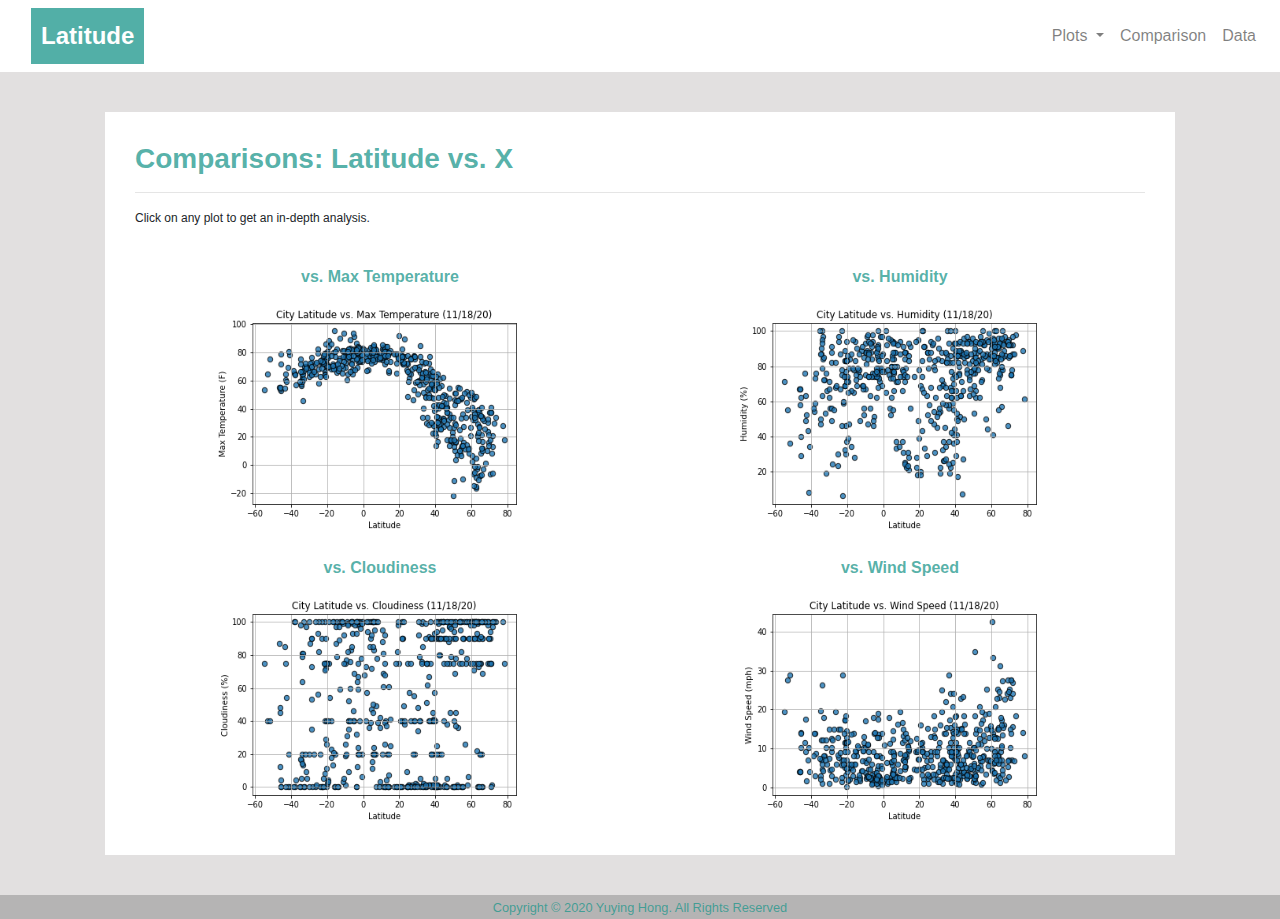
<file: comparison.html>
<!DOCTYPE html>
<html lang="en-us">

<head>

  <meta charset="UTF-8">
  <meta name="viewport" content="width=device-width, initial-scale=1.0">
  
  <title>Comparisons</title>

  <link rel="stylesheet" href="https://stackpath.bootstrapcdn.com/bootstrap/4.3.1/css/bootstrap.min.css" integrity="sha384-ggOyR0iXCbMQv3Xipma34MD+dH/1fQ784/j6cY/iJTQUOhcWr7x9JvoRxT2MZw1T" crossorigin="anonymous">

  <link rel="stylesheet" href="style.css">
</head>

<body>
    <nav class="navbar navbar-expand-lg navbar-light bg-white">
        <div class="container">
            <a class="navbar-brand" href="index.html"><b>Latitude</b></a>
            <button class="navbar-toggler" type="button" data-toggle="collapse" data-target="#navbarNavDropdown" aria-controls="navbarNavDropdown" aria-expanded="false" aria-label="Toggle navigation">
            <span class="navbar-toggler-icon"></span>
            </button>
        </div>
        <div class="collapse navbar-collapse" id="navbarNavDropdown">
            <ul class="navbar-nav">
                <li class="nav-item dropdown">
                 <a class="nav-link dropdown-toggle" href="index.html" id="navbarDropdownMenuLink" role="button" data-toggle="dropdown" aria-haspopup="true" aria-expanded="false">
                        Plots
                </a>
                <div class="dropdown-menu" aria-labelledby="navbarDropdownMenuLink">
                    <a class="dropdown-item" href="visual-temp.html">Max Temperature</a>
                    <a class="dropdown-item" href="visual-humi.html">Humidity</a>
                    <a class="dropdown-item" href="visual-cloud.html">Cloudiness</a>
                    <a class="dropdown-item" href="visual-wind.html">Wind Speed</a>
                </div>
                </li>
                <li class="nav-item">
                    <a class="nav-link" href="comparison.html">Comparison</a>
                </li>
                <li class="nav-item">
                    <a class="nav-link" href="cities.html">Data</a>
                </li>
            </ul>
        </div>
    </nav>

    <div class="container">
        <div class="row">
            <div class="col-sm-12">
                <section id="comparisons">
                    <h3 id="header"><b>Comparisons: Latitude vs. X</b></h3>
                    <hr>
                    <p id="click-on">Click on any plot to get an in-depth analysis.</p>
                    <br>
                    <div class="container-compar">
                        <div class="row">
                            <div class="col-sm-12 col-md-6">
                                <h6><b>vs. Max Temperature</b></h6>
                                <a href="visual-temp.html">
                                    <img src="Resources/assets/images/latvstemp.png"
                                    alt="City Latitude vs. Max Temperature (11/18/20)"
                                    title="City Latitude vs. Max Temperature (11/18/20)">
                                </a>
                            </div>
                            <div class="col-sm-12 col-md-6">
                                <a href="visual-humi.html">
                                    <br id="break">
                                    <h6><b>vs. Humidity</b></h6>
                                    <img src="Resources/assets/images/latvshumi.png"
                                    alt="City Latitude vs. Humidity (11/18/20)"
                                    title="City Latitude vs. Humidity (11/18/20)">
                                </a>
                            </div>
                            <div class="col-sm-12 col-md-6">
                                <a href="visual-cloud.html">
                                    <br>
                                    <h6><b>vs. Cloudiness</b></h6>
                                    <img src="Resources/assets/images/latvscloud.png"
                                    alt="City Latitude vs. Cloudiness (11/18/20)"
                                    title="City Latitude vs. Cloudiness (11/18/20)">
                                </a>
                            </div>
                            <div class="col-sm-12 col-md-6">
                                <a href="visual-wind.html">
                                    <br>
                                    <h6><b>vs. Wind Speed</b></h6>
                                    <img src="Resources/assets/images/latvswind.png"
                                    alt="City Latitude vs. Wind Speed (11/18/20)"
                                    title="City Latitude vs. Wind Speed (11/18/20)">
                                </a>
                            </div>
                        </div>
                    </div>
                </section>
            </div>
        </div>
    </div>

    <div class="footer">
        <footer> <small> Copyright &copy; 2020 Yuying Hong. All Rights Reserved</small> </footer> 
    </div>

    <script src="https://code.jquery.com/jquery-3.3.1.slim.min.js" integrity="sha384-q8i/X+965DzO0rT7abK41JStQIAqVgRVzpbzo5smXKp4YfRvH+8abtTE1Pi6jizo" crossorigin="anonymous"></script>
    <script src="https://cdnjs.cloudflare.com/ajax/libs/popper.js/1.14.7/umd/popper.min.js" integrity="sha384-UO2eT0CpHqdSJQ6hJty5KVphtPhzWj9WO1clHTMGa3JDZwrnQq4sF86dIHNDz0W1" crossorigin="anonymous"></script>
    <script src="https://stackpath.bootstrapcdn.com/bootstrap/4.3.1/js/bootstrap.min.js" integrity="sha384-JjSmVgyd0p3pXB1rRibZUAYoIIy6OrQ6VrjIEaFf/nJGzIxFDsf4x0xIM+B07jRM" crossorigin="anonymous"></script>
</body>

</html>
</file>
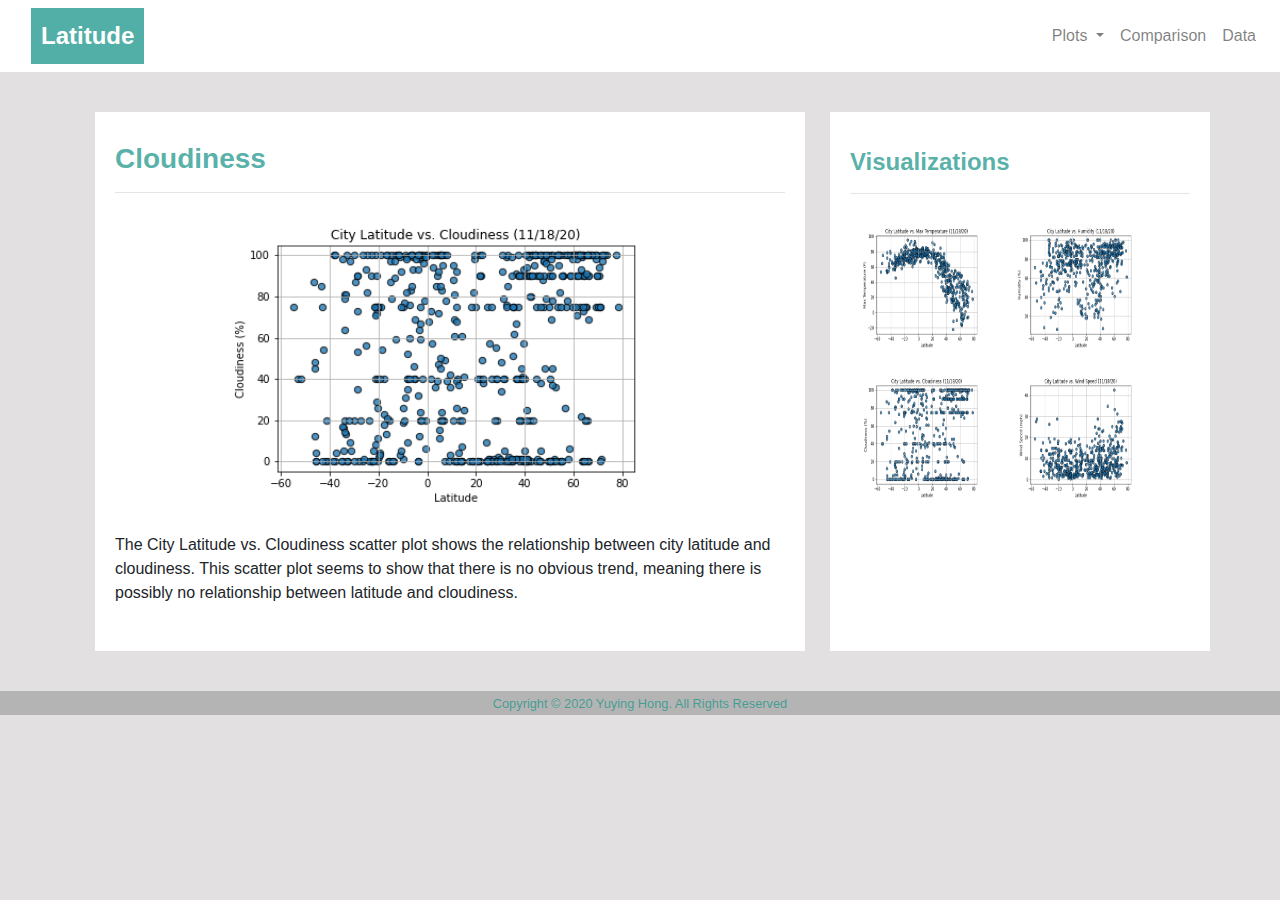
<file: visual-cloud.html>
<!DOCTYPE html>
<html lang="en-us">

<head>

  <meta charset="UTF-8">
  <meta name="viewport" content="width=device-width, initial-scale=1.0">
  
  <title>Cloudiness</title>

  <link rel="stylesheet" href="https://stackpath.bootstrapcdn.com/bootstrap/4.3.1/css/bootstrap.min.css" integrity="sha384-ggOyR0iXCbMQv3Xipma34MD+dH/1fQ784/j6cY/iJTQUOhcWr7x9JvoRxT2MZw1T" crossorigin="anonymous">

  <link rel="stylesheet" href="style.css">
</head>

<body>
    <nav class="navbar navbar-expand-lg navbar-light bg-white">
        <div class="container">
            <a class="navbar-brand" href="index.html"><b>Latitude</b></a>
            <button class="navbar-toggler" type="button" data-toggle="collapse" data-target="#navbarNavDropdown" aria-controls="navbarNavDropdown" aria-expanded="false" aria-label="Toggle navigation">
            <span class="navbar-toggler-icon"></span>
            </button>
        </div>
        <div class="collapse navbar-collapse" id="navbarNavDropdown">
            <ul class="navbar-nav">
                <li class="nav-item dropdown">
                 <a class="nav-link dropdown-toggle" href="index.html" id="navbarDropdownMenuLink" role="button" data-toggle="dropdown" aria-haspopup="true" aria-expanded="false">
                        Plots
                </a>
                <div class="dropdown-menu" aria-labelledby="navbarDropdownMenuLink">
                    <a class="dropdown-item" href="visual-temp.html">Max Temperature</a>
                    <a class="dropdown-item" href="visual-humi.html">Humidity</a>
                    <a class="dropdown-item" href="visual-cloud.html">Cloudiness</a>
                    <a class="dropdown-item" href="visual-wind.html">Wind Speed</a>
                </div>
                </li>
                <li class="nav-item">
                    <a class="nav-link" href="comparison.html">Comparison</a>
                </li>
                <li class="nav-item">
                    <a class="nav-link" href="cities.html">Data</a>
                </li>
            </ul>
        </div>
    </nav>

    <div class="container">
        <div class="row">
            <div class="col-sm-12 col-lg-8">
                <section id="main-description">
                    <h3 id="header"><b>Cloudiness</b></h3>
                    <hr>
                    <section id="big-figure">
                        <img src="Resources/assets/images/latvscloud.png"
                         alt="City Latitude vs. Cloudiness (11/18/20)"
                        title="City Latitude vs. Cloudiness (11/18/20)">
                    </section>
                    <br>
                    <p>
                        The City Latitude vs. Cloudiness scatter plot shows the relationship between city latitude and cloudiness. 
                        This scatter plot seems to show that there is no obvious trend, meaning there is possibly no relationship between latitude and cloudiness.
                    </p>
                    <section id="for-smaller-screen">
                        <br>
                        <h4 id="side-header"><b>Visualizations</b></h4>
                        <hr>
                        <div class="container">
                            <div class="row">
                                <div class="col-sm-3">
                                    <a href="visual-temp.html">
                                        <img src="Resources/assets/images/latvstemp.png"
                                        alt="City Latitude vs. Max Temperature (11/18/20)"
                                        title="City Latitude vs. Max Temperature (11/18/20)">
                                    </a>
                                </div>
                                <div class="col-sm-3">
                                    <a href="visual-humi.html">
                                        <img src="Resources/assets/images/latvshumi.png"
                                        alt="City Latitude vs. Humidity (11/18/20)"
                                        title="City Latitude vs. Humidity (11/18/20)">
                                    </a>
                                </div>
                                <div class="col-sm-3">
                                    <a href="visual-cloud.html">
                                        <img src="Resources/assets/images/latvscloud.png" 
                                        alt="City Latitude vs. Cloudiness (11/18/20)"
                                        title="City Latitude vs. Cloudiness (11/18/20)">
                                    </a>
                                </div>
                                <div class="col-sm-3">
                                    <a href="visual-wind.html">
                                        <img src="Resources/assets/images/latvswind.png"
                                        alt="City Latitude vs. Wind Speed (11/18/20)"
                                        title="City Latitude vs. Wind Speed (11/18/20)">
                                    </a>
                                </div>
                            </div>
                        </div>
                    </section> 
                </section>
            </div>
            
            <div class="col-lg-4" id="sidebar-img">
                <h4 id="side-header"><b>Visualizations</b></h4>
                <hr>
                <a href="visual-temp.html">
                    <img src="Resources/assets/images/latvstemp.png"
                    alt="City Latitude vs. Max Temperature (11/18/20)"
                    title="City Latitude vs. Max Temperature (11/18/20)">
                </a>
                <a href="visual-humi.html">
                    <img src="Resources/assets/images/latvshumi.png"
                    alt="City Latitude vs. Humidity (11/18/20)"
                    title="City Latitude vs. Humidity (11/18/20)">
                </a>
                <a href="visual-cloud.html">
                    <img src="Resources/assets/images/latvscloud.png" 
                    alt="City Latitude vs. Cloudiness (11/18/20)"
                    title="City Latitude vs. Cloudiness (11/18/20)">
                </a>
                <a href="visual-wind.html">
                    <img src="Resources/assets/images/latvswind.png"
                    alt="City Latitude vs. Wind Speed (11/18/20)"
                    title="City Latitude vs. Wind Speed (11/18/20)">
                </a>
            </div>
        </div>
    </div>

    <div class="footer">
        <footer> <small> Copyright &copy; 2020 Yuying Hong. All Rights Reserved</small> </footer> 
    </div>
    
    <script src="https://code.jquery.com/jquery-3.3.1.slim.min.js" integrity="sha384-q8i/X+965DzO0rT7abK41JStQIAqVgRVzpbzo5smXKp4YfRvH+8abtTE1Pi6jizo" crossorigin="anonymous"></script>
    <script src="https://cdnjs.cloudflare.com/ajax/libs/popper.js/1.14.7/umd/popper.min.js" integrity="sha384-UO2eT0CpHqdSJQ6hJty5KVphtPhzWj9WO1clHTMGa3JDZwrnQq4sF86dIHNDz0W1" crossorigin="anonymous"></script>
    <script src="https://stackpath.bootstrapcdn.com/bootstrap/4.3.1/js/bootstrap.min.js" integrity="sha384-JjSmVgyd0p3pXB1rRibZUAYoIIy6OrQ6VrjIEaFf/nJGzIxFDsf4x0xIM+B07jRM" crossorigin="anonymous"></script>
</body>

</html>
</file>
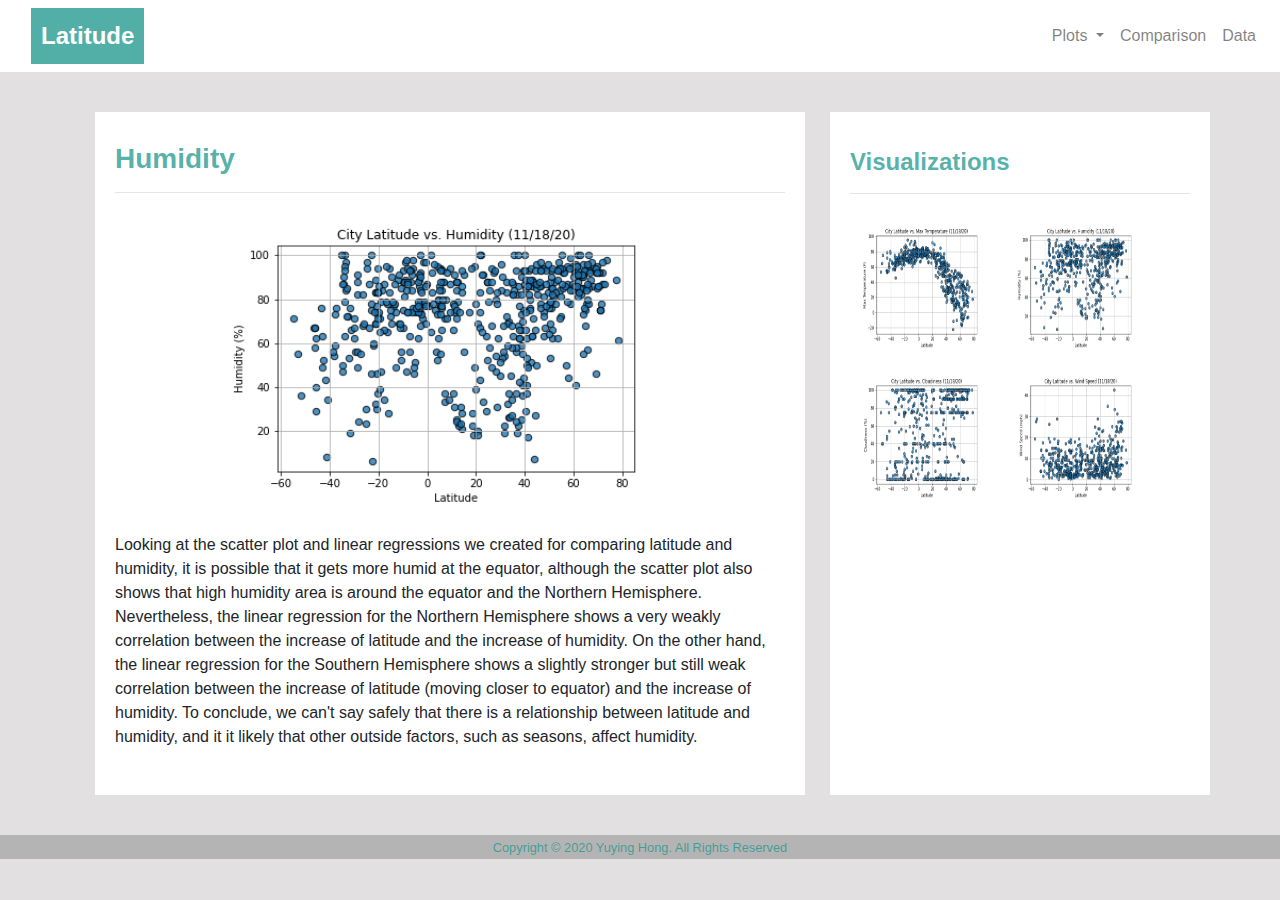
<file: visual-humi.html>
<!DOCTYPE html>
<html lang="en-us">

<head>

  <meta charset="UTF-8">
  <meta name="viewport" content="width=device-width, initial-scale=1.0">
  
  <title>Humidity</title>

  <link rel="stylesheet" href="https://stackpath.bootstrapcdn.com/bootstrap/4.3.1/css/bootstrap.min.css" integrity="sha384-ggOyR0iXCbMQv3Xipma34MD+dH/1fQ784/j6cY/iJTQUOhcWr7x9JvoRxT2MZw1T" crossorigin="anonymous">

  <link rel="stylesheet" href="style.css">
</head>

<body>
    <nav class="navbar navbar-expand-lg navbar-light bg-white">
        <div class="container">
            <a class="navbar-brand" href="index.html"><b>Latitude</b></a>
            <button class="navbar-toggler" type="button" data-toggle="collapse" data-target="#navbarNavDropdown" aria-controls="navbarNavDropdown" aria-expanded="false" aria-label="Toggle navigation">
            <span class="navbar-toggler-icon"></span>
            </button>
        </div>
        <div class="collapse navbar-collapse" id="navbarNavDropdown">
            <ul class="navbar-nav">
                <li class="nav-item dropdown">
                 <a class="nav-link dropdown-toggle" href="#" id="navbarDropdownMenuLink" role="button" data-toggle="dropdown" aria-haspopup="true" aria-expanded="false">
                        Plots
                </a>
                <div class="dropdown-menu" aria-labelledby="navbarDropdownMenuLink">
                    <a class="dropdown-item" href="visual-temp.html">Max Temperature</a>
                    <a class="dropdown-item" href="visual-humi.html">Humidity</a>
                    <a class="dropdown-item" href="visual-cloud.html">Cloudiness</a>
                    <a class="dropdown-item" href="visual-wind.html">Wind Speed</a>
                </div>
                </li>
                <li class="nav-item">
                    <a class="nav-link" href="comparison.html">Comparison</a>
                </li>
                <li class="nav-item">
                    <a class="nav-link" href="cities.html">Data</a>
                </li>
            </ul>
        </div>
    </nav>

    <div class="container">
        <div class="row">
            <div class="col-sm-12 col-lg-8">
                <section id="main-description">
                    <h3 id="header"><b>Humidity</b></h3>
                    <hr>
                    <section id="big-figure">
                        <img id="sample-image" src="Resources/assets/images/latvshumi.png"
                        alt="City Latitude vs. Humidity (11/18/20)"
                        title="City Latitude vs. Humidity (11/18/20)">
                    </section>
                    <br>
                    <p>
                        Looking at the scatter plot and linear regressions we created for comparing latitude and humidity, it is possible that it gets more humid at the equator, 
                        although the scatter plot also shows that high humidity area is around the equator and the Northern Hemisphere. 
                        Nevertheless, the linear regression for the Northern Hemisphere shows a very weakly correlation between the increase of latitude and the increase of humidity. 
                        On the other hand, the linear regression for the Southern Hemisphere shows a slightly stronger but still weak correlation between the increase of latitude (moving closer to equator) and the increase of humidity. 
                        To conclude, we can't say safely that there is a relationship between latitude and humidity, and it it likely that other outside factors, such as seasons, affect humidity.
                    </p>
                    <section id="for-smaller-screen">
                        <br>
                        <h4 id="side-header"><b>Visualizations</b></h4>
                        <hr>
                        <div class="container">
                            <div class="row">
                                <div class="col-sm-3">
                                    <a href="visual-temp.html">
                                        <img src="Resources/assets/images/latvstemp.png"
                                        alt="City Latitude vs. Max Temperature (11/18/20)"
                                        title="City Latitude vs. Max Temperature (11/18/20)">
                                    </a>
                                </div>
                                <div class="col-sm-3">
                                    <a href="visual-humi.html">
                                        <img src="Resources/assets/images/latvshumi.png"
                                        alt="City Latitude vs. Humidity (11/18/20)"
                                        title="City Latitude vs. Humidity (11/18/20)">
                                    </a>
                                </div>
                                <div class="col-sm-3">
                                    <a href="visual-cloud.html">
                                        <img src="Resources/assets/images/latvscloud.png"
                                        alt="City Latitude vs. Cloudiness (11/18/20)"
                                        title="City Latitude vs. Cloudiness (11/18/20)">
                                    </a>
                                </div>
                                <div class="col-sm-3">
                                    <a href="visual-wind.html">
                                        <img src="Resources/assets/images/latvswind.png"
                                        alt="City Latitude vs. Wind Speed (11/18/20)"
                                        title="City Latitude vs. Wind Speed (11/18/20)">
                                    </a>
                                </div>
                            </div>
                        </div>
                    </section>
                </section>
            </div>
            
            <div class="col-lg-4" id="sidebar-img">
                <h4 id="side-header"><b>Visualizations</b></h4>
                <hr>
                <a href="visual-temp.html">
                    <img src="Resources/assets/images/latvstemp.png"
                    alt="City Latitude vs. Max Temperature (11/18/20)"
                    title="City Latitude vs. Max Temperature (11/18/20)">
                </a>
                <a href="visual-humi.html">
                    <img src="Resources/assets/images/latvshumi.png"
                    alt="City Latitude vs. Humidity (11/18/20)"
                    title="City Latitude vs. Humidity (11/18/20)">
                </a>
                <a href="visual-cloud.html">
                    <img src="Resources/assets/images/latvscloud.png" 
                    alt="City Latitude vs. Cloudiness (11/18/20)"
                    title="City Latitude vs. Cloudiness (11/18/20)">
                </a>
                <a href="visual-wind.html">
                    <img src="Resources/assets/images/latvswind.png"
                    alt="City Latitude vs. Wind Speed (11/18/20)"
                    title="City Latitude vs. Wind Speed (11/18/20)">
                </a>
            </div>
        </div>
    </div>

    <div class="footer">
        <footer> <small> Copyright &copy; 2020 Yuying Hong. All Rights Reserved</small> </footer> 
    </div>

    <script src="https://code.jquery.com/jquery-3.3.1.slim.min.js" integrity="sha384-q8i/X+965DzO0rT7abK41JStQIAqVgRVzpbzo5smXKp4YfRvH+8abtTE1Pi6jizo" crossorigin="anonymous"></script>
    <script src="https://cdnjs.cloudflare.com/ajax/libs/popper.js/1.14.7/umd/popper.min.js" integrity="sha384-UO2eT0CpHqdSJQ6hJty5KVphtPhzWj9WO1clHTMGa3JDZwrnQq4sF86dIHNDz0W1" crossorigin="anonymous"></script>
    <script src="https://stackpath.bootstrapcdn.com/bootstrap/4.3.1/js/bootstrap.min.js" integrity="sha384-JjSmVgyd0p3pXB1rRibZUAYoIIy6OrQ6VrjIEaFf/nJGzIxFDsf4x0xIM+B07jRM" crossorigin="anonymous"></script>
</body>

</html>
</file>
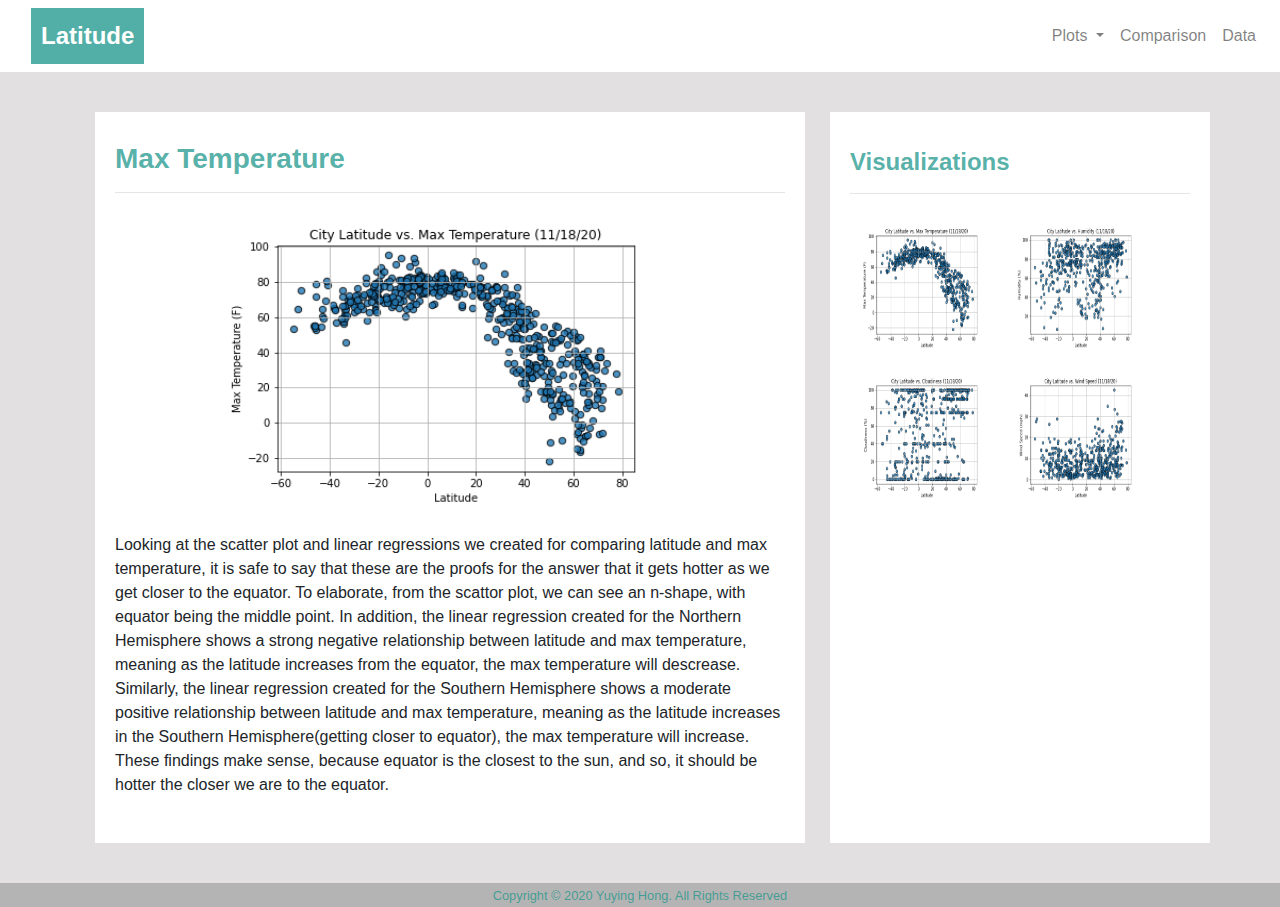
<file: visual-temp.html>
<!DOCTYPE html>
<html lang="en-us">

<head>

  <meta charset="UTF-8">
  <meta name="viewport" content="width=device-width, initial-scale=1.0">
  
  <title>Max Temperature</title>

  <link rel="stylesheet" href="https://stackpath.bootstrapcdn.com/bootstrap/4.3.1/css/bootstrap.min.css" integrity="sha384-ggOyR0iXCbMQv3Xipma34MD+dH/1fQ784/j6cY/iJTQUOhcWr7x9JvoRxT2MZw1T" crossorigin="anonymous">

  <link rel="stylesheet" href="style.css">
</head>

<body>
    <nav class="navbar navbar-expand-lg navbar-light bg-white">
        <div class="container">
            <a class="navbar-brand" href="index.html"><b>Latitude</b></a>
            <button class="navbar-toggler" type="button" data-toggle="collapse" data-target="#navbarNavDropdown" aria-controls="navbarNavDropdown" aria-expanded="false" aria-label="Toggle navigation">
            <span class="navbar-toggler-icon"></span>
            </button>
        </div>
        <div class="collapse navbar-collapse" id="navbarNavDropdown">
            <ul class="navbar-nav">
                <li class="nav-item dropdown">
                 <a class="nav-link dropdown-toggle" href="#" id="navbarDropdownMenuLink" role="button" data-toggle="dropdown" aria-haspopup="true" aria-expanded="false">
                        Plots
                </a>
                <div class="dropdown-menu" aria-labelledby="navbarDropdownMenuLink">
                    <a class="dropdown-item" href="visual-temp.html">Max Temperature</a>
                    <a class="dropdown-item" href="visual-humi.html">Humidity</a>
                    <a class="dropdown-item" href="visual-cloud.html">Cloudiness</a>
                    <a class="dropdown-item" href="visual-wind.html">Wind Speed</a>
                </div>
                </li>
                <li class="nav-item">
                    <a class="nav-link" href="comparison.html">Comparison</a>
                </li>
                <li class="nav-item">
                    <a class="nav-link" href="cities.html">Data</a>
                </li>
            </ul>
        </div>
    </nav>

    <div class="container">
        <div class="row">
            <div class="col-sm-12 col-lg-8">
                <section id="main-description">
                    <h3 id="header"><b>Max Temperature</b></h3>
                    <hr>
                    <section id="big-figure">
                        <img id="sample-image" src="Resources/assets/images/latvstemp.png"
                        alt="City Latitude vs. Max Temperature (11/18/20)"
                        title="City Latitude vs. Max Temperature (11/18/20)">
                    </section>
                    <br>
                    <p>
                        Looking at the scatter plot and linear regressions we created for comparing latitude and max temperature, it is safe to say that these are the proofs for the answer that it gets hotter as we get closer to the equator. 
                        To elaborate, from the scattor plot, we can see an n-shape, with equator being the middle point. In addition, the linear regression created for the Northern Hemisphere shows a strong negative relationship between latitude and max temperature, 
                        meaning as the latitude increases from the equator, the max temperature will descrease. Similarly, the linear regression created for the Southern Hemisphere shows a moderate positive relationship between latitude and max temperature, 
                        meaning as the latitude increases in the Southern Hemisphere(getting closer to equator), the max temperature will increase. These findings make sense, because equator is the closest to the sun, and so, it should be hotter the closer we are to the equator.
                    </p>
                    <section id="for-smaller-screen">
                        <br>
                        <h4 id="side-header"><b>Visualizations</b></h4>
                        <hr>
                        <div class="container">
                            <div class="row">
                                <div class="col-sm-3">
                                    <a href="visual-temp.html">
                                        <img src="Resources/assets/images/latvstemp.png"
                                        alt="City Latitude vs. Max Temperature (11/18/20)"
                                        title="City Latitude vs. Max Temperature (11/18/20)">
                                    </a>
                                </div>
                                <div class="col-sm-3">
                                    <a href="visual-humi.html">
                                        <img src="Resources/assets/images/latvshumi.png"
                                        alt="City Latitude vs. Humidity (11/18/20)"
                                        title="City Latitude vs. Humidity (11/18/20)">
                                    </a>
                                </div>
                                <div class="col-sm-3">
                                    <a href="visual-cloud.html">
                                        <img src="Resources/assets/images/latvscloud.png"
                                        alt="City Latitude vs. Cloudiness (11/18/20)"
                                        title="City Latitude vs. Cloudiness (11/18/20)">
                                    </a>
                                </div>
                                <div class="col-sm-3">
                                    <a href="visual-wind.html">
                                        <img src="Resources/assets/images/latvswind.png"
                                        alt="City Latitude vs. Wind Speed (11/18/20)"
                                        title="City Latitude vs. Wind Speed (11/18/20)">
                                    </a>
                                </div>
                            </div>
                        </div>
                    </section>
                </section>
            </div>

            <div class="col-lg-4" id="sidebar-img">
                <h4 id="side-header"><b>Visualizations</b></h4>
                <hr>
                <a href="visual-temp.html">
                    <img src="Resources/assets/images/latvstemp.png"
                    alt="City Latitude vs. Max Temperature (11/18/20)"
                    title="City Latitude vs. Max Temperature (11/18/20)">
                </a>
                <a href="visual-humi.html">
                    <img src="Resources/assets/images/latvshumi.png"
                    alt="City Latitude vs. Humidity (11/18/20)"
                    title="City Latitude vs. Humidity (11/18/20)">
                </a>
                <a href="visual-cloud.html">
                    <img src="Resources/assets/images/latvscloud.png" 
                    alt="City Latitude vs. Cloudiness (11/18/20)"
                    title="City Latitude vs. Cloudiness (11/18/20)">
                </a>
                <a href="visual-wind.html">
                    <img src="Resources/assets/images/latvswind.png"
                    alt="City Latitude vs. Wind Speed (11/18/20)"
                    title="City Latitude vs. Wind Speed (11/18/20)">
                </a>
            </div>
        </div>
    </div>

    <div class="footer">
        <footer> <small> Copyright &copy; 2020 Yuying Hong. All Rights Reserved</small> </footer> 
    </div>

    <script src="https://code.jquery.com/jquery-3.3.1.slim.min.js" integrity="sha384-q8i/X+965DzO0rT7abK41JStQIAqVgRVzpbzo5smXKp4YfRvH+8abtTE1Pi6jizo" crossorigin="anonymous"></script>
    <script src="https://cdnjs.cloudflare.com/ajax/libs/popper.js/1.14.7/umd/popper.min.js" integrity="sha384-UO2eT0CpHqdSJQ6hJty5KVphtPhzWj9WO1clHTMGa3JDZwrnQq4sF86dIHNDz0W1" crossorigin="anonymous"></script>
    <script src="https://stackpath.bootstrapcdn.com/bootstrap/4.3.1/js/bootstrap.min.js" integrity="sha384-JjSmVgyd0p3pXB1rRibZUAYoIIy6OrQ6VrjIEaFf/nJGzIxFDsf4x0xIM+B07jRM" crossorigin="anonymous"></script>
</body>

</html>
</file>
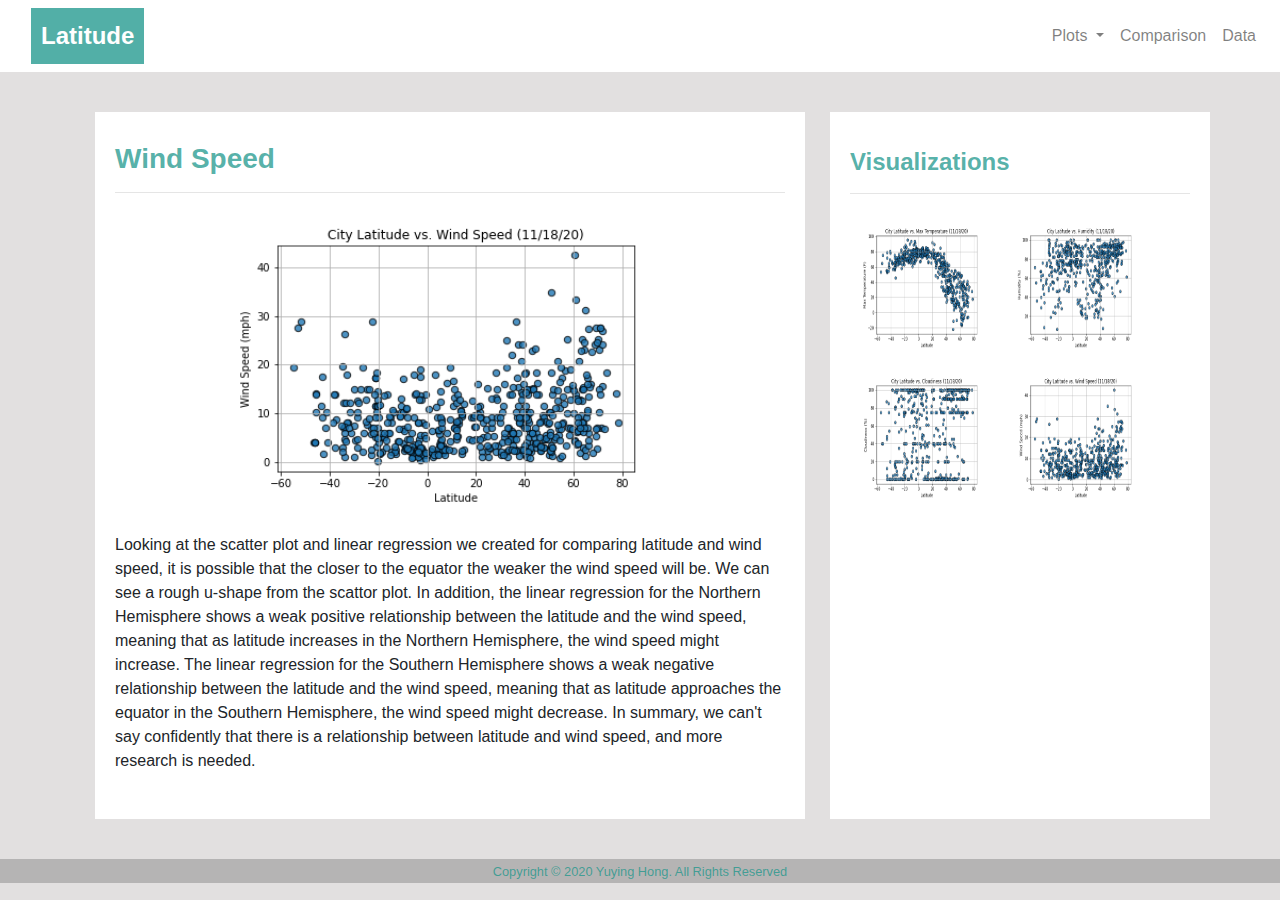
<file: visual-wind.html>
<!DOCTYPE html>
<html lang="en-us">

<head>

  <meta charset="UTF-8">
  <meta name="viewport" content="width=device-width, initial-scale=1.0">
  
  <title>Wind Speed</title>

  <link rel="stylesheet" href="https://stackpath.bootstrapcdn.com/bootstrap/4.3.1/css/bootstrap.min.css" integrity="sha384-ggOyR0iXCbMQv3Xipma34MD+dH/1fQ784/j6cY/iJTQUOhcWr7x9JvoRxT2MZw1T" crossorigin="anonymous">

  <link rel="stylesheet" href="style.css">
</head>

<body>
    <nav class="navbar navbar-expand-lg navbar-light bg-white">
        <div class="container">
            <a class="navbar-brand" href="index.html"><b>Latitude</b></a>
            <button class="navbar-toggler" type="button" data-toggle="collapse" data-target="#navbarNavDropdown" aria-controls="navbarNavDropdown" aria-expanded="false" aria-label="Toggle navigation">
            <span class="navbar-toggler-icon"></span>
            </button>
        </div>
        <div class="collapse navbar-collapse" id="navbarNavDropdown">
            <ul class="navbar-nav">
                <li class="nav-item dropdown">
                 <a class="nav-link dropdown-toggle" href="#" id="navbarDropdownMenuLink" role="button" data-toggle="dropdown" aria-haspopup="true" aria-expanded="false">
                        Plots
                </a>
                <div class="dropdown-menu" aria-labelledby="navbarDropdownMenuLink">
                    <a class="dropdown-item" href="visual-temp.html">Max Temperature</a>
                    <a class="dropdown-item" href="visual-humi.html">Humidity</a>
                    <a class="dropdown-item" href="visual-cloud.html">Cloudiness</a>
                    <a class="dropdown-item" href="visual-wind.html">Wind Speed</a>
                </div>
                </li>
                <li class="nav-item">
                    <a class="nav-link" href="comparison.html">Comparison</a>
                </li>
                <li class="nav-item">
                    <a class="nav-link" href="cities.html">Data</a>
                </li>
            </ul>
        </div>
    </nav>

    <div class="container">
        <div class="row">
            <div class="col-sm-12 col-lg-8">
                <section id="main-description">
                    <h3 id="header"><b>Wind Speed</b></h3>
                    <hr>
                    <section id="big-figure">
                        <img src="Resources/assets/images/latvswind.png"
                         alt="City Latitude vs. Wind Speed (11/18/20)"
                        title="City Latitude vs. Wind Speed (11/18/20)">
                    </section>
                    <br>
                    <p>
                        Looking at the scatter plot and linear regression we created for comparing latitude and wind speed, it is possible that the closer to the equator the weaker the wind speed will be. 
                        We can see a rough u-shape from the scattor plot. In addition, the linear regression for the Northern Hemisphere shows a weak positive relationship between the latitude and the wind speed, 
                        meaning that as latitude increases in the Northern Hemisphere, the wind speed might increase. The linear regression for the Southern Hemisphere shows a weak negative relationship between the latitude and the wind speed, 
                        meaning that as latitude approaches the equator in the Southern Hemisphere, the wind speed might decrease. In summary, we can't say confidently that there is a relationship between latitude and wind speed, and more research is needed.
                    </p>
                    <section id="for-smaller-screen">
                        <br>
                        <h4 id="side-header"><b>Visualizations</b></h4>
                        <hr>
                        <div class="container">
                            <div class="row">
                                <div class="col-sm-3">
                                    <a href="visual-temp.html">
                                        <img src="Resources/assets/images/latvstemp.png"
                                        alt="City Latitude vs. Max Temperature (11/18/20)"
                                        title="City Latitude vs. Max Temperature (11/18/20)">
                                    </a>
                                </div>
                                <div class="col-sm-3">
                                    <a href="visual-humi.html">
                                        <img src="Resources/assets/images/latvshumi.png"
                                        alt="City Latitude vs. Humidity (11/18/20)"
                                        title="City Latitude vs. Humidity (11/18/20)">
                                    </a>
                                </div>
                                <div class="col-sm-3">
                                    <a href="visual-cloud.html">
                                        <img src="Resources/assets/images/latvscloud.png"
                                        alt="City Latitude vs. Cloudiness (11/18/20)"
                                        title="City Latitude vs. Cloudiness (11/18/20)">
                                    </a>
                                </div>
                                <div class="col-sm-3">
                                    <a href="visual-wind.html">
                                        <img src="Resources/assets/images/latvswind.png"
                                        alt="City Latitude vs. Wind Speed (11/18/20)"
                                        title="City Latitude vs. Wind Speed (11/18/20)">
                                    </a>
                                </div>
                            </div>
                        </div>
                    </section>
                </section>
            </div>

            <div class="col-lg-4" id="sidebar-img">
                <h4 id="side-header"><b>Visualizations</b></h4>
                <hr>
                <a href="visual-temp.html">
                    <img src="Resources/assets/images/latvstemp.png"
                    alt="City Latitude vs. Max Temperature (11/18/20)"
                    title="City Latitude vs. Max Temperature (11/18/20)">
                </a>
                <a href="visual-humi.html">
                    <img src="Resources/assets/images/latvshumi.png"
                    alt="City Latitude vs. Humidity (11/18/20)"
                    title="City Latitude vs. Humidity (11/18/20)">
                </a>
                <a href="visual-cloud.html">
                    <img src="Resources/assets/images/latvscloud.png" 
                    alt="City Latitude vs. Cloudiness (11/18/20)"
                    title="City Latitude vs. Cloudiness (11/18/20)">
                </a>
                <a href="visual-wind.html">
                    <img src="Resources/assets/images/latvswind.png"
                    alt="City Latitude vs. Wind Speed (11/18/20)"
                    title="City Latitude vs. Wind Speed (11/18/20)">
                </a>
            </div>
        </div>
    </div>

    <div class="footer">
        <footer> <small> Copyright &copy; 2020 Yuying Hong. All Rights Reserved</small> </footer> 
    </div>

    <script src="https://code.jquery.com/jquery-3.3.1.slim.min.js" integrity="sha384-q8i/X+965DzO0rT7abK41JStQIAqVgRVzpbzo5smXKp4YfRvH+8abtTE1Pi6jizo" crossorigin="anonymous"></script>
    <script src="https://cdnjs.cloudflare.com/ajax/libs/popper.js/1.14.7/umd/popper.min.js" integrity="sha384-UO2eT0CpHqdSJQ6hJty5KVphtPhzWj9WO1clHTMGa3JDZwrnQq4sF86dIHNDz0W1" crossorigin="anonymous"></script>
    <script src="https://stackpath.bootstrapcdn.com/bootstrap/4.3.1/js/bootstrap.min.js" integrity="sha384-JjSmVgyd0p3pXB1rRibZUAYoIIy6OrQ6VrjIEaFf/nJGzIxFDsf4x0xIM+B07jRM" crossorigin="anonymous"></script>
</body>

</html>
</file>
<file: style.css>
.container {
    display: block;
}

.navbar-brand {
    font-size: 24px;
    color: white !important;
    background-color:rgba(23, 148, 137, 0.747);
    padding: 10px;    
}

body {
    background-color: #cccaca93;
}

#header {
    color:rgba(23, 148, 137, 0.747);
    text-align: left;
}

#main-description {
    text-align: left;
    background-color: white;
    font-family: 'Segoe UI', Tahoma, Geneva, Verdana, sans-serif;
    font-size: 16px;
    margin: 40px 10px;
    padding: 30px 20px;
    float: left;
}

#figure img{
    position: relative;
    width: 300px;
    height: 240px;
    float: left;
}

#for-smaller-screen {
    display: none;
    font-size: 16px;
    color:rgba(23, 148, 137, 0.747);
}

#for-smaller-screen img {
    width: 130px;
    height: 130px;
}

#sidebar-img {
    text-align: left;
    display: inline-block;
    background-color: white;
    font-size: 16px;
    margin: 40px 0px;
    padding: 36px 20px;
    color:rgba(23, 148, 137, 0.747);
}

#sidebar-img img {
    display: inline-block;
    width: 150px;
    height: 150px;
    padding: 10px;
}

#big-figure {
    text-align: center;
}

#big-figure img {
    width: 460px;
    height: 300px;
}

#comparisons {
    background-color: white;
    font-family: 'Segoe UI', Tahoma, Geneva, Verdana, sans-serif;
    font-size: 16px;
    margin: 40px 20px;
    padding: 30px 30px;
    float: left;
}

.container-compar {
    text-align: center;
}

.container-compar img{
    width: 340px; 
    height: 240px;
}

#click-on {
    font-size: 12px;
}

h6 {
    color:rgba(23, 148, 137, 0.747);
    font-size: 16px;
}

#break {
    display: none;
}

#data {
    background-color: white;
    font-family: 'Segoe UI', Tahoma, Geneva, Verdana, sans-serif;
    font-size: 14px;
    margin: 40px 40px;
    padding: 30px 30px;
}

.footer {
    text-align: center;
    color:rgba(23, 148, 137, 0.747);
    background:rgba(128, 128, 128, 0.459);
}

@media (max-width: 1199px) {
    #sidebar-img img {
    display: inline-block;
    width: 120px;
    height: 120px;
    padding: 5px;
    }
}

@media (max-width: 991px) {
    .navbar {
        background-color:rgba(23, 148, 137, 0.747)!important;
        padding: 0px !important;
        margin: 0px !important;
    }

    .navbar-brand {
        background-color: transparent;
        font-size: 28px;
    }

    .nav-link:hover {
        background-color: #cccaca93 !important;
    }

    .navbar-toggler {
        border-color: white !important;
    }

    .navbar #navbarNavDropdown {
        background-color: white !important;
    }

    #main-description {
        font-size: 14px;
        margin: 0px;
        padding: 30px 20px;
        float: left;
    }

    #sidebar-img {
        display: none;
    }

    #for-smaller-screen {
        display: inline;
    }

    #comparisons {
        margin: 0px;
    }
    
    .container-compar img{
        width: 260px; 
        height: 180px;
    }

    #data {
        font-size: 12px;
        margin: 0px;
    }
}

@media (max-width: 767px) {
    #for-smaller-screen img {
        width: 100px;
        height: 100px;
    }

    #break {
        display: inline;
    }
}

@media (max-width: 575px) {
    #main-description {
        font-size: 12px;
    }

    #header {
        font-size: 20px;
    }

    #figure img{
        width: 260px;
        height: 200px;
    }

    #for-smaller-screen img {
        width: 200px;
        height: 150px;
    }

    #big-figure img {
        width: 360px;
        height: 240px;
    }

    h6 {
        font-size: 14px;
    }
    
}
</file>
